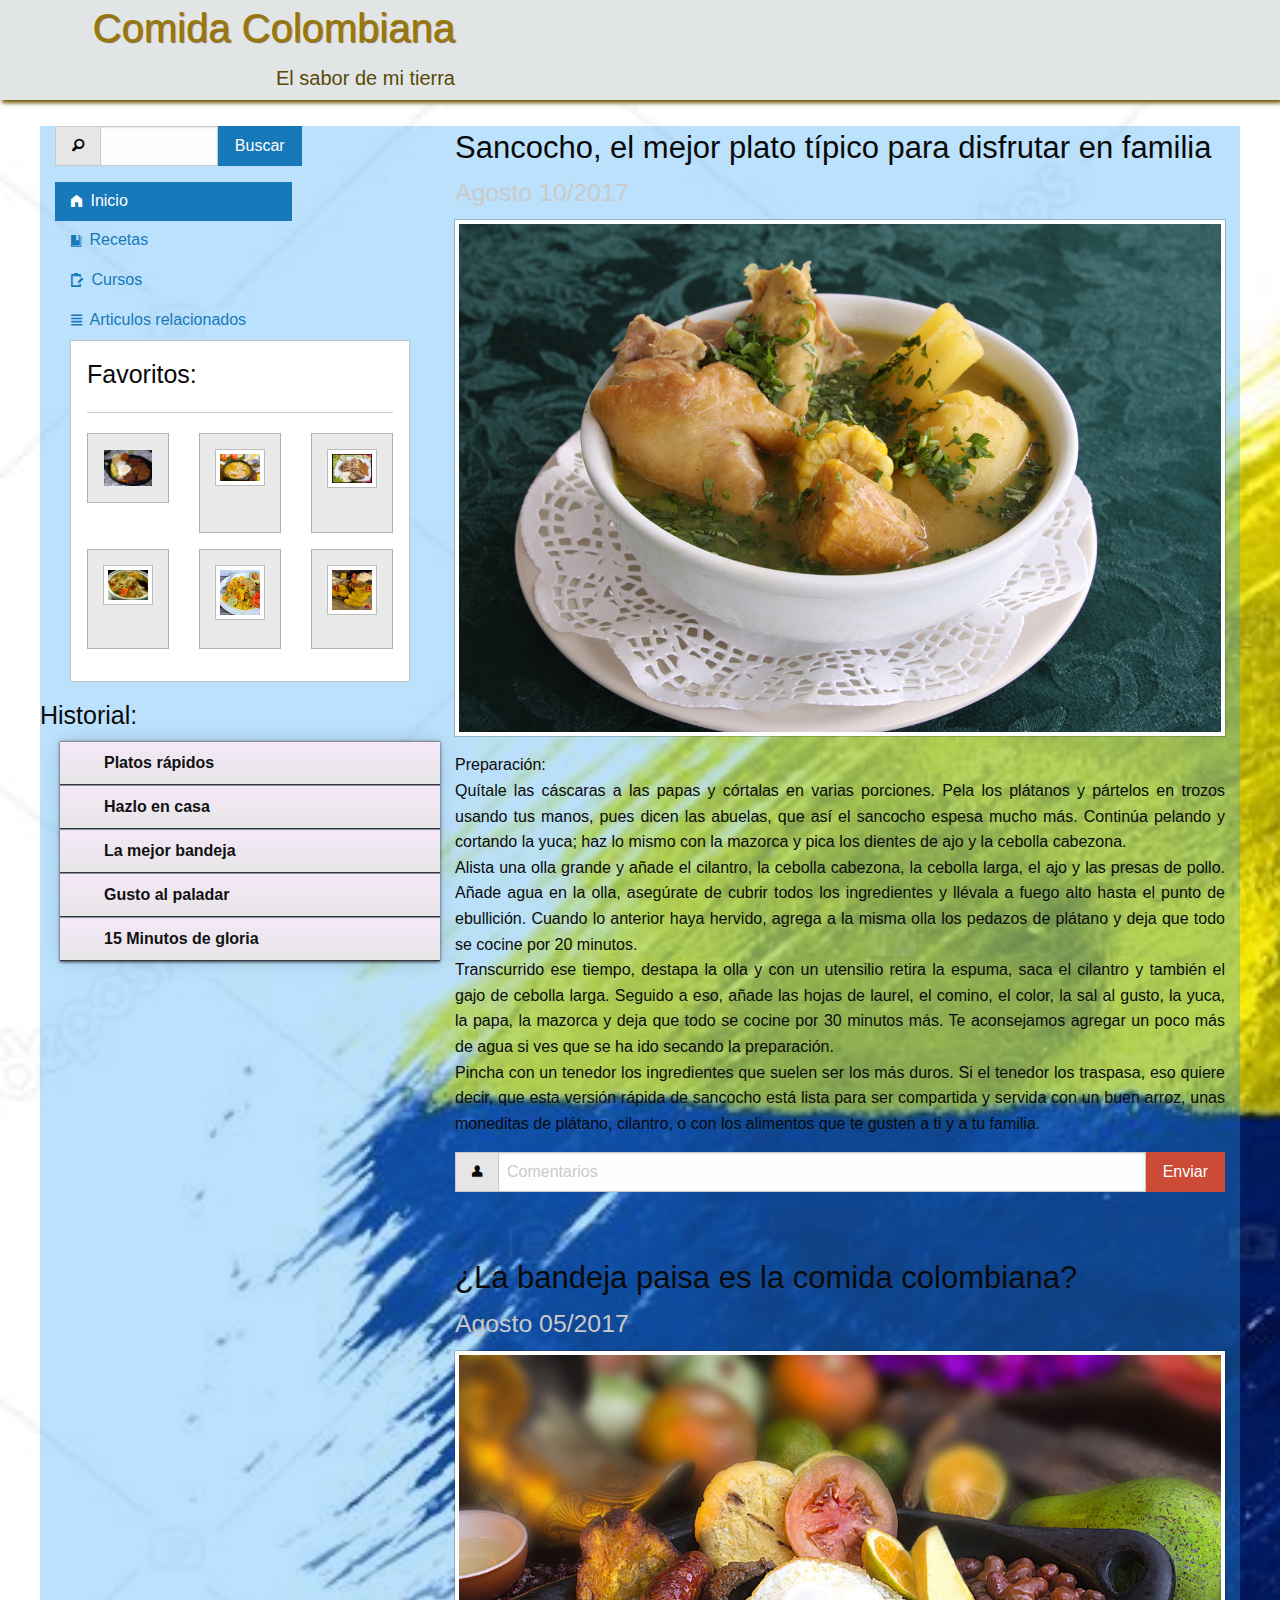
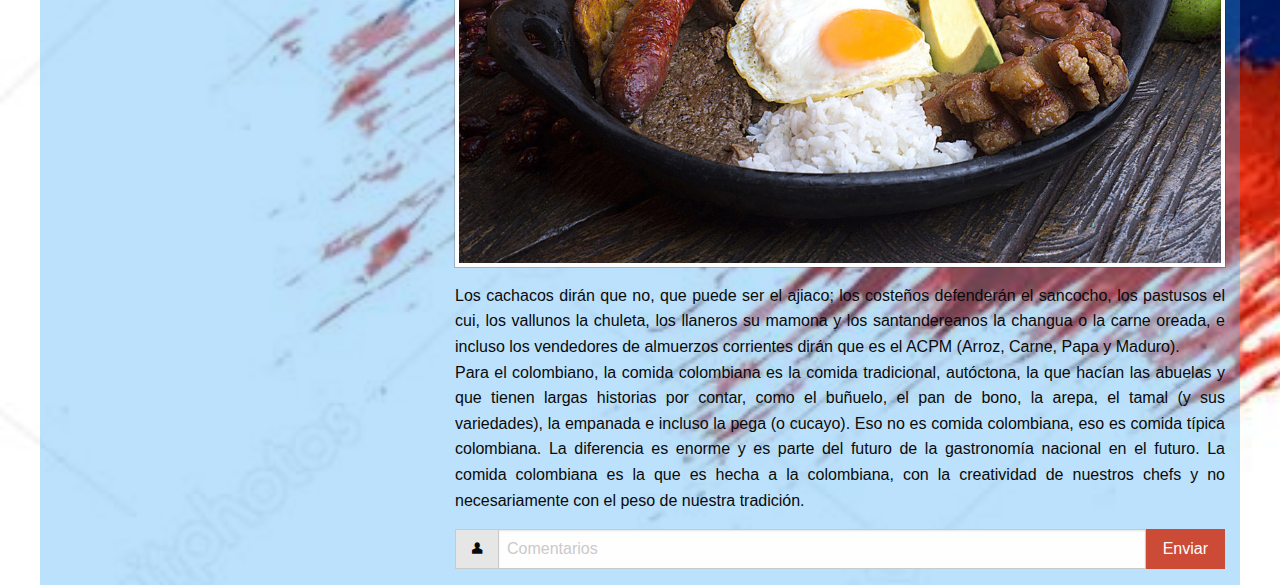
<file: Blog de gastronomía/index.html>
<!doctype html>
<html class="no-js" lang="en" dir="ltr">
  <head>
    <meta charset="utf-8">
    <meta http-equiv="x-ua-compatible" content="ie=edge">
    <meta name="viewport" content="width=device-width, initial-scale=1.0">
    <title>Comida Colombiana</title>
    <link rel="stylesheet" href="css/foundation.css">
    <link rel="stylesheet" href="foundation-icons/foundation-icons.css" media="screen" charset="utf-8">
    <link rel="stylesheet" href="css/app.css">
  </head>
  <body>


    <header>
      <div class="row">
        <div class="small-12 medium-6 large-4">
          <div class="row titulo text-right">
            <h2>Comida Colombiana</h2>
          </div>
        </div>
        <div class="col-small-12 medium-6 large-4">
          <div class="row subtitulo text-right">
            <h5>El sabor de mi tierra</h5>
          </div>
        </div>
      </div>
    </header>

     <!-- Sección principal -->
    <div class="row total">
    <section class="principal">
      <div class="small-12 medium-6 large-4 columns">

     <!-- Barra de búsqueda -->
        <div class="medium-10 large-8 hide-for-small-only">
          <div class="input-group">
              <span class="input-group-label"><i class="fi-magnifying-glass"></i></span>
              <input class="input-group-field" type="text">
            <div class="input-group-button">
              <input type="submit" class="button" value="Buscar">
            </div>
          </div>
        </div>

        <!-- Menú verticalr -->
        <div class="row navbar hide-for-small-only">
          <div class="medium-10 large-8 columns">
            <ul class="menu vertical">
              <li class="active"><a href="#"><i class="fi-home"></i> Inicio</a></li>
              <li><a href="#"><i class="fi-book-bookmark"></i> Recetas</a></li>
              <li><a href="#"><i class="fi-clipboard-pencil"></i> Cursos</a></li>
              <li><a href="#"><i class="fi-align-justify"></i> Articulos relacionados</a></li>
            </ul>
          </div>
        </div>

       <!-- Bandeja de imñagenes -->
        <div class="large-12 columns hide-for-small-only">
          <div class="callout">
            <h4>Favoritos:</h4>
            <hr>
            <div class="row large-uncollapse">
              <div class="large-4 small-12 medium-6 columns">
                <div class="secondary callout text center">
                  <img class="img-responsive" src="img/paisa.jpg" alt="Decoracion 1" class="thumbnail"/>
                </div>
              </div>
              <div class="large-4 small-12 medium-6 columns">
                <div class="secondary callout text-center">
                  <img src="img/sanco.jpg" alt="Decoracion 1" class="thumbnail"/>
                </div>
              </div>
              <div class="large-4 small-12 medium-12 columns">
                <div class="secondary callout text-center">
                  <img src="img/pig.jpg" alt="Decoracion 1" class="thumbnail"/>
                </div>
              </div>
            </div>
            <div class="row large-uncollapse">
              <div class="large-4 small-12 medium-6 columns">
                <div class="secondary callout text-center">
                  <img src="img/sopa.jpg" alt="Decoracion 1" class="thumbnail"/>
                </div>
              </div>
              <div class="large-4 small-12 medium-6 columns">
                <div class="secondary callout text-center">
                  <img src="img/pez.jpg" alt="Decoracion 1" class="thumbnail"/>
                </div>
              </div>
              <div class="large-4 small-12  medium-12 columns">
                <div class="secondary callout text-center">
                  <img src="img/enpa.jpg" alt="Decoracion 1" class="thumbnail"/>
                </div>
              </div>
            </div>
          </div>
        </div>

        <!-- Lista de visitas -->
        <div class="row hide-for-small-only">
          <div id="listas">
            <h4>Historial:</h4>
              <ul class="lista">
                  <li class="item1"><a href="#">Platos rápidos</span></a></li>
                  <li class="item2"><a href="#">Hazlo en casa</a></li>
                  <li class="item3"><a href="#">La mejor bandeja</a></li>
                  <li class="item4"><a href="#">Gusto al paladar</a></li>
                  <li class="item5"><a href="#">15 Minutos de gloria</a></li>
              </ul>
          </div>
        </div>

    </div>

    <!-- Articulos y comentarios-->
    <div class="coll-small-12 medium-6 large-8 columns">

      <div class="blog-post">
        <h3>Sancocho, el mejor plato típico para disfrutar en familia <br>
        <small>Agosto 10/2017</small></h3>
        <img class="thumbnail" src="img/sancocho.jpg">
          <p class="text-justify">Preparación:<br>
            Quítale las cáscaras a las papas y córtalas en varias porciones. Pela los plátanos y pártelos en trozos usando tus manos, pues dicen las abuelas, que así el sancocho espesa mucho más.
            Continúa pelando y cortando la yuca; haz lo mismo con la mazorca y pica los dientes de ajo y la cebolla cabezona.<br>
            Alista una olla grande y añade el cilantro, la cebolla cabezona, la cebolla larga, el ajo y las presas de pollo. Añade agua en la olla, asegúrate de cubrir todos los ingredientes y llévala a fuego alto hasta el punto de ebullición.
            Cuando lo anterior haya hervido, agrega a la misma olla los pedazos de plátano y deja que todo se cocine por 20 minutos.<br>
            Transcurrido ese tiempo, destapa la olla y con un utensilio retira la espuma, saca el cilantro y también el gajo de cebolla larga. Seguido a eso, añade las hojas de laurel, el comino, el color, la sal al gusto, la yuca, la papa, la mazorca y deja que todo se cocine por 30 minutos más. Te aconsejamos agregar un poco más de agua si ves que se ha ido secando la preparación.<br>
            Pincha con un tenedor los ingredientes que suelen ser los más duros. Si el tenedor los traspasa, eso quiere decir, que esta versión rápida de sancocho está lista para ser compartida y servida con un buen arroz, unas moneditas de plátano, cilantro, o con los alimentos que te gusten a ti y a tu familia.
          </p>

              <!-- Barra de búsqueda -->
                 <div class="small-12 medium-12">
                   <div class="input-group">
                       <span class="input-group-label"><i class="fi-torso"></i></span>
                       <input class="input-group-field" type="text" placeholder="Comentarios">
                     <div class="input-group-button">
                       <input type="submit" class="alert button" value="Enviar">
                     </div>
                   </div>
                 </div>

                 <div class="row show-for-small-only">
                   <div class="small-12 medium-12">
                      <img class="small-3 columns" src="img/chat1.png">
                      <form class="small-9 columns">
                          <textarea>Hola muchas gracias por esta información ha sido de gran utilidad para mi en la elaboración de este plato tan delicioso</textarea>
                      </form>
                   </div>
                 </div>

              <div class="row show-for-small-only">
                 <div class="small-12 medium-12">
                      <img class="small-3 columns" src="img/chat2.png">
                      <form class="small-9 columns">
                          <textarea>Muy bueno el paso a paso, serìa genial que tuvirra un video </textarea>
                      </form>
                 </div>
              </div>
      </div>

      <br><br>

      <div class="blog-post">
        <h3>¿La bandeja paisa es la comida colombiana? <br>
        <small>Agosto 05/2017</small></h3>
        <img class="thumbnail" src="img/bp.jpg">
          <p class="text-justify">Los cachacos dirán que no, que puede ser el ajiaco; los costeños defenderán  el sancocho, los pastusos el cui, los vallunos la chuleta, los llaneros su mamona y los santandereanos la changua o la carne oreada, e incluso los vendedores de almuerzos corrientes dirán que es el ACPM (Arroz, Carne, Papa y Maduro).
          <br>
          Para el colombiano, la comida colombiana es la comida tradicional, autóctona, la que hacían las abuelas y que tienen largas historias por contar, como el buñuelo, el pan de bono, la arepa, el tamal (y sus variedades), la empanada e incluso la pega (o cucayo).

          Eso no es comida colombiana, eso es comida típica colombiana. La diferencia es enorme y es parte del futuro de la gastronomía nacional en el futuro. La comida colombiana es la que es hecha a la colombiana, con la creatividad de nuestros chefs y no necesariamente con el peso de nuestra tradición.
          </p>

              <!-- Barra de búsqueda -->
                 <div class="small-12 medium-12">
                   <div class="input-group">
                       <span class="input-group-label"><i class="fi-torso"></i></span>
                       <input class="input-group-field" type="text" placeholder="Comentarios">
                     <div class="input-group-button">
                       <input type="submit" class="alert button" value="Enviar">
                     </div>
                   </div>
                 </div>

                 <div class="row show-for-small-only">
                    <div class="small-12 medium-12">
                         <img class="small-3 columns" src="img/chat3.png">
                         <form class="small-9 columns">
                             <textarea>Es un icono de nuestra comida y parte de la cultura que representa u estilo de vida muy nuestro</textarea>
                         </form>
                    </div>
                 </div>
      </div>






    </div>

  </section>
</div>


    <script src="js/vendor/jquery.js"></script>
    <script src="js/vendor/what-input.js"></script>
    <script src="js/vendor/foundation.js"></script>
    <script src="js/app.js"></script>
  </body>
</html>
</file>
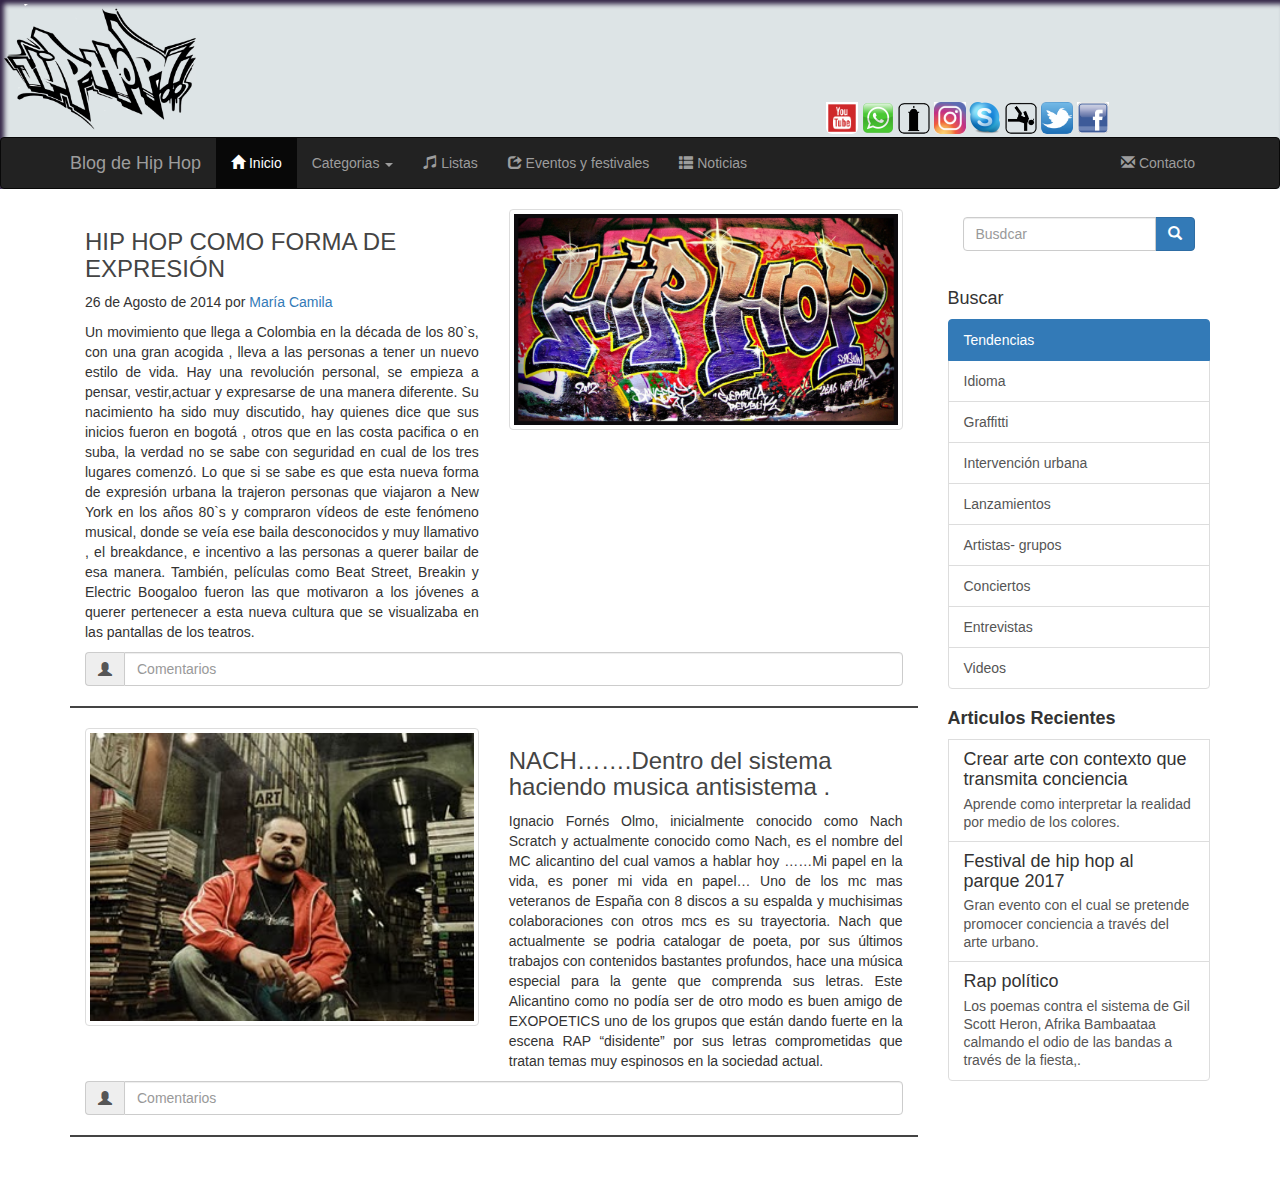
<file: Blog de música/index.html>
<!DOCTYPE html>
<html lang="es">
<head>
	<meta charset="UTF-8">
	<meta name="viewport" content="width=device-width, user-scalable=no, initial-scale=1.0, maximum-scale=1.0, minimum-scale=1.0">
	<title>Blog de música</title>
	<link rel="stylesheet" href="css/bootstrap.min.css">
	<link rel="stylesheet" href="css/estilos.css">
</head>
<body>

<header>

	<div class="row">
    <div class="col-sm-12 col-md-6 col-lg-4">
     <img class="img-responsive img-logo" src="img/hh.png" alt="hip hop">
    </div>

    <div class="col-sm-12 col-md-3 col-md-offset-3 col-lg-4 col-offset-4 redesimg text-center">
       <img class="img-redes img-rounded" src="img/yt.png" alt="you tube">
       <img class="img-redes img-rounded" src="img/wa.png" alt="whatsapp">
       <img class="img-redes img-rounded" src="img/aero.png" alt="aerosol">
       <img class="img-redes img-rounded" src="img/ins.png" alt="instagram">
       <img class="img-redes img-rounded" src="img/sky.png" alt="skype">
       <img class="img-redes img-rounded" src="img/toma.png" alt="freeze">
       <img class="img-redes img-rounded" src="img/twi.png" alt="twiter">
       <img class="img-redes img-rounded" src="img/fb.jpg" alt="facebook">
    </div>
  </div>

	<nav class="navbar navbar-inverse" role="navigation" >
			<div class="container">
				<div class="navbar-header">
					<button type="button" class="navbar-toggle collapsed" data-toggle="collapse"  data-target="#navegacion-hh">
						<span class="sr-only">Desplegar / Ocultar Menu</span>
						<span class="icon-bar"></span>
						<span class="icon-bar"></span>
						<span class="icon-bar"></span>
					</button>
					<a href="#" class="navbar-brand">Blog de Hip Hop</a>
				</div>
				<!-- Inicia del menú de navegación -->
				<div class="collapse navbar-collapse" id="navegacion-hh">
					<ul class="nav navbar-nav">
						<li class="active"><a href="#"><span class="glyphicon glyphicon-home"></span> Inicio</a></li>
						<li class="dropdown">
							<a href="#" class="dropdown-toggle" data-toggle="dropdown" role="button">
								Categorias <span class="caret"></span>
							</a>
							<ul class="dropdown-menu" role="menu">
								<li><a href="#"><span class="glyphicon glyphicon-globe"></span> Español</a></li>
								<li class="divider"></li>
								<li><a href="#"><span class="glyphicon glyphicon-globe"></span> Inglés</a></li>
								<li class="divider"></li>
								<li><a href="#"><span class="glyphicon glyphicon-globe"></span> Francés</a></li>
								<li class="divider"></li>
								<li><a href="#"><span class="glyphicon glyphicon-star"></span> Breake Dance</a></li>
							</ul>
						</li>
						<li><a href="#"><span class="glyphicon glyphicon-music"></span> Listas</a></li>
						<li><a href="#"><span class="glyphicon glyphicon-share"></span> Eventos y festivales</a></li>
						<li><a href="#"><span class="glyphicon glyphicon-th-list"></span> Noticias</a></li>
					</ul>
					<ul class="nav navbar-nav navbar-right">
						<li><a href="#"><span class="glyphicon glyphicon-envelope"></span> Contacto</a></li>
					</ul>
				</div>
			</div>
		</nav>
	</header>

	<section class="main container">
		<div class="row">
			<section class="articulos col-sm-12 col-md-9">

				<article class="articulo clearfix">
					<div class="roow">
						<div class="col-sm-12 col-md-6">
							 <h3 class="titulo-articulo">
							   <a href="#">HIP HOP COMO FORMA DE EXPRESIÓN</a>
							 </h3>
							 <p><span class="fecha-articulo">26 de Agosto de 2014</span> por <span class="autor"><a href="#">María Camila</a></span></p>
							 <p class="contenido text-justify">
									 Un movimiento que llega a Colombia en la década de los 80`s, con una gran acogida , lleva a las personas a tener un nuevo estilo de vida. Hay una revolución personal, se empieza a pensar, vestir,actuar y expresarse de una manera diferente.
									 Su nacimiento ha sido muy discutido, hay quienes dice que sus inicios fueron en bogotá , otros que en las costa pacifica o en suba, la verdad no se sabe con seguridad en cual de los tres lugares comenzó. Lo que si se sabe es que esta nueva forma de expresión urbana la trajeron personas que viajaron a New York en los años 80`s y compraron vídeos de este fenómeno musical, donde se veía ese baila desconocidos y muy llamativo , el breakdance, e incentivo a las personas a querer bailar de esa manera. También, películas como Beat Street, Breakin  y Electric Boogaloo fueron las que motivaron a los jóvenes a querer pertenecer a esta nueva cultura que se visualizaba en las pantallas de los teatros.
							 </p>
            </div>
						<div class="col-sm-12 col-md-6">
					 		  <img class="img-responsive img-thumbnail" src="img/hh1.jpg" alt="hip hop">
					 	</div>
						<div class="col-sm-12 col-md-9 contenedor-botones">
								<div class="input-group">
			             <span class="input-group-addon" id="comentario"><span class="glyphicon glyphicon-user"></span></span>
			             <input type="text" class="form-control" placeholder="Comentarios" aria-describedby="basic-addon1">
			          </div>
						</div>
					</div>
			  </article>


				<article class="articulo clearfix">
					<div class="roow">
						<div class="col-sm-12 col-md-6">
					 		  <img class="img-responsive img-thumbnail" src="img/ns.jpg" alt="hip hop">
					 	</div>
						<div class="col-sm-12 col-md-6">
							 <h3 class="titulo-articulo">
							   <a href="#">NACH…….Dentro del sistema haciendo musica antisistema .</a>
							 </h3>
							 <p class="contenido text-justify">
								 Ignacio Fornés Olmo, inicialmente conocido como Nach Scratch y actualmente conocido como Nach, es el nombre del  MC  alicantino del cual vamos a hablar  hoy ……Mi papel en la vida, es poner mi vida en papel…
								 Uno de los mc mas veteranos de España con 8 discos a su espalda y muchisimas colaboraciones con otros mcs es su trayectoria.  Nach que actualmente  se podria  catalogar de poeta, por  sus últimos trabajos con contenidos  bastantes profundos, hace una música especial para la gente que comprenda sus letras. Este Alicantino como no podía ser de otro modo es buen amigo de EXOPOETICS uno de los grupos que están dando fuerte en la escena RAP “disidente” por sus letras comprometidas que tratan temas muy espinosos en la sociedad actual.
							 </p>
            </div>
						<div class="col-sm-12 col-md-9 contenedor-botones">
								<div class="input-group">
			             <span class="input-group-addon" id="comentario"><span class="glyphicon glyphicon-user"></span></span>
			             <input type="text" class="form-control" placeholder="Comentarios" aria-describedby="basic-addon1">
			          </div>
						</div>
					</div>
			  </article>

			</section>


			<aside class="col-md-3 hidden-xs hidden-sm">
				<form class="navbar-form">
          <div class="input-group">
            <input type="text" class="form-control" placeholder="Busdcar">
              <div class="input-group-btn">
                <button class="btn btn-primary" type="submit">
                  <i class="glyphicon glyphicon-search"></i>
                </button>
              </div>
          </div>
        </form>
				<br>
				<h4>Buscar</h4>
				<div class="list-group">
					<a href="#" class="list-group-item active">Tendencias</a>
					<a href="#" class="list-group-item">Idioma</a>
					<a href="#" class="list-group-item">Graffitti</a>
					<a href="#" class="list-group-item">Intervención urbana</a>
					<a href="#" class="list-group-item">Lanzamientos</a>
					<a href="#" class="list-group-item">Artistas- grupos</a>
					<a href="#" class="list-group-item">Conciertos</a>
					<a href="#" class="list-group-item">Entrevistas</a>
					<a href="#" class="list-group-item">Videos</a>

				</div>

				<h4><b>Articulos Recientes</b></h4>
				<a href="#" class="list-group-item">
					<h4 class="list-group-item-heading">Crear arte con contexto que transmita conciencia</h4>
					<p class="list-group-item-text">Aprende como interpretar la realidad por medio de los colores.</p>
				</a>

				<a href="#" class="list-group-item">
					<h4 class="list-group-item-heading">Festival de hip hop al parque 2017</h4>
					<p class="list-group-item-text">Gran evento con el cual se pretende promocer conciencia a través del arte urbano.</p>
				</a>

				<a href="#" class="list-group-item">
					<h4 class="list-group-item-heading">Rap político</h4>
					<p class="list-group-item-text">Los poemas contra el sistema de Gil Scott Heron,  Afrika Bambaataa  calmando el odio de las bandas a través de la fiesta,.</p>
				</a>
			</aside>

		</div>
	</section>

	<footer>

	</footer>

	<script src="js/jquery.js"></script>
	<script src="js/bootstrap.min.js"></script>
</body>
</html>
</file>
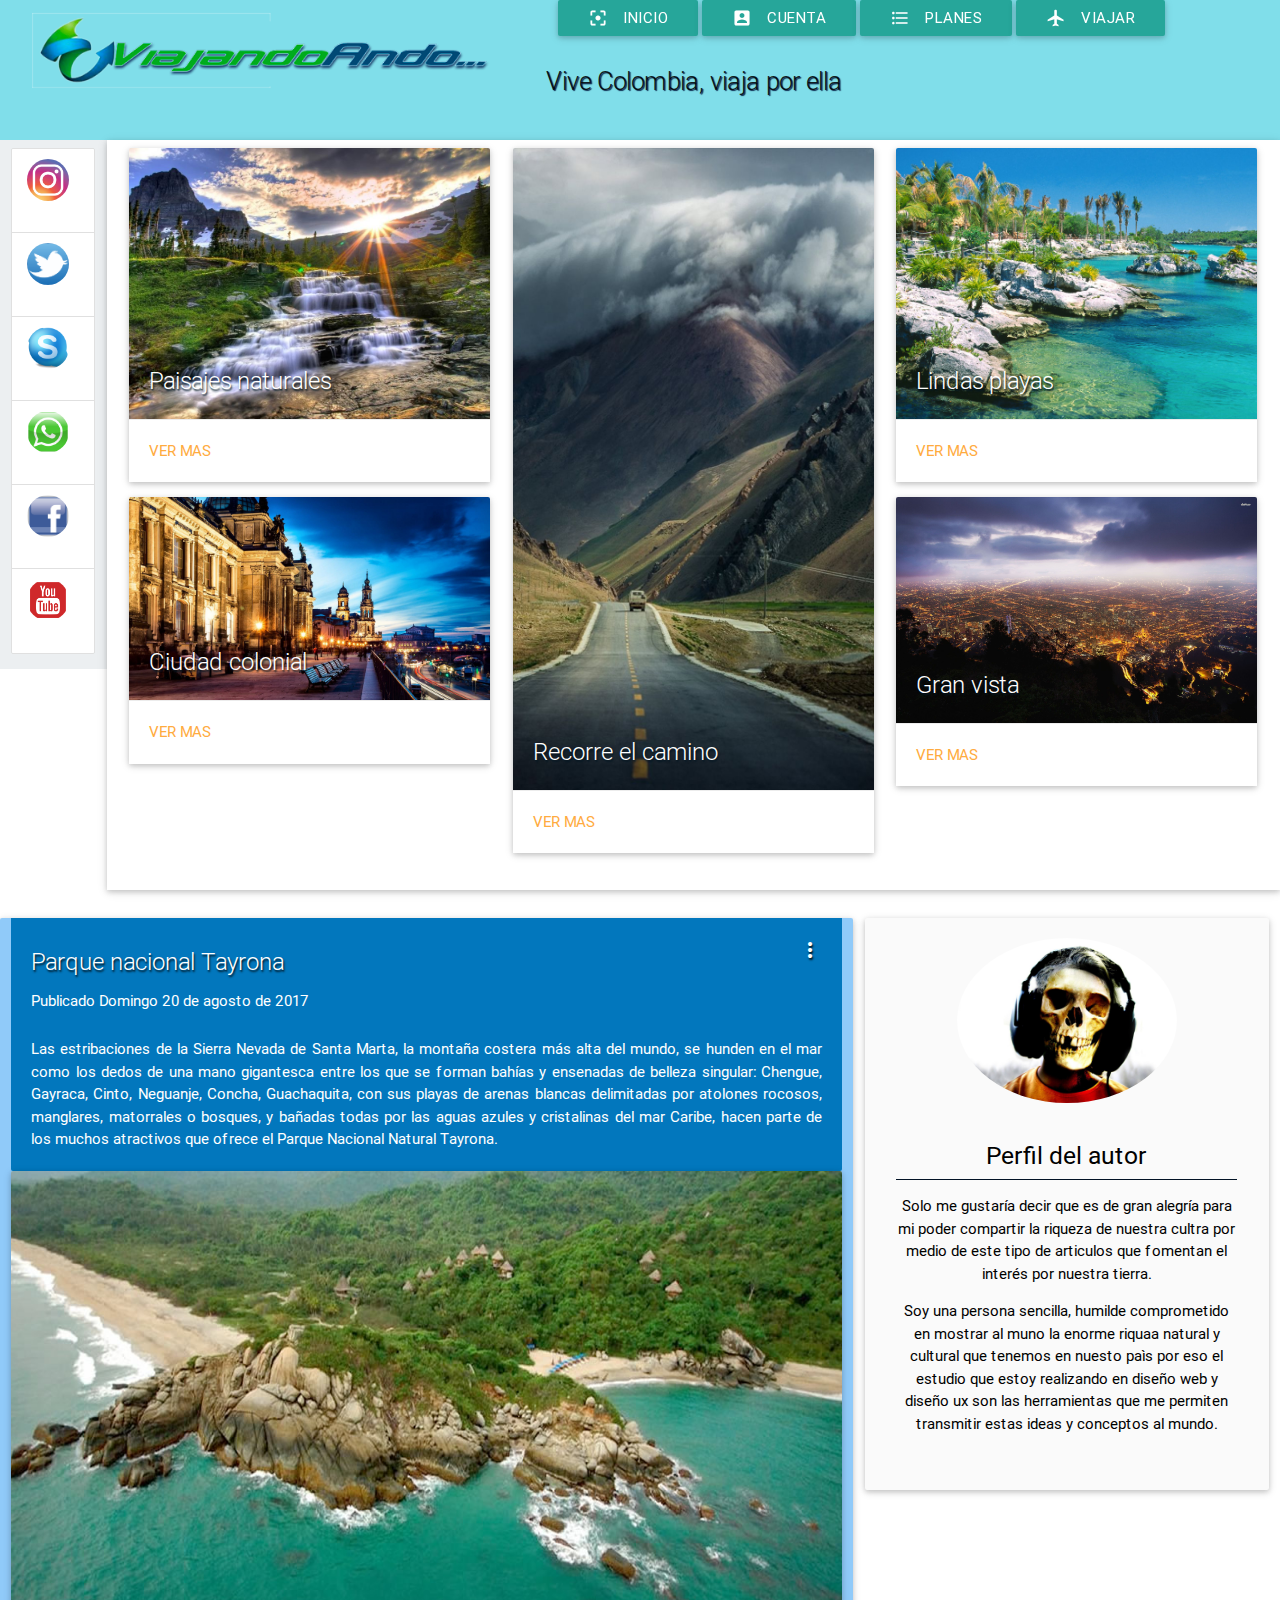
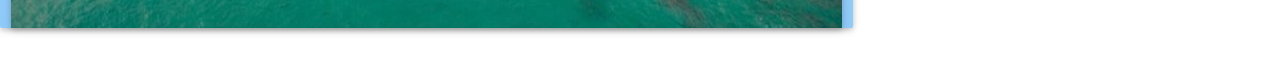
<file: Blog de turismo/index.html>
<!DOCTYPE html>
<html>
<head>
  <meta charset="utf-8">
  <meta name="viewport" content="width=device-width, initial-scale=1, maximum-scale=1.0"/>
  <!--Importar la fuente de los íconos de Google-->
  <link href="https://fonts.googleapis.com/icon?family=Material+Icons" rel="stylesheet">
  <!--Importar la hojas de estilos de materialize css-->
  <link href="css/materialize.css" type="text/css" rel="stylesheet" media="screen,projection"/>
  <link href="css/customColors.css" type="text/css" rel="stylesheet" media="screen,projection"/>
  <link href="css/index.css" type="text/css" rel="stylesheet" media="screen,projection"/>
  <title>Blog de Turismo</title>
</head>
<body>

    <!--Fila contenedor de la página-->
  <div class="row">
    <div class="s12 col cyan lighten-3 barra-superior">
      <div class="row">
        <!--logo-->
        <div class="s4 m5 l5 col contenedor-logo">
          <img src="img/logo.png" class="logo"/>
        </div>
        <!--Menu de navegación-->
        <div class="s8 m7 l7 col contenedor-menu">
            <div class="m12 l12 col hide-on-small-only">
              <a class="waves-effect waves-light btn"><i class="material-icons left">filter_center_focus</i>Inicio</a>
              <a class="waves-effect waves-light btn"><i class="material-icons left">account_box</i>Cuenta</a>
              <a class="waves-effect waves-light btn"><i class="material-icons left">format_list_bulleted</i>Planes</a>
              <a class="waves-effect waves-light btn"><i class="material-icons left">airplanemode_active</i>Viajar</a>
            </div>
        </div>
        <!--Slogan-->
        <div class="m7 l7 col slogan hide-on-small-only">
          <div class="s12 m12 l12 ">
             <h1 class="flow-text">Vive Colombia, viaja por ella</h1>
          </div>
        </div>
        <!--Menu de navegación para móviles-->
        <div class="s8 col contenedor-menu">
            <div class="s12 col hide-on-med-and-up">
              <form>
                <a href="#" class="waves-effect btn-floating blue-grey white-text"><i class="small   material-icons">filter_center_focus</i></a>
                <a href="#" class="waves-effect btn-floating blue-grey white-text"><i class="small material-icons">account_box</i></a>
                <a href="#" class="waves-effect btn-floating blue-grey white-text"><i class="small material-icons">format_list_bulleted</i></a>
                <a href="#" class="waves-effect btn-floating blue-grey white-text"><i class="small material-icons">airplanemode_actived</i></a>
              </form>
            </div>
          </div>
          <!--Slogan para móbiles-->
          <div class="s12 m12 l12 col slogan hide-on-med-and-up">
            <div class="s12 m12 l12 ">
               <h1 class="flow-text">Vive Colombia, viaja por ella</h1>
            </div>
          </div>
       </div>
    </div>

    <div class="row">
      <!--Redes sociales-->
      <div class="m2 l1 col blue-grey lighten-5 redes hide-on-small-only">
          <div class="collection">
              <a class="collection-item avatar">
                <img src="img/ins.png" alt="" class="circle">
              </a>
              <a class="collection-item avatar">
                <img src="img/twi.png" alt="" class="circle">
              </a>
              <a class="collection-item avatar">
                <img src="img/sky.png" alt="" class="circle">
              </a>
              <a class="collection-item avatar">
                <img src="img/wa.png" alt="" class="circle">
              </a>
              <a class="collection-item avatar">
                <img src="img/fb.jpg" alt="" class="circle">
              </a>
              <a class="collection-item avatar">
                <img src="img/yt.png" alt="" class="circle">
              </a>
          </div>
      </div>
      <!--Imagenes-->
      <div class="s12 m10 l11 col white columna-principal z-depth-1">
        <div class="col s12 m4">
              <div class="card">
                <div class="card-image">
                  <img src="img/col1.jpg">
                  <span class="card-title">Paisajes naturales</span>
                </div>
                <div class="card-action">
                  <a href="#">Ver mas</a>
                </div>
              </div>

              <div class="card">
                <div class="card-image">
                  <img src="img/col2.jpg">
                  <span class="card-title">Ciudad colonial</span>
                </div>
                <div class="card-action">
                  <a href="#">Ver mas</a>
                </div>
              </div>
        </div>

        <div class="col s12 m4">
              <div class="card">
                <div class="card-image">
                  <img src="img/col5.jpg">
                  <span class="card-title">Recorre el camino</span>
                </div>
                <div class="card-action">
                  <a href="#">Ver mas</a>
                </div>
              </div>
        </div>

        <div class="col s12 m4">
              <div class="card">
                <div class="card-image">
                  <img src="img/col3.jpg">
                  <span class="card-title">Lindas playas</span>
                </div>
                <div class="card-action">
                  <a href="#">Ver mas</a>
                </div>
              </div>

              <div class="card">
                <div class="card-image">
                  <img src="img/col4.jpg">
                  <span class="card-title">Gran vista</span>
                </div>
                <div class="card-action">
                  <a href="#">Ver mas</a>
                </div>
              </div>
          </div>
        </div>
      </div>

      <div class="row">
         <!--Entrada de blog-->
        <div class="s12 m8 l8 col blog card blue lighten-3">
          <div class="card-content light-blue darken-3 white-text">
            <span class="card-title activator">Parque nacional Tayrona<i class="material-icons right">more_vert</i></span>
            <h6>Publicado Domingo 20 de agosto de 2017</h6>
            <br>
            <p class="tayrona">
              Las estribaciones de la Sierra Nevada de Santa Marta, la montaña costera más alta del mundo, se hunden en el mar como los dedos de una mano gigantesca entre los que se forman bahías y ensenadas de belleza singular: Chengue, Gayraca, Cinto, Neguanje, Concha, Guachaquita, con sus playas de arenas blancas delimitadas por atolones rocosos, manglares, matorrales o bosques, y bañadas todas por las aguas azules y cristalinas del mar Caribe, hacen parte de los muchos atractivos que ofrece el Parque Nacional Natural Tayrona.
            </p>
          </div>
          <div class="card-image">
            <span class="card-title">Parque nacional tayrona</span>
            <img src="img/col6.jpg" class="responsive-img z-depth-1">
          </div>

          <div class="card-reveal blue darken-4 white-text">
            <span class="card-title"<h2>Parque nacional Tayrona</h2><i class="material-icons right">close</i></span>
            <p class="tayrona">
              Para quienes buscan la contemplación y el descanso, el Tayrona ofrece magníficas playas y el relajante panorama de un mar intensamente azul. Quienes se sienten atraídos por actividades más emocionantes y variadas podrán disfrutar de caminatas, recorridos a caballo, natación, careteo y buceo autónomo. El parque Tayrona posee también vestigios arqueológicos de una antigua ciudad del pueblo Tayrona.
              <br><br>
              Un santuario de naturaleza y de restos arqueológicos que invitan al encuentro con uno mismo. Formando una mano gigantesca entre los que se forman bahías y ensenadas de belleza singular: Concha, Chengue, Gairaca, Neguange, Cinto, Guachaquita, Palmarito, con sus playas de arenas blancas delimitadas por arrecifes rocosos, manglares, los corales, praderas de algas, matorrales espinosos y bosques secos, húmedos y nublados proliferan y albergan una sorprendente variedad de especies vegetales y animales que son testimonio de vida.
            </p>
            <br>
            <form class="col s12">
              <fieldset>
                 <legend>Deja tu comentario</legend>
                    <div class="row">
                       <div class="input-field col s12 m6">
                          <i class="material-icons prefix">account_circle</i>
                          <input id="nombre" type="text" class="validate">
                          <label for="nombre">Nombre</label>
                       </div>
                       <div class="input-field col s12 m6">
                          <i class="material-icons prefix">email</i>
                          <input id="mail" type="tel" class="validate">
                          <label for="mail">Correo</label>
                       </div>
                       <div class="input-field col s12">
                          <i class="material-icons prefix">mode_edit</i>
                          <textarea id="texta" class="materialize-textarea"></textarea>
                          <label for="texta">Comentarios</label>
                       </div>
                       <center>
                         <button class="btn waves-effect waves-light" type="submit">Enviar
                           <i class="material-icons right">send</i>
                         </button>
                       </center>
                    </div>
              </fieldset>
            </form>
          </div>
        </div>
        <!--Perfil del creador-->
        <div class="col s12 m4 l4">
          <div class="card-panel grey lighten-5 z-depth-1">
            <div class="row valign-wrapper">
              <div class="col s8 pull-s2">
                <img src="img/man.jpg" class="circle responsive-img"> <!-- notice the "circle" class -->
              </div>
            </div>
            <div class="row valign-wrapper">
              <div class="col s12">
                <span class="black-text">
                  <h5 class="center">Perfil del autor</h5>
                  <p class="center">
                    Solo me gustaría decir que es de gran alegría para mi poder compartir la riqueza de nuestra cultra por medio de este tipo de articulos que fomentan el interés por nuestra tierra.
                  </p>
                  <p class="center">
                    Soy una persona sencilla, humilde comprometido en mostrar al muno la enorme riquaa natural y cultural que tenemos en nuesto paìs por eso el estudio que estoy realizando en diseño web y diseño ux son las herramientas que me permiten transmitir estas ideas y conceptos al mundo.
                  </p>
                </span>
              </div>
            </div>
          </div>
        </div>

    </div>

  </div>

</div>


  <script type="text/javascript" src="https://code.jquery.com/jquery-2.1.1.min.js"></script>
  <script type="text/javascript" src="js/materialize.min.js"></script>
</body>
</html>
</file>
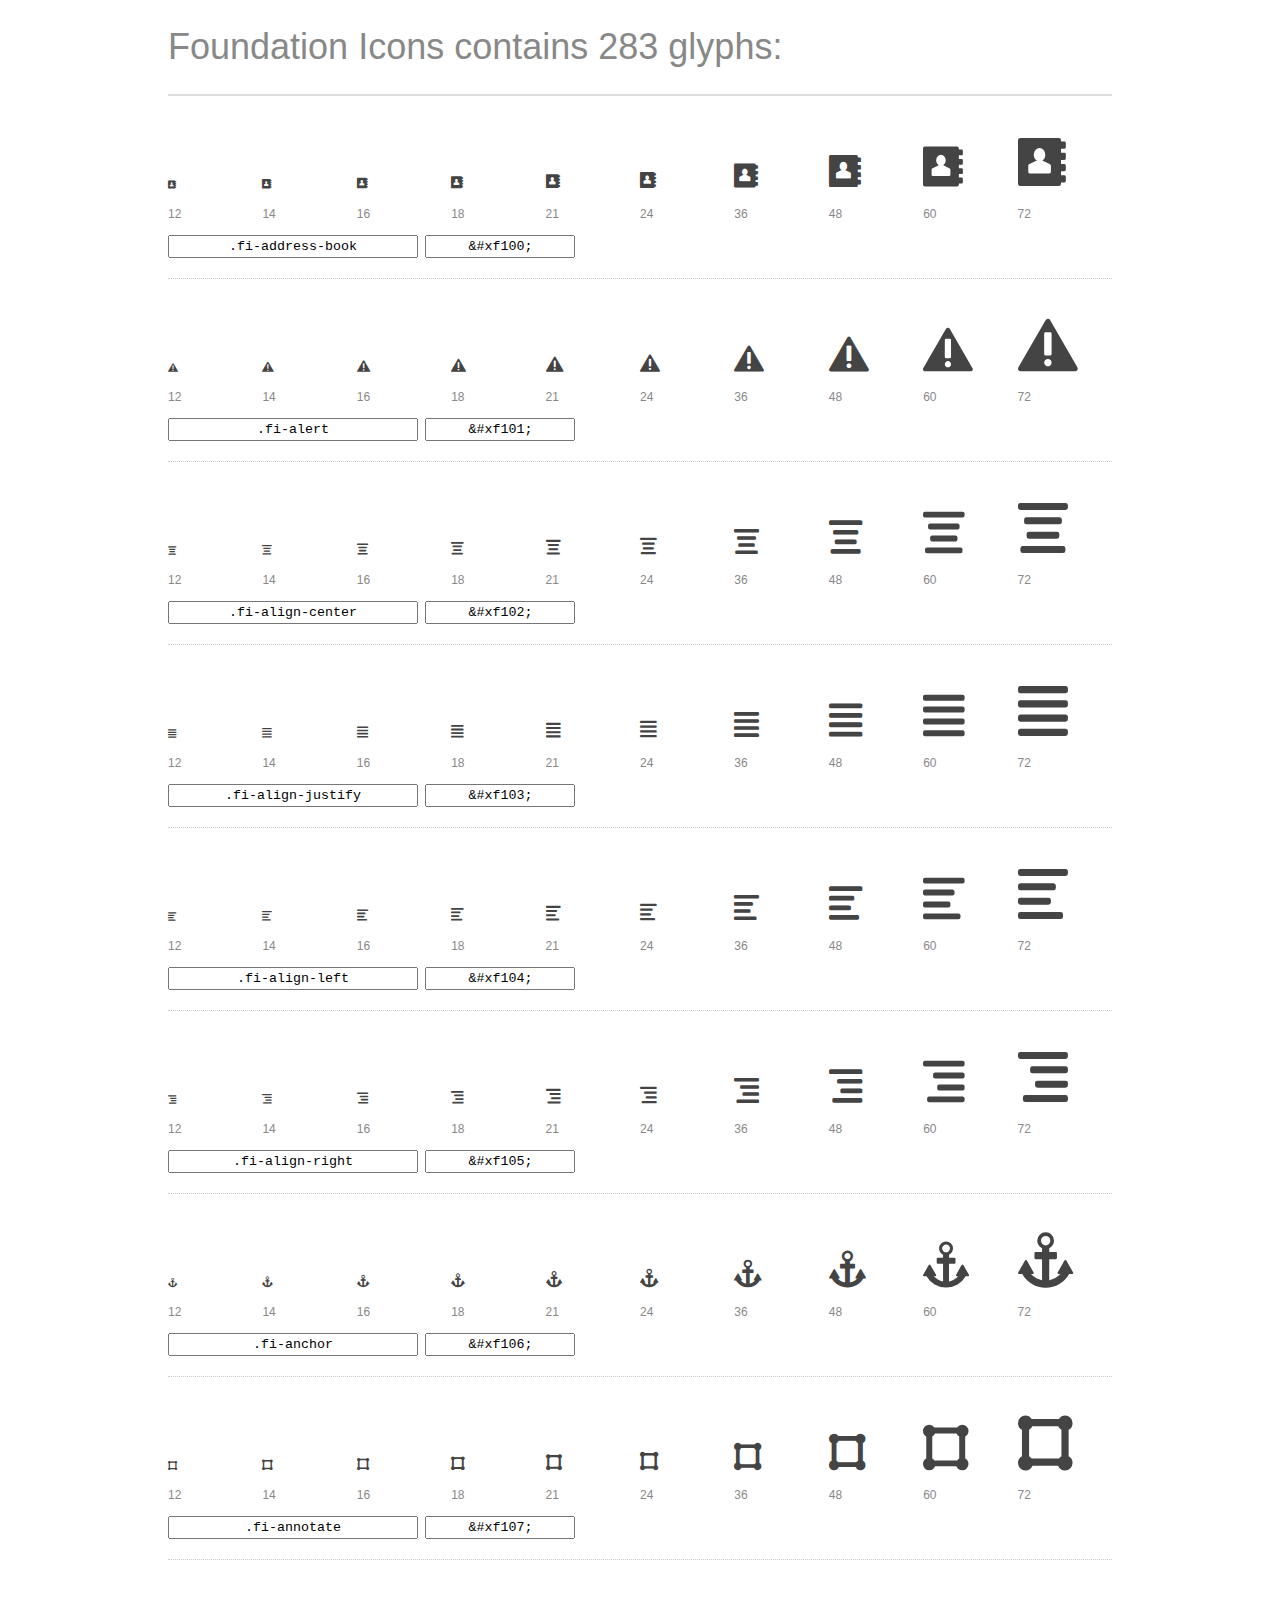
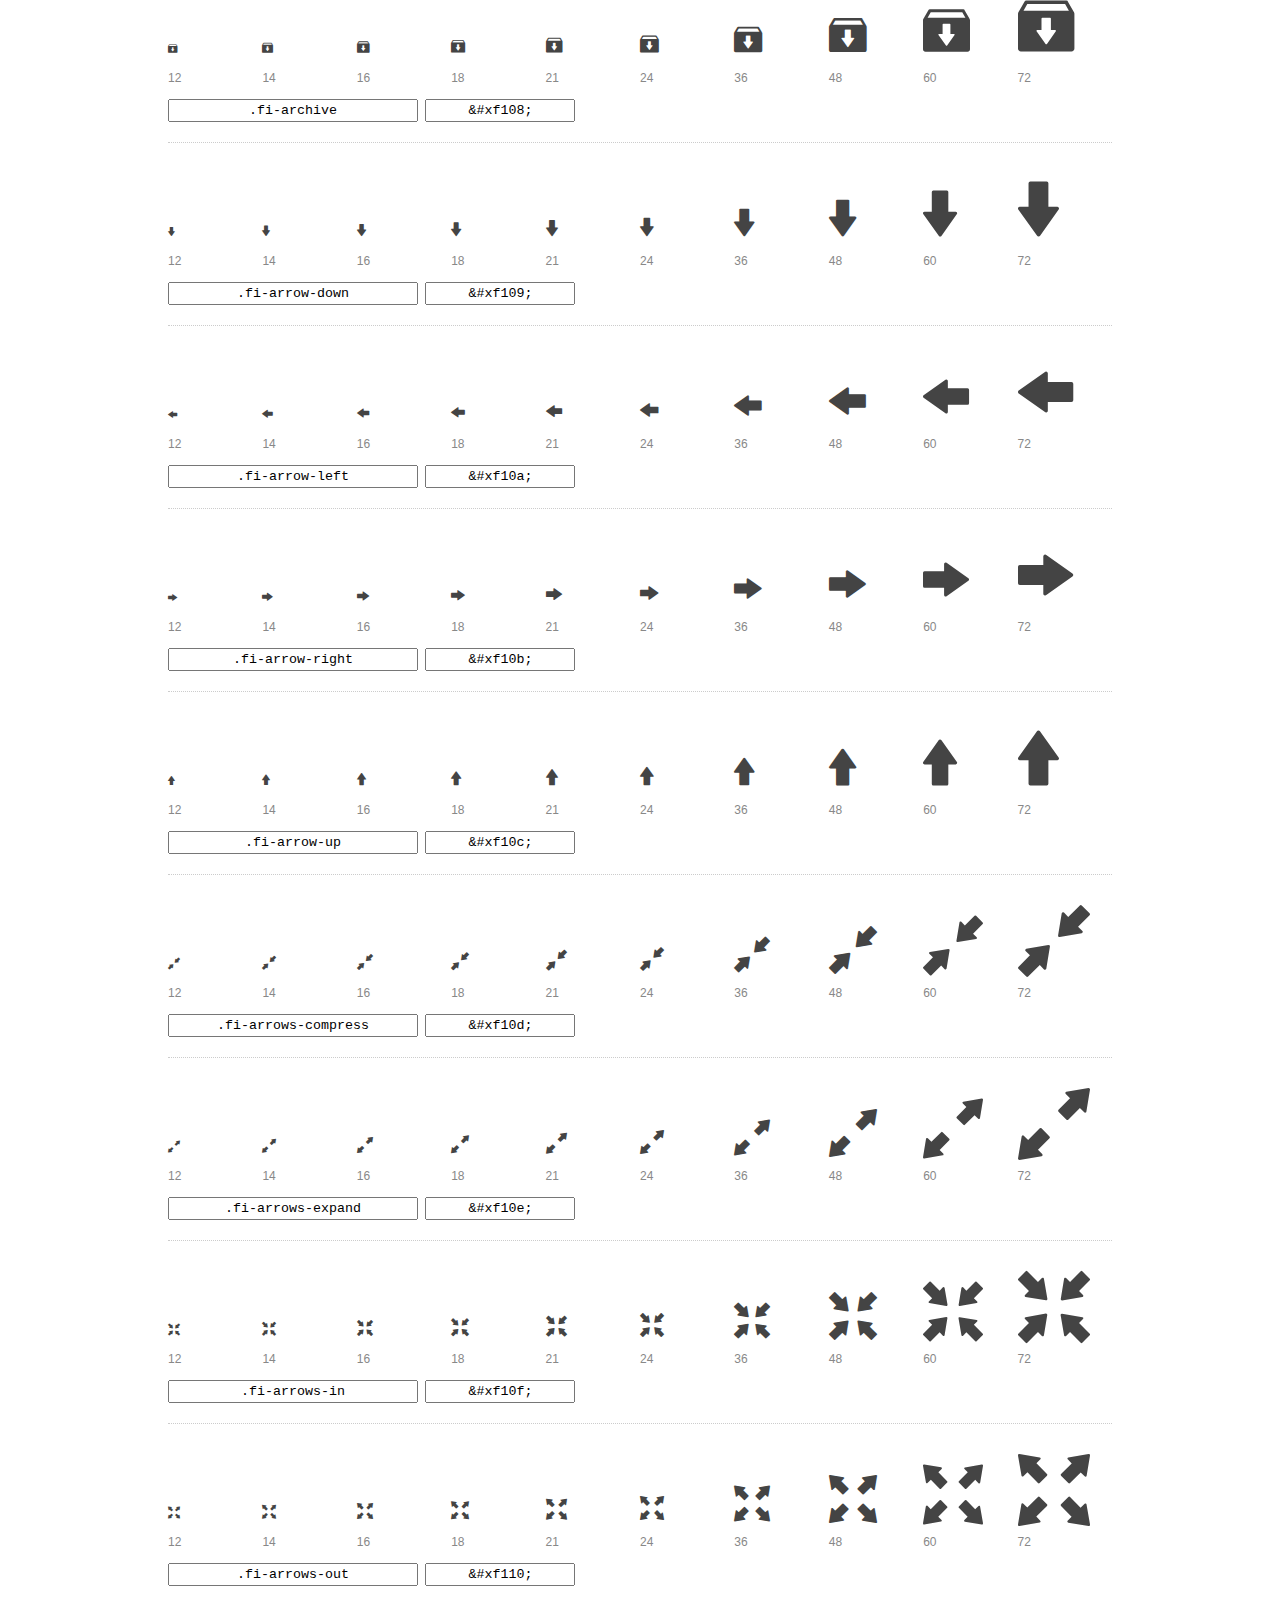
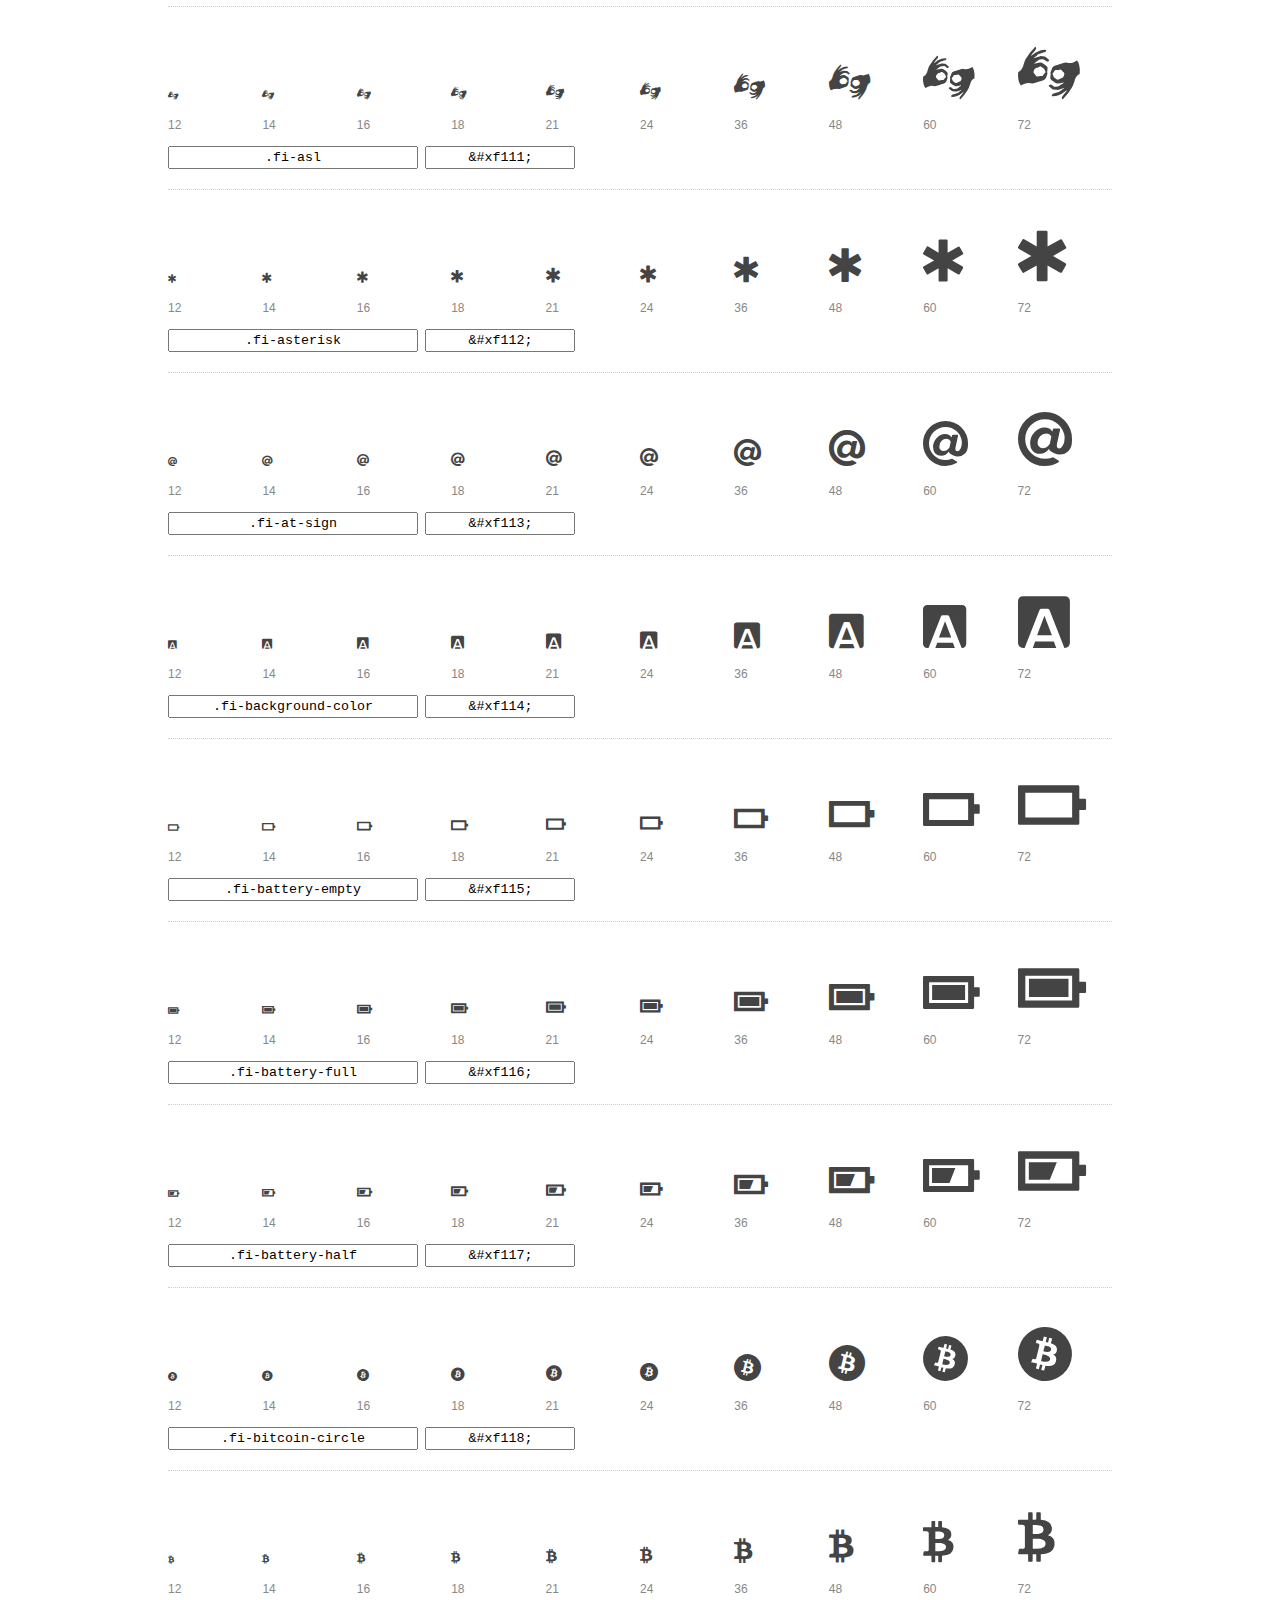
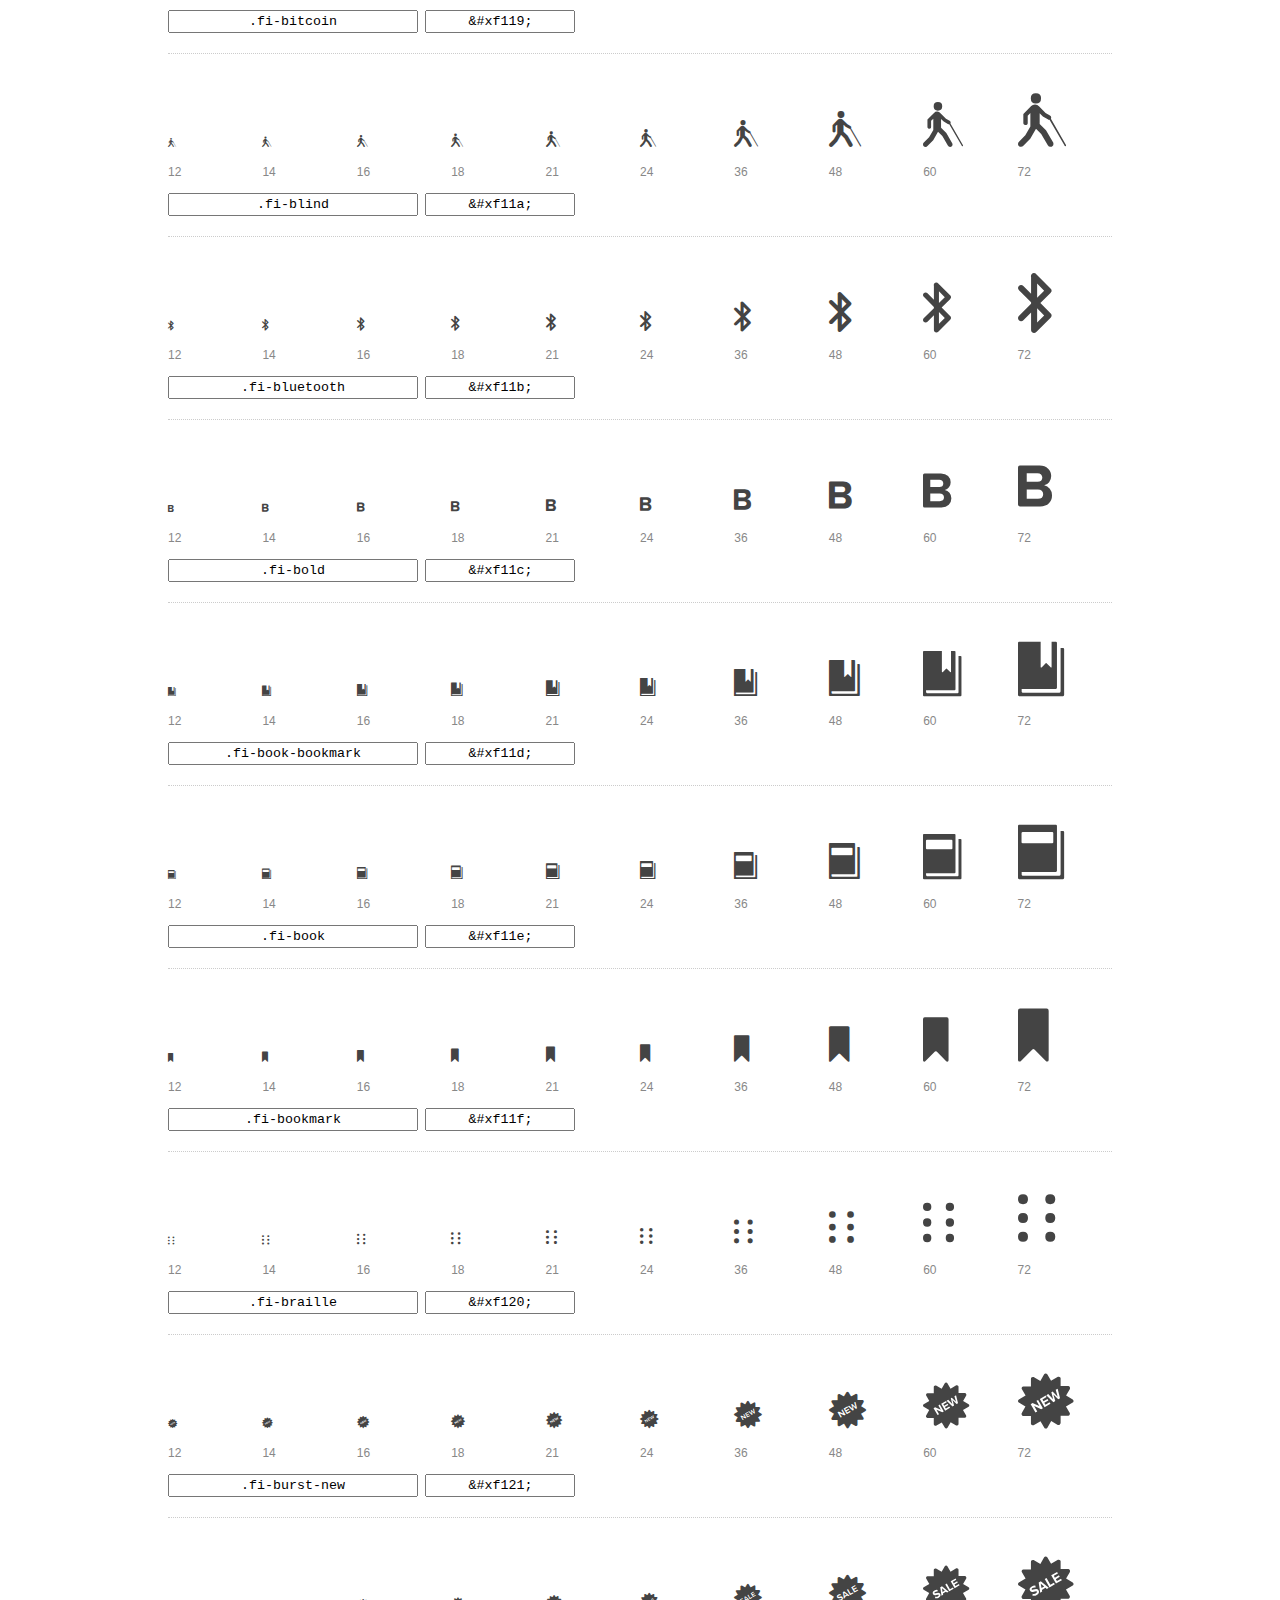
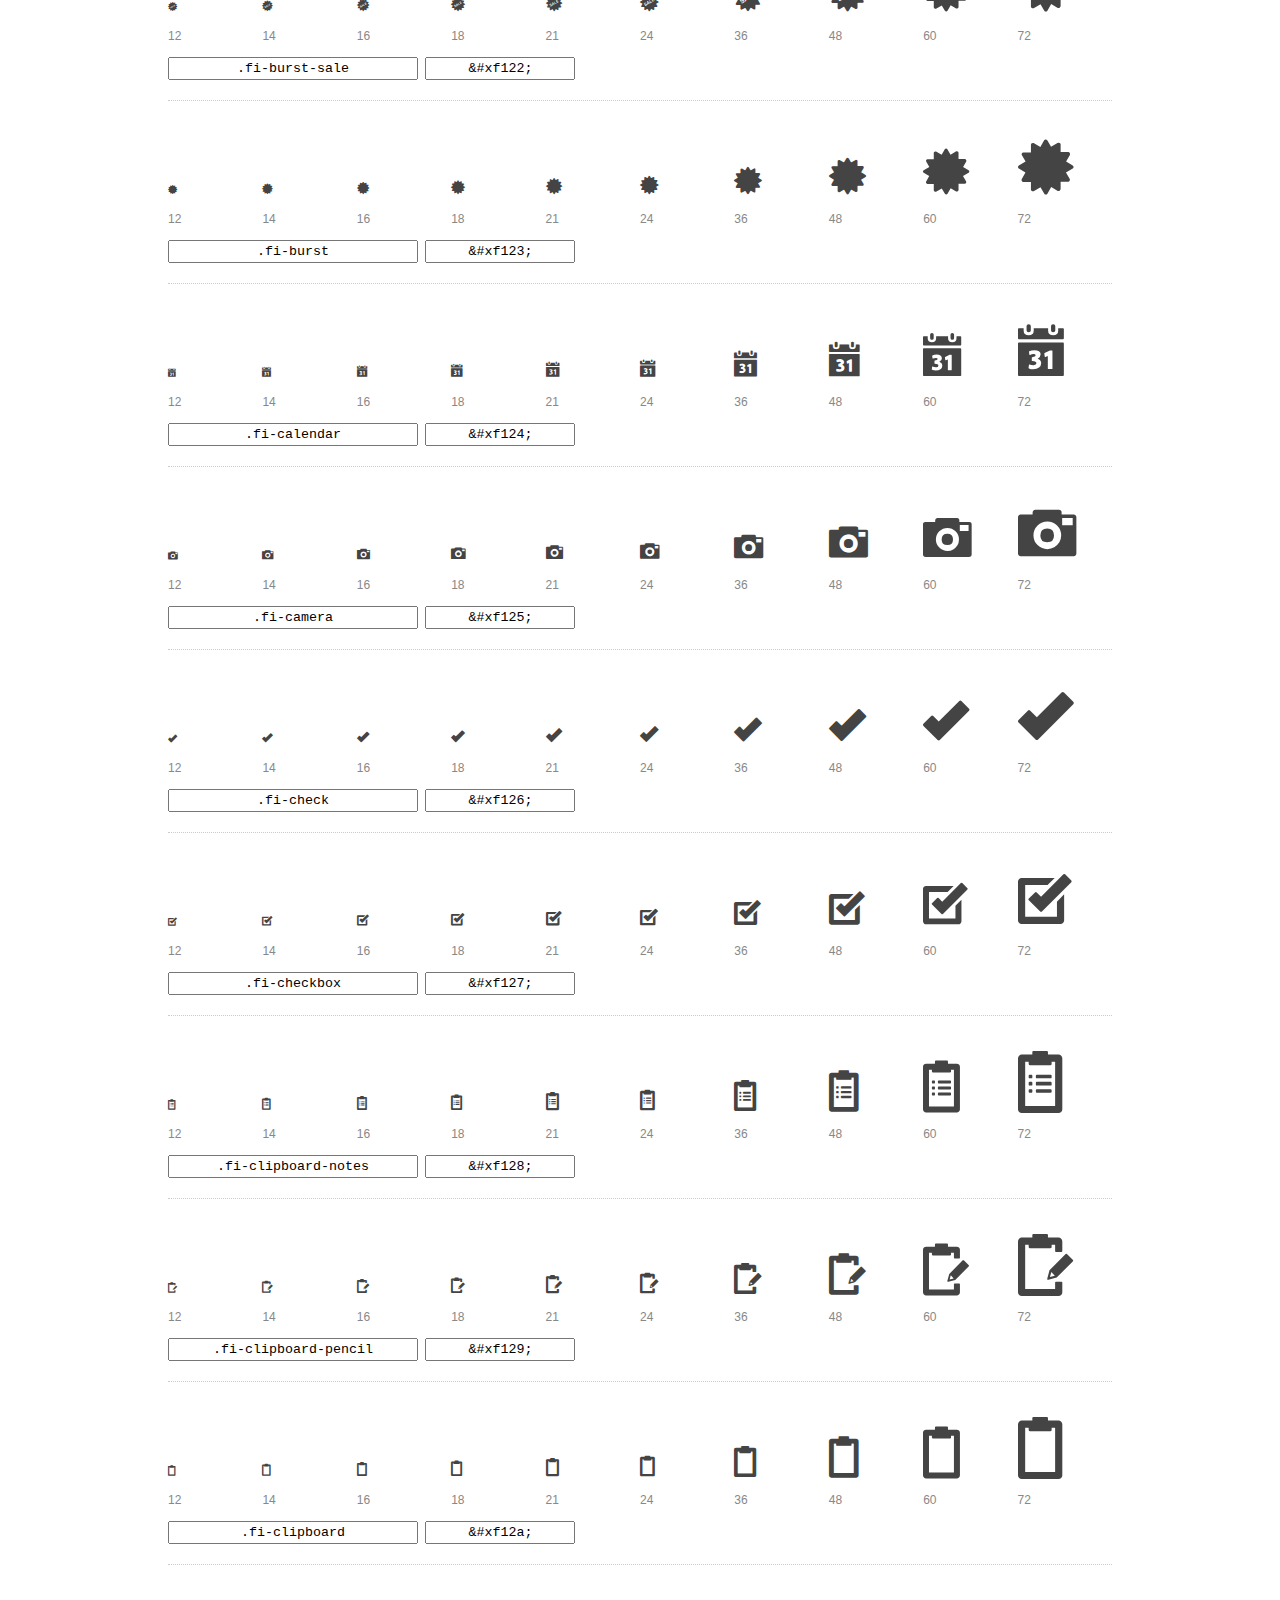
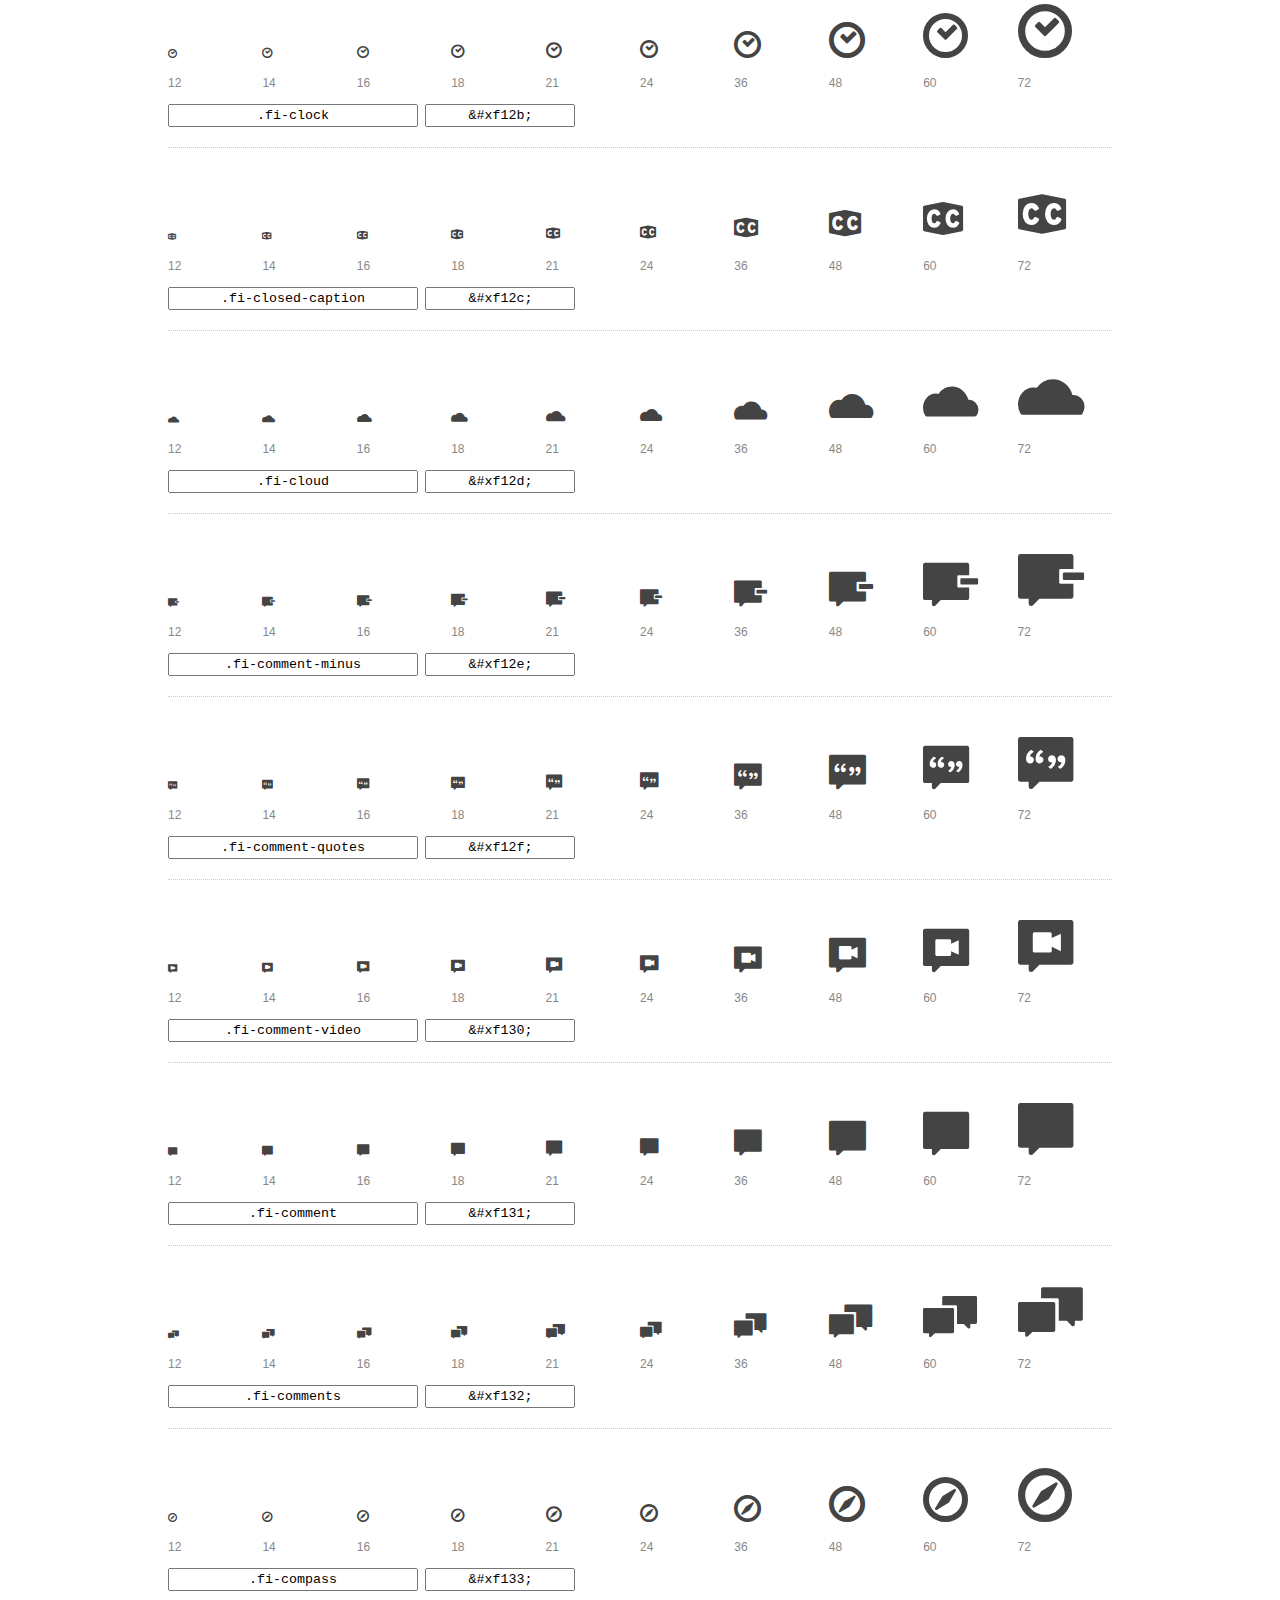
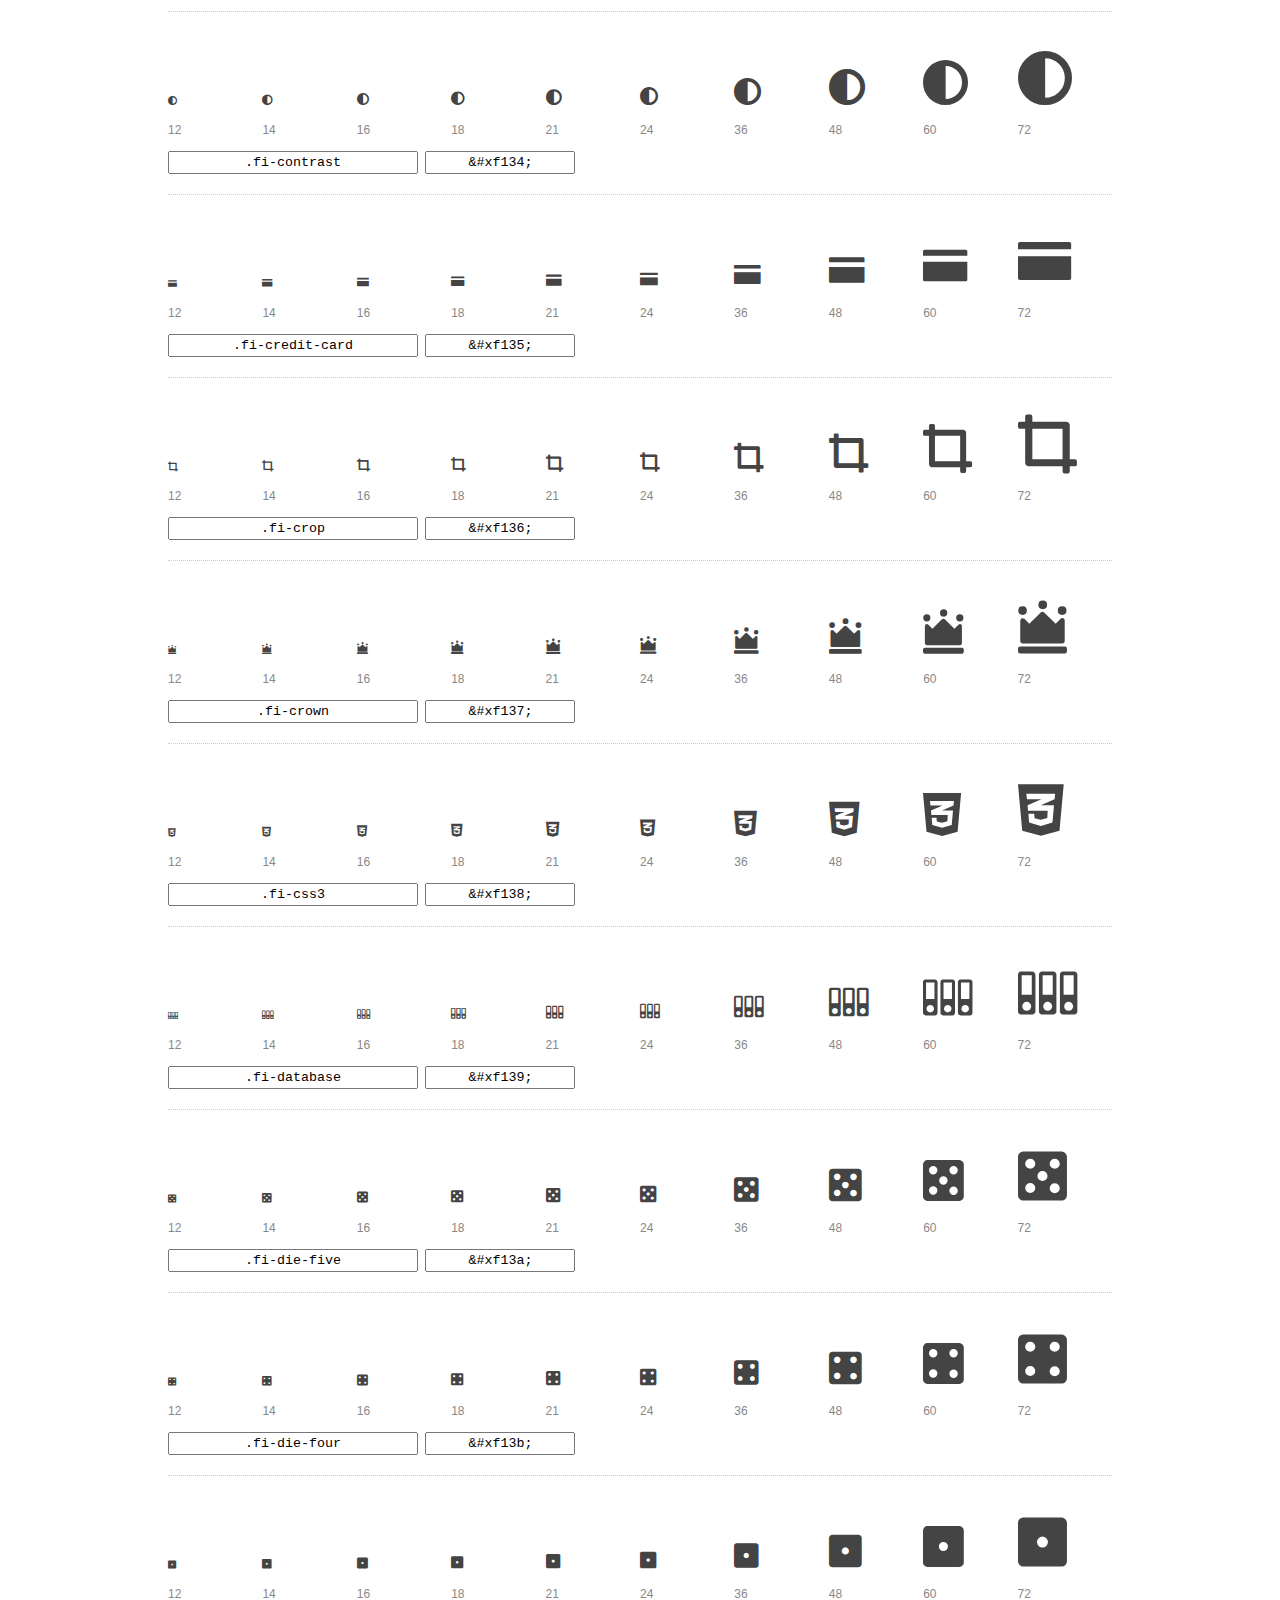
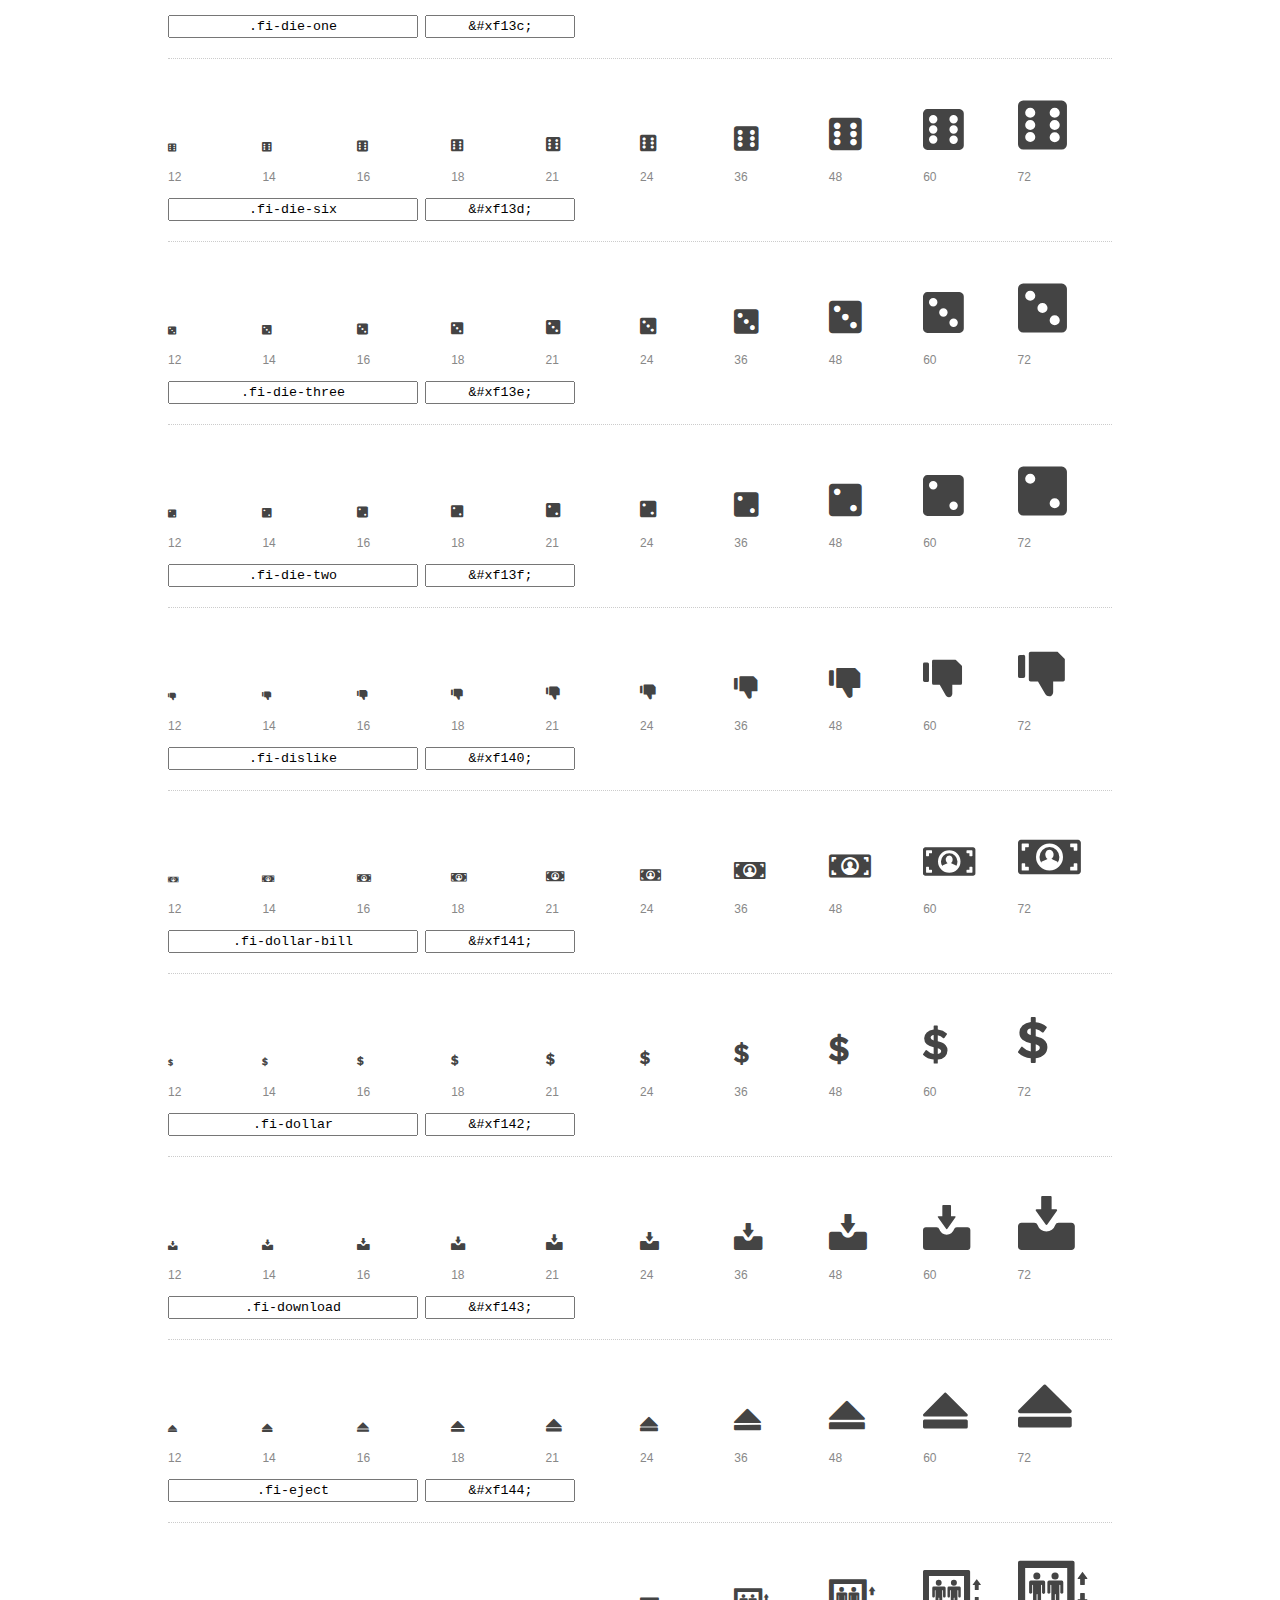
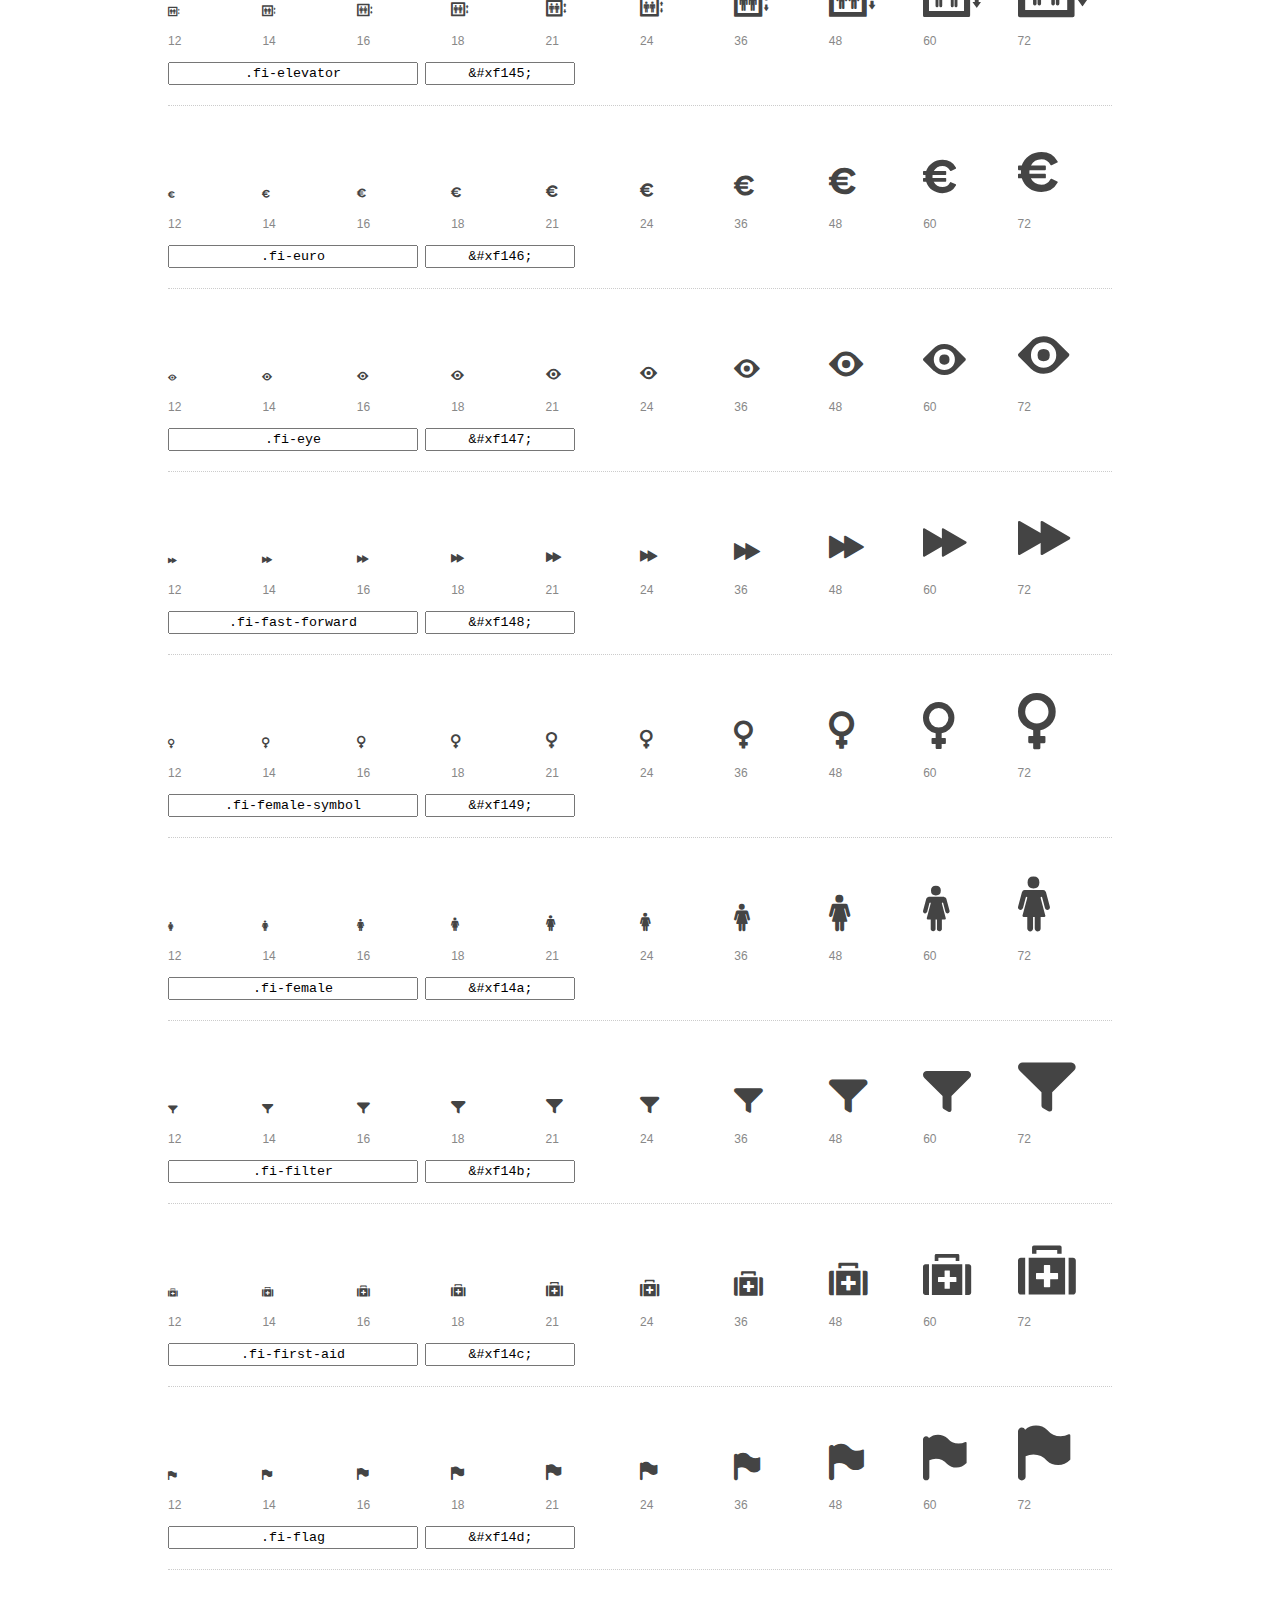
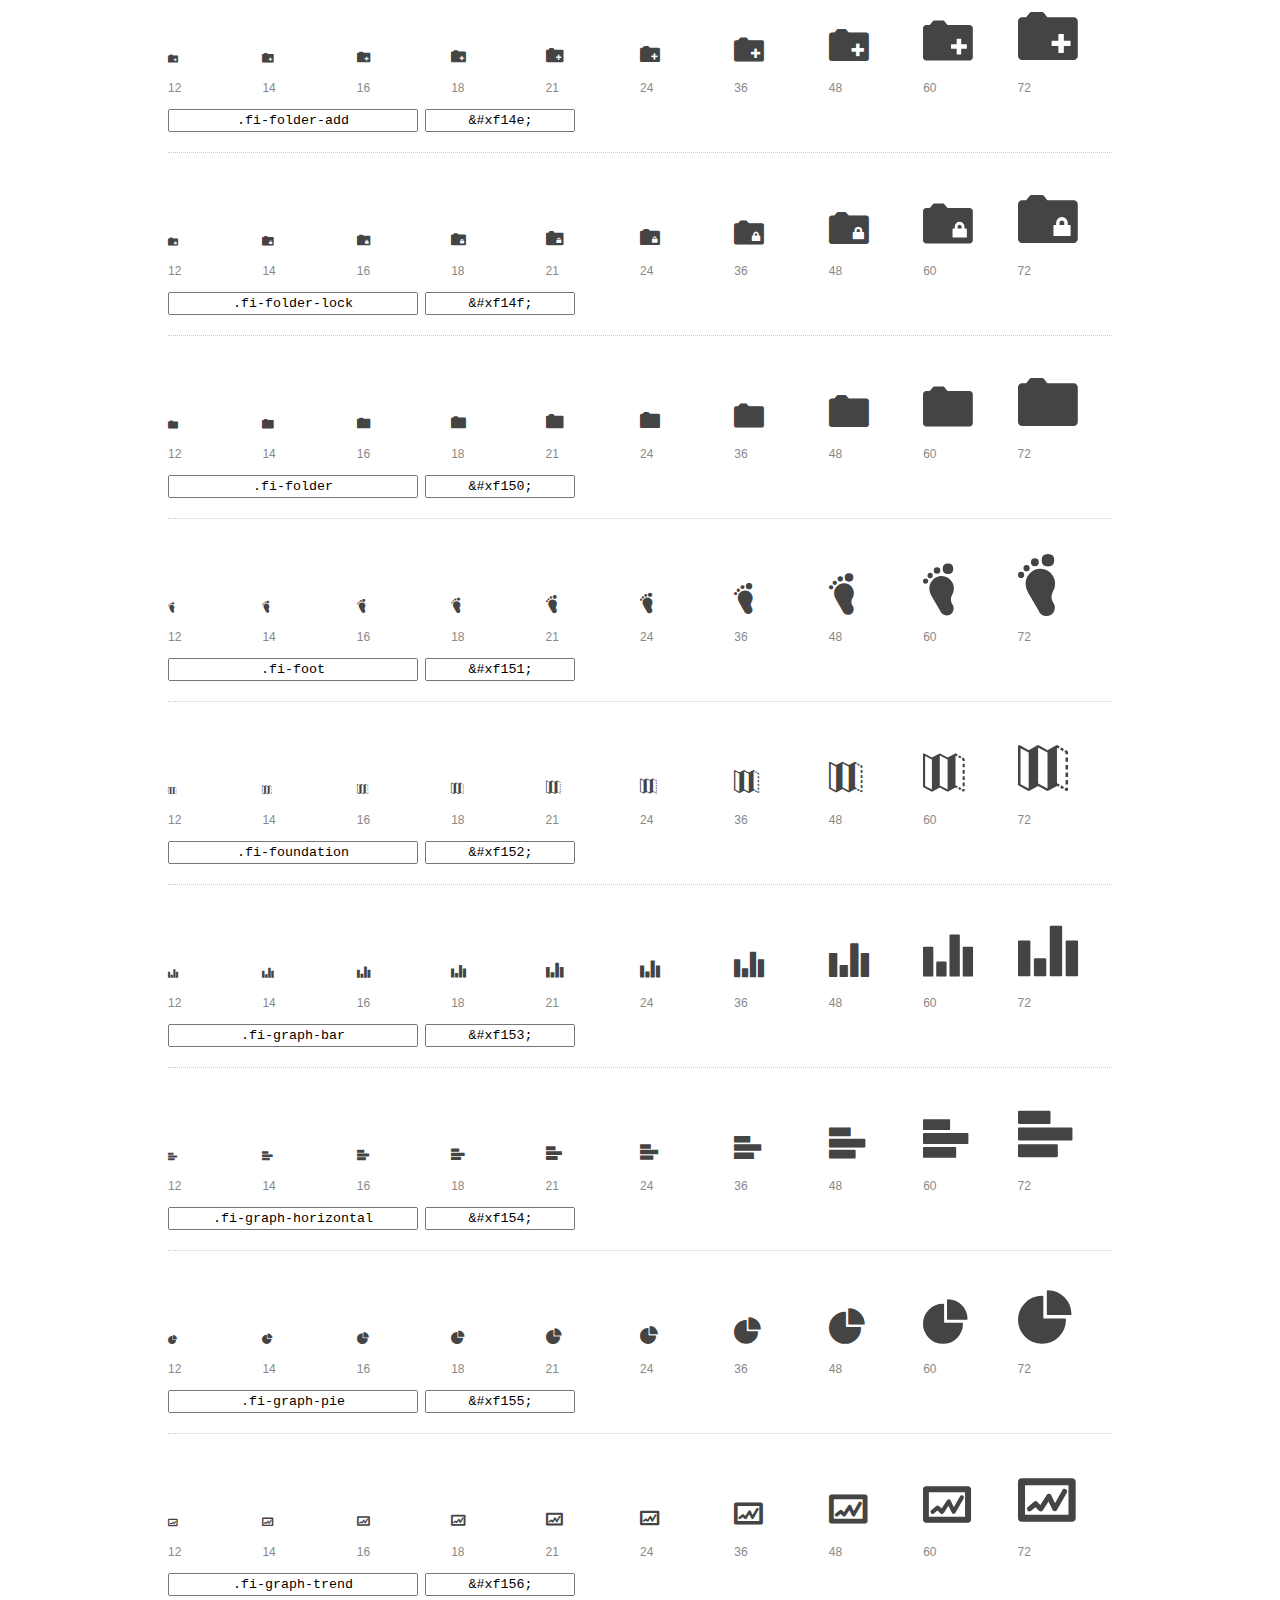
<file: Blog de gastronomía/foundation-icons/preview.html>
<!DOCTYPE html>
<html>
  <head>
    <title>Foundation Icons glyphs preview</title>
    <link rel="stylesheet" href="foundation-icons.css" />

    <style>
      * {
        -moz-box-sizing: border-box;
        -webkit-box-sizing: border-box;
        box-sizing: border-box;
        margin: 0;
        padding: 0;
      }

      body {
        background: #fff;
        color: #444;
        font: 16px/1.5 "Helvetica Neue", Helvetica, Arial, sans-serif;
      }

      a, 
      a:visited {
        color: #888;
        text-decoration: underline;
      }
      a:hover, 
      a:focus { color: #000; }

      h1 {
        border-bottom: 2px solid #ddd;
        color: #888;
        font-size: 36px;
        font-weight: 300;
        margin-bottom: 20px;
        padding: 20px 0;
      }

      .container {
        margin: 0 auto;
        min-width: 880px;
        padding: 0 40px;
        width: 80%;
      }

      .glyph {
        border-bottom: 1px dotted #ccc;
        padding: 10px 0 20px;
        margin-bottom: 20px;
      }

      .preview-glyphs { vertical-align: bottom; } 

      .preview-scale { 
        color: #888;
        font-size: 12px; 
        margin-top: 5px;
      }

      .step {
        display: inline-block;
        line-height: 1;
        width: 10%;
      }

      
      .size-12 { font-size: 12px; }
      
      .size-14 { font-size: 14px; }
      
      .size-16 { font-size: 16px; }
      
      .size-18 { font-size: 18px; }
      
      .size-21 { font-size: 21px; }
      
      .size-24 { font-size: 24px; }
      
      .size-36 { font-size: 36px; }
      
      .size-48 { font-size: 48px; }
      
      .size-60 { font-size: 60px; }
      
      .size-72 { font-size: 72px; }
      

      .usage { margin-top: 10px; }

      .usage input {
        font-family: monospace;
        margin-right: 3px;
        padding: 2px 5px;
        text-align: center;
      }

      .usage .point { width: 150px; }

      .usage .class { width: 250px; }

      .footer {
        color: #888;
        font-size: 12px;
        padding: 20px 0;
      }
    </style>

    <!--[if lte IE 8]><script src="http://html5shiv.googlecode.com/svn/trunk/html5.js"></script><![endif]-->
  </head>

  <body>
    <div class="container">
      <h1>Foundation Icons contains 283 glyphs:</h1> 

      
      <div class="glyph">
        <div class="preview-glyphs">
          <i class="step fi-address-book size-12"></i><i class="step fi-address-book size-14"></i><i class="step fi-address-book size-16"></i><i class="step fi-address-book size-18"></i><i class="step fi-address-book size-21"></i><i class="step fi-address-book size-24"></i><i class="step fi-address-book size-36"></i><i class="step fi-address-book size-48"></i><i class="step fi-address-book size-60"></i><i class="step fi-address-book size-72"></i>
        </div>
        <div class="preview-scale">
          <span class="step">12</span><span class="step">14</span><span class="step">16</span><span class="step">18</span><span class="step">21</span><span class="step">24</span><span class="step">36</span><span class="step">48</span><span class="step">60</span><span class="step">72</span> 
        </div>
        <div class="usage">
          <input class="class" type="text" readonly="readonly" onClick="this.select();" value=".fi-address-book" />
          <input class="point" type="text" readonly="readonly" onClick="this.select();" value="&amp;#xf100;" />
        </div>
      </div>
      
      <div class="glyph">
        <div class="preview-glyphs">
          <i class="step fi-alert size-12"></i><i class="step fi-alert size-14"></i><i class="step fi-alert size-16"></i><i class="step fi-alert size-18"></i><i class="step fi-alert size-21"></i><i class="step fi-alert size-24"></i><i class="step fi-alert size-36"></i><i class="step fi-alert size-48"></i><i class="step fi-alert size-60"></i><i class="step fi-alert size-72"></i>
        </div>
        <div class="preview-scale">
          <span class="step">12</span><span class="step">14</span><span class="step">16</span><span class="step">18</span><span class="step">21</span><span class="step">24</span><span class="step">36</span><span class="step">48</span><span class="step">60</span><span class="step">72</span> 
        </div>
        <div class="usage">
          <input class="class" type="text" readonly="readonly" onClick="this.select();" value=".fi-alert" />
          <input class="point" type="text" readonly="readonly" onClick="this.select();" value="&amp;#xf101;" />
        </div>
      </div>
      
      <div class="glyph">
        <div class="preview-glyphs">
          <i class="step fi-align-center size-12"></i><i class="step fi-align-center size-14"></i><i class="step fi-align-center size-16"></i><i class="step fi-align-center size-18"></i><i class="step fi-align-center size-21"></i><i class="step fi-align-center size-24"></i><i class="step fi-align-center size-36"></i><i class="step fi-align-center size-48"></i><i class="step fi-align-center size-60"></i><i class="step fi-align-center size-72"></i>
        </div>
        <div class="preview-scale">
          <span class="step">12</span><span class="step">14</span><span class="step">16</span><span class="step">18</span><span class="step">21</span><span class="step">24</span><span class="step">36</span><span class="step">48</span><span class="step">60</span><span class="step">72</span> 
        </div>
        <div class="usage">
          <input class="class" type="text" readonly="readonly" onClick="this.select();" value=".fi-align-center" />
          <input class="point" type="text" readonly="readonly" onClick="this.select();" value="&amp;#xf102;" />
        </div>
      </div>
      
      <div class="glyph">
        <div class="preview-glyphs">
          <i class="step fi-align-justify size-12"></i><i class="step fi-align-justify size-14"></i><i class="step fi-align-justify size-16"></i><i class="step fi-align-justify size-18"></i><i class="step fi-align-justify size-21"></i><i class="step fi-align-justify size-24"></i><i class="step fi-align-justify size-36"></i><i class="step fi-align-justify size-48"></i><i class="step fi-align-justify size-60"></i><i class="step fi-align-justify size-72"></i>
        </div>
        <div class="preview-scale">
          <span class="step">12</span><span class="step">14</span><span class="step">16</span><span class="step">18</span><span class="step">21</span><span class="step">24</span><span class="step">36</span><span class="step">48</span><span class="step">60</span><span class="step">72</span> 
        </div>
        <div class="usage">
          <input class="class" type="text" readonly="readonly" onClick="this.select();" value=".fi-align-justify" />
          <input class="point" type="text" readonly="readonly" onClick="this.select();" value="&amp;#xf103;" />
        </div>
      </div>
      
      <div class="glyph">
        <div class="preview-glyphs">
          <i class="step fi-align-left size-12"></i><i class="step fi-align-left size-14"></i><i class="step fi-align-left size-16"></i><i class="step fi-align-left size-18"></i><i class="step fi-align-left size-21"></i><i class="step fi-align-left size-24"></i><i class="step fi-align-left size-36"></i><i class="step fi-align-left size-48"></i><i class="step fi-align-left size-60"></i><i class="step fi-align-left size-72"></i>
        </div>
        <div class="preview-scale">
          <span class="step">12</span><span class="step">14</span><span class="step">16</span><span class="step">18</span><span class="step">21</span><span class="step">24</span><span class="step">36</span><span class="step">48</span><span class="step">60</span><span class="step">72</span> 
        </div>
        <div class="usage">
          <input class="class" type="text" readonly="readonly" onClick="this.select();" value=".fi-align-left" />
          <input class="point" type="text" readonly="readonly" onClick="this.select();" value="&amp;#xf104;" />
        </div>
      </div>
      
      <div class="glyph">
        <div class="preview-glyphs">
          <i class="step fi-align-right size-12"></i><i class="step fi-align-right size-14"></i><i class="step fi-align-right size-16"></i><i class="step fi-align-right size-18"></i><i class="step fi-align-right size-21"></i><i class="step fi-align-right size-24"></i><i class="step fi-align-right size-36"></i><i class="step fi-align-right size-48"></i><i class="step fi-align-right size-60"></i><i class="step fi-align-right size-72"></i>
        </div>
        <div class="preview-scale">
          <span class="step">12</span><span class="step">14</span><span class="step">16</span><span class="step">18</span><span class="step">21</span><span class="step">24</span><span class="step">36</span><span class="step">48</span><span class="step">60</span><span class="step">72</span> 
        </div>
        <div class="usage">
          <input class="class" type="text" readonly="readonly" onClick="this.select();" value=".fi-align-right" />
          <input class="point" type="text" readonly="readonly" onClick="this.select();" value="&amp;#xf105;" />
        </div>
      </div>
      
      <div class="glyph">
        <div class="preview-glyphs">
          <i class="step fi-anchor size-12"></i><i class="step fi-anchor size-14"></i><i class="step fi-anchor size-16"></i><i class="step fi-anchor size-18"></i><i class="step fi-anchor size-21"></i><i class="step fi-anchor size-24"></i><i class="step fi-anchor size-36"></i><i class="step fi-anchor size-48"></i><i class="step fi-anchor size-60"></i><i class="step fi-anchor size-72"></i>
        </div>
        <div class="preview-scale">
          <span class="step">12</span><span class="step">14</span><span class="step">16</span><span class="step">18</span><span class="step">21</span><span class="step">24</span><span class="step">36</span><span class="step">48</span><span class="step">60</span><span class="step">72</span> 
        </div>
        <div class="usage">
          <input class="class" type="text" readonly="readonly" onClick="this.select();" value=".fi-anchor" />
          <input class="point" type="text" readonly="readonly" onClick="this.select();" value="&amp;#xf106;" />
        </div>
      </div>
      
      <div class="glyph">
        <div class="preview-glyphs">
          <i class="step fi-annotate size-12"></i><i class="step fi-annotate size-14"></i><i class="step fi-annotate size-16"></i><i class="step fi-annotate size-18"></i><i class="step fi-annotate size-21"></i><i class="step fi-annotate size-24"></i><i class="step fi-annotate size-36"></i><i class="step fi-annotate size-48"></i><i class="step fi-annotate size-60"></i><i class="step fi-annotate size-72"></i>
        </div>
        <div class="preview-scale">
          <span class="step">12</span><span class="step">14</span><span class="step">16</span><span class="step">18</span><span class="step">21</span><span class="step">24</span><span class="step">36</span><span class="step">48</span><span class="step">60</span><span class="step">72</span> 
        </div>
        <div class="usage">
          <input class="class" type="text" readonly="readonly" onClick="this.select();" value=".fi-annotate" />
          <input class="point" type="text" readonly="readonly" onClick="this.select();" value="&amp;#xf107;" />
        </div>
      </div>
      
      <div class="glyph">
        <div class="preview-glyphs">
          <i class="step fi-archive size-12"></i><i class="step fi-archive size-14"></i><i class="step fi-archive size-16"></i><i class="step fi-archive size-18"></i><i class="step fi-archive size-21"></i><i class="step fi-archive size-24"></i><i class="step fi-archive size-36"></i><i class="step fi-archive size-48"></i><i class="step fi-archive size-60"></i><i class="step fi-archive size-72"></i>
        </div>
        <div class="preview-scale">
          <span class="step">12</span><span class="step">14</span><span class="step">16</span><span class="step">18</span><span class="step">21</span><span class="step">24</span><span class="step">36</span><span class="step">48</span><span class="step">60</span><span class="step">72</span> 
        </div>
        <div class="usage">
          <input class="class" type="text" readonly="readonly" onClick="this.select();" value=".fi-archive" />
          <input class="point" type="text" readonly="readonly" onClick="this.select();" value="&amp;#xf108;" />
        </div>
      </div>
      
      <div class="glyph">
        <div class="preview-glyphs">
          <i class="step fi-arrow-down size-12"></i><i class="step fi-arrow-down size-14"></i><i class="step fi-arrow-down size-16"></i><i class="step fi-arrow-down size-18"></i><i class="step fi-arrow-down size-21"></i><i class="step fi-arrow-down size-24"></i><i class="step fi-arrow-down size-36"></i><i class="step fi-arrow-down size-48"></i><i class="step fi-arrow-down size-60"></i><i class="step fi-arrow-down size-72"></i>
        </div>
        <div class="preview-scale">
          <span class="step">12</span><span class="step">14</span><span class="step">16</span><span class="step">18</span><span class="step">21</span><span class="step">24</span><span class="step">36</span><span class="step">48</span><span class="step">60</span><span class="step">72</span> 
        </div>
        <div class="usage">
          <input class="class" type="text" readonly="readonly" onClick="this.select();" value=".fi-arrow-down" />
          <input class="point" type="text" readonly="readonly" onClick="this.select();" value="&amp;#xf109;" />
        </div>
      </div>
      
      <div class="glyph">
        <div class="preview-glyphs">
          <i class="step fi-arrow-left size-12"></i><i class="step fi-arrow-left size-14"></i><i class="step fi-arrow-left size-16"></i><i class="step fi-arrow-left size-18"></i><i class="step fi-arrow-left size-21"></i><i class="step fi-arrow-left size-24"></i><i class="step fi-arrow-left size-36"></i><i class="step fi-arrow-left size-48"></i><i class="step fi-arrow-left size-60"></i><i class="step fi-arrow-left size-72"></i>
        </div>
        <div class="preview-scale">
          <span class="step">12</span><span class="step">14</span><span class="step">16</span><span class="step">18</span><span class="step">21</span><span class="step">24</span><span class="step">36</span><span class="step">48</span><span class="step">60</span><span class="step">72</span> 
        </div>
        <div class="usage">
          <input class="class" type="text" readonly="readonly" onClick="this.select();" value=".fi-arrow-left" />
          <input class="point" type="text" readonly="readonly" onClick="this.select();" value="&amp;#xf10a;" />
        </div>
      </div>
      
      <div class="glyph">
        <div class="preview-glyphs">
          <i class="step fi-arrow-right size-12"></i><i class="step fi-arrow-right size-14"></i><i class="step fi-arrow-right size-16"></i><i class="step fi-arrow-right size-18"></i><i class="step fi-arrow-right size-21"></i><i class="step fi-arrow-right size-24"></i><i class="step fi-arrow-right size-36"></i><i class="step fi-arrow-right size-48"></i><i class="step fi-arrow-right size-60"></i><i class="step fi-arrow-right size-72"></i>
        </div>
        <div class="preview-scale">
          <span class="step">12</span><span class="step">14</span><span class="step">16</span><span class="step">18</span><span class="step">21</span><span class="step">24</span><span class="step">36</span><span class="step">48</span><span class="step">60</span><span class="step">72</span> 
        </div>
        <div class="usage">
          <input class="class" type="text" readonly="readonly" onClick="this.select();" value=".fi-arrow-right" />
          <input class="point" type="text" readonly="readonly" onClick="this.select();" value="&amp;#xf10b;" />
        </div>
      </div>
      
      <div class="glyph">
        <div class="preview-glyphs">
          <i class="step fi-arrow-up size-12"></i><i class="step fi-arrow-up size-14"></i><i class="step fi-arrow-up size-16"></i><i class="step fi-arrow-up size-18"></i><i class="step fi-arrow-up size-21"></i><i class="step fi-arrow-up size-24"></i><i class="step fi-arrow-up size-36"></i><i class="step fi-arrow-up size-48"></i><i class="step fi-arrow-up size-60"></i><i class="step fi-arrow-up size-72"></i>
        </div>
        <div class="preview-scale">
          <span class="step">12</span><span class="step">14</span><span class="step">16</span><span class="step">18</span><span class="step">21</span><span class="step">24</span><span class="step">36</span><span class="step">48</span><span class="step">60</span><span class="step">72</span> 
        </div>
        <div class="usage">
          <input class="class" type="text" readonly="readonly" onClick="this.select();" value=".fi-arrow-up" />
          <input class="point" type="text" readonly="readonly" onClick="this.select();" value="&amp;#xf10c;" />
        </div>
      </div>
      
      <div class="glyph">
        <div class="preview-glyphs">
          <i class="step fi-arrows-compress size-12"></i><i class="step fi-arrows-compress size-14"></i><i class="step fi-arrows-compress size-16"></i><i class="step fi-arrows-compress size-18"></i><i class="step fi-arrows-compress size-21"></i><i class="step fi-arrows-compress size-24"></i><i class="step fi-arrows-compress size-36"></i><i class="step fi-arrows-compress size-48"></i><i class="step fi-arrows-compress size-60"></i><i class="step fi-arrows-compress size-72"></i>
        </div>
        <div class="preview-scale">
          <span class="step">12</span><span class="step">14</span><span class="step">16</span><span class="step">18</span><span class="step">21</span><span class="step">24</span><span class="step">36</span><span class="step">48</span><span class="step">60</span><span class="step">72</span> 
        </div>
        <div class="usage">
          <input class="class" type="text" readonly="readonly" onClick="this.select();" value=".fi-arrows-compress" />
          <input class="point" type="text" readonly="readonly" onClick="this.select();" value="&amp;#xf10d;" />
        </div>
      </div>
      
      <div class="glyph">
        <div class="preview-glyphs">
          <i class="step fi-arrows-expand size-12"></i><i class="step fi-arrows-expand size-14"></i><i class="step fi-arrows-expand size-16"></i><i class="step fi-arrows-expand size-18"></i><i class="step fi-arrows-expand size-21"></i><i class="step fi-arrows-expand size-24"></i><i class="step fi-arrows-expand size-36"></i><i class="step fi-arrows-expand size-48"></i><i class="step fi-arrows-expand size-60"></i><i class="step fi-arrows-expand size-72"></i>
        </div>
        <div class="preview-scale">
          <span class="step">12</span><span class="step">14</span><span class="step">16</span><span class="step">18</span><span class="step">21</span><span class="step">24</span><span class="step">36</span><span class="step">48</span><span class="step">60</span><span class="step">72</span> 
        </div>
        <div class="usage">
          <input class="class" type="text" readonly="readonly" onClick="this.select();" value=".fi-arrows-expand" />
          <input class="point" type="text" readonly="readonly" onClick="this.select();" value="&amp;#xf10e;" />
        </div>
      </div>
      
      <div class="glyph">
        <div class="preview-glyphs">
          <i class="step fi-arrows-in size-12"></i><i class="step fi-arrows-in size-14"></i><i class="step fi-arrows-in size-16"></i><i class="step fi-arrows-in size-18"></i><i class="step fi-arrows-in size-21"></i><i class="step fi-arrows-in size-24"></i><i class="step fi-arrows-in size-36"></i><i class="step fi-arrows-in size-48"></i><i class="step fi-arrows-in size-60"></i><i class="step fi-arrows-in size-72"></i>
        </div>
        <div class="preview-scale">
          <span class="step">12</span><span class="step">14</span><span class="step">16</span><span class="step">18</span><span class="step">21</span><span class="step">24</span><span class="step">36</span><span class="step">48</span><span class="step">60</span><span class="step">72</span> 
        </div>
        <div class="usage">
          <input class="class" type="text" readonly="readonly" onClick="this.select();" value=".fi-arrows-in" />
          <input class="point" type="text" readonly="readonly" onClick="this.select();" value="&amp;#xf10f;" />
        </div>
      </div>
      
      <div class="glyph">
        <div class="preview-glyphs">
          <i class="step fi-arrows-out size-12"></i><i class="step fi-arrows-out size-14"></i><i class="step fi-arrows-out size-16"></i><i class="step fi-arrows-out size-18"></i><i class="step fi-arrows-out size-21"></i><i class="step fi-arrows-out size-24"></i><i class="step fi-arrows-out size-36"></i><i class="step fi-arrows-out size-48"></i><i class="step fi-arrows-out size-60"></i><i class="step fi-arrows-out size-72"></i>
        </div>
        <div class="preview-scale">
          <span class="step">12</span><span class="step">14</span><span class="step">16</span><span class="step">18</span><span class="step">21</span><span class="step">24</span><span class="step">36</span><span class="step">48</span><span class="step">60</span><span class="step">72</span> 
        </div>
        <div class="usage">
          <input class="class" type="text" readonly="readonly" onClick="this.select();" value=".fi-arrows-out" />
          <input class="point" type="text" readonly="readonly" onClick="this.select();" value="&amp;#xf110;" />
        </div>
      </div>
      
      <div class="glyph">
        <div class="preview-glyphs">
          <i class="step fi-asl size-12"></i><i class="step fi-asl size-14"></i><i class="step fi-asl size-16"></i><i class="step fi-asl size-18"></i><i class="step fi-asl size-21"></i><i class="step fi-asl size-24"></i><i class="step fi-asl size-36"></i><i class="step fi-asl size-48"></i><i class="step fi-asl size-60"></i><i class="step fi-asl size-72"></i>
        </div>
        <div class="preview-scale">
          <span class="step">12</span><span class="step">14</span><span class="step">16</span><span class="step">18</span><span class="step">21</span><span class="step">24</span><span class="step">36</span><span class="step">48</span><span class="step">60</span><span class="step">72</span> 
        </div>
        <div class="usage">
          <input class="class" type="text" readonly="readonly" onClick="this.select();" value=".fi-asl" />
          <input class="point" type="text" readonly="readonly" onClick="this.select();" value="&amp;#xf111;" />
        </div>
      </div>
      
      <div class="glyph">
        <div class="preview-glyphs">
          <i class="step fi-asterisk size-12"></i><i class="step fi-asterisk size-14"></i><i class="step fi-asterisk size-16"></i><i class="step fi-asterisk size-18"></i><i class="step fi-asterisk size-21"></i><i class="step fi-asterisk size-24"></i><i class="step fi-asterisk size-36"></i><i class="step fi-asterisk size-48"></i><i class="step fi-asterisk size-60"></i><i class="step fi-asterisk size-72"></i>
        </div>
        <div class="preview-scale">
          <span class="step">12</span><span class="step">14</span><span class="step">16</span><span class="step">18</span><span class="step">21</span><span class="step">24</span><span class="step">36</span><span class="step">48</span><span class="step">60</span><span class="step">72</span> 
        </div>
        <div class="usage">
          <input class="class" type="text" readonly="readonly" onClick="this.select();" value=".fi-asterisk" />
          <input class="point" type="text" readonly="readonly" onClick="this.select();" value="&amp;#xf112;" />
        </div>
      </div>
      
      <div class="glyph">
        <div class="preview-glyphs">
          <i class="step fi-at-sign size-12"></i><i class="step fi-at-sign size-14"></i><i class="step fi-at-sign size-16"></i><i class="step fi-at-sign size-18"></i><i class="step fi-at-sign size-21"></i><i class="step fi-at-sign size-24"></i><i class="step fi-at-sign size-36"></i><i class="step fi-at-sign size-48"></i><i class="step fi-at-sign size-60"></i><i class="step fi-at-sign size-72"></i>
        </div>
        <div class="preview-scale">
          <span class="step">12</span><span class="step">14</span><span class="step">16</span><span class="step">18</span><span class="step">21</span><span class="step">24</span><span class="step">36</span><span class="step">48</span><span class="step">60</span><span class="step">72</span> 
        </div>
        <div class="usage">
          <input class="class" type="text" readonly="readonly" onClick="this.select();" value=".fi-at-sign" />
          <input class="point" type="text" readonly="readonly" onClick="this.select();" value="&amp;#xf113;" />
        </div>
      </div>
      
      <div class="glyph">
        <div class="preview-glyphs">
          <i class="step fi-background-color size-12"></i><i class="step fi-background-color size-14"></i><i class="step fi-background-color size-16"></i><i class="step fi-background-color size-18"></i><i class="step fi-background-color size-21"></i><i class="step fi-background-color size-24"></i><i class="step fi-background-color size-36"></i><i class="step fi-background-color size-48"></i><i class="step fi-background-color size-60"></i><i class="step fi-background-color size-72"></i>
        </div>
        <div class="preview-scale">
          <span class="step">12</span><span class="step">14</span><span class="step">16</span><span class="step">18</span><span class="step">21</span><span class="step">24</span><span class="step">36</span><span class="step">48</span><span class="step">60</span><span class="step">72</span> 
        </div>
        <div class="usage">
          <input class="class" type="text" readonly="readonly" onClick="this.select();" value=".fi-background-color" />
          <input class="point" type="text" readonly="readonly" onClick="this.select();" value="&amp;#xf114;" />
        </div>
      </div>
      
      <div class="glyph">
        <div class="preview-glyphs">
          <i class="step fi-battery-empty size-12"></i><i class="step fi-battery-empty size-14"></i><i class="step fi-battery-empty size-16"></i><i class="step fi-battery-empty size-18"></i><i class="step fi-battery-empty size-21"></i><i class="step fi-battery-empty size-24"></i><i class="step fi-battery-empty size-36"></i><i class="step fi-battery-empty size-48"></i><i class="step fi-battery-empty size-60"></i><i class="step fi-battery-empty size-72"></i>
        </div>
        <div class="preview-scale">
          <span class="step">12</span><span class="step">14</span><span class="step">16</span><span class="step">18</span><span class="step">21</span><span class="step">24</span><span class="step">36</span><span class="step">48</span><span class="step">60</span><span class="step">72</span> 
        </div>
        <div class="usage">
          <input class="class" type="text" readonly="readonly" onClick="this.select();" value=".fi-battery-empty" />
          <input class="point" type="text" readonly="readonly" onClick="this.select();" value="&amp;#xf115;" />
        </div>
      </div>
      
      <div class="glyph">
        <div class="preview-glyphs">
          <i class="step fi-battery-full size-12"></i><i class="step fi-battery-full size-14"></i><i class="step fi-battery-full size-16"></i><i class="step fi-battery-full size-18"></i><i class="step fi-battery-full size-21"></i><i class="step fi-battery-full size-24"></i><i class="step fi-battery-full size-36"></i><i class="step fi-battery-full size-48"></i><i class="step fi-battery-full size-60"></i><i class="step fi-battery-full size-72"></i>
        </div>
        <div class="preview-scale">
          <span class="step">12</span><span class="step">14</span><span class="step">16</span><span class="step">18</span><span class="step">21</span><span class="step">24</span><span class="step">36</span><span class="step">48</span><span class="step">60</span><span class="step">72</span> 
        </div>
        <div class="usage">
          <input class="class" type="text" readonly="readonly" onClick="this.select();" value=".fi-battery-full" />
          <input class="point" type="text" readonly="readonly" onClick="this.select();" value="&amp;#xf116;" />
        </div>
      </div>
      
      <div class="glyph">
        <div class="preview-glyphs">
          <i class="step fi-battery-half size-12"></i><i class="step fi-battery-half size-14"></i><i class="step fi-battery-half size-16"></i><i class="step fi-battery-half size-18"></i><i class="step fi-battery-half size-21"></i><i class="step fi-battery-half size-24"></i><i class="step fi-battery-half size-36"></i><i class="step fi-battery-half size-48"></i><i class="step fi-battery-half size-60"></i><i class="step fi-battery-half size-72"></i>
        </div>
        <div class="preview-scale">
          <span class="step">12</span><span class="step">14</span><span class="step">16</span><span class="step">18</span><span class="step">21</span><span class="step">24</span><span class="step">36</span><span class="step">48</span><span class="step">60</span><span class="step">72</span> 
        </div>
        <div class="usage">
          <input class="class" type="text" readonly="readonly" onClick="this.select();" value=".fi-battery-half" />
          <input class="point" type="text" readonly="readonly" onClick="this.select();" value="&amp;#xf117;" />
        </div>
      </div>
      
      <div class="glyph">
        <div class="preview-glyphs">
          <i class="step fi-bitcoin-circle size-12"></i><i class="step fi-bitcoin-circle size-14"></i><i class="step fi-bitcoin-circle size-16"></i><i class="step fi-bitcoin-circle size-18"></i><i class="step fi-bitcoin-circle size-21"></i><i class="step fi-bitcoin-circle size-24"></i><i class="step fi-bitcoin-circle size-36"></i><i class="step fi-bitcoin-circle size-48"></i><i class="step fi-bitcoin-circle size-60"></i><i class="step fi-bitcoin-circle size-72"></i>
        </div>
        <div class="preview-scale">
          <span class="step">12</span><span class="step">14</span><span class="step">16</span><span class="step">18</span><span class="step">21</span><span class="step">24</span><span class="step">36</span><span class="step">48</span><span class="step">60</span><span class="step">72</span> 
        </div>
        <div class="usage">
          <input class="class" type="text" readonly="readonly" onClick="this.select();" value=".fi-bitcoin-circle" />
          <input class="point" type="text" readonly="readonly" onClick="this.select();" value="&amp;#xf118;" />
        </div>
      </div>
      
      <div class="glyph">
        <div class="preview-glyphs">
          <i class="step fi-bitcoin size-12"></i><i class="step fi-bitcoin size-14"></i><i class="step fi-bitcoin size-16"></i><i class="step fi-bitcoin size-18"></i><i class="step fi-bitcoin size-21"></i><i class="step fi-bitcoin size-24"></i><i class="step fi-bitcoin size-36"></i><i class="step fi-bitcoin size-48"></i><i class="step fi-bitcoin size-60"></i><i class="step fi-bitcoin size-72"></i>
        </div>
        <div class="preview-scale">
          <span class="step">12</span><span class="step">14</span><span class="step">16</span><span class="step">18</span><span class="step">21</span><span class="step">24</span><span class="step">36</span><span class="step">48</span><span class="step">60</span><span class="step">72</span> 
        </div>
        <div class="usage">
          <input class="class" type="text" readonly="readonly" onClick="this.select();" value=".fi-bitcoin" />
          <input class="point" type="text" readonly="readonly" onClick="this.select();" value="&amp;#xf119;" />
        </div>
      </div>
      
      <div class="glyph">
        <div class="preview-glyphs">
          <i class="step fi-blind size-12"></i><i class="step fi-blind size-14"></i><i class="step fi-blind size-16"></i><i class="step fi-blind size-18"></i><i class="step fi-blind size-21"></i><i class="step fi-blind size-24"></i><i class="step fi-blind size-36"></i><i class="step fi-blind size-48"></i><i class="step fi-blind size-60"></i><i class="step fi-blind size-72"></i>
        </div>
        <div class="preview-scale">
          <span class="step">12</span><span class="step">14</span><span class="step">16</span><span class="step">18</span><span class="step">21</span><span class="step">24</span><span class="step">36</span><span class="step">48</span><span class="step">60</span><span class="step">72</span> 
        </div>
        <div class="usage">
          <input class="class" type="text" readonly="readonly" onClick="this.select();" value=".fi-blind" />
          <input class="point" type="text" readonly="readonly" onClick="this.select();" value="&amp;#xf11a;" />
        </div>
      </div>
      
      <div class="glyph">
        <div class="preview-glyphs">
          <i class="step fi-bluetooth size-12"></i><i class="step fi-bluetooth size-14"></i><i class="step fi-bluetooth size-16"></i><i class="step fi-bluetooth size-18"></i><i class="step fi-bluetooth size-21"></i><i class="step fi-bluetooth size-24"></i><i class="step fi-bluetooth size-36"></i><i class="step fi-bluetooth size-48"></i><i class="step fi-bluetooth size-60"></i><i class="step fi-bluetooth size-72"></i>
        </div>
        <div class="preview-scale">
          <span class="step">12</span><span class="step">14</span><span class="step">16</span><span class="step">18</span><span class="step">21</span><span class="step">24</span><span class="step">36</span><span class="step">48</span><span class="step">60</span><span class="step">72</span> 
        </div>
        <div class="usage">
          <input class="class" type="text" readonly="readonly" onClick="this.select();" value=".fi-bluetooth" />
          <input class="point" type="text" readonly="readonly" onClick="this.select();" value="&amp;#xf11b;" />
        </div>
      </div>
      
      <div class="glyph">
        <div class="preview-glyphs">
          <i class="step fi-bold size-12"></i><i class="step fi-bold size-14"></i><i class="step fi-bold size-16"></i><i class="step fi-bold size-18"></i><i class="step fi-bold size-21"></i><i class="step fi-bold size-24"></i><i class="step fi-bold size-36"></i><i class="step fi-bold size-48"></i><i class="step fi-bold size-60"></i><i class="step fi-bold size-72"></i>
        </div>
        <div class="preview-scale">
          <span class="step">12</span><span class="step">14</span><span class="step">16</span><span class="step">18</span><span class="step">21</span><span class="step">24</span><span class="step">36</span><span class="step">48</span><span class="step">60</span><span class="step">72</span> 
        </div>
        <div class="usage">
          <input class="class" type="text" readonly="readonly" onClick="this.select();" value=".fi-bold" />
          <input class="point" type="text" readonly="readonly" onClick="this.select();" value="&amp;#xf11c;" />
        </div>
      </div>
      
      <div class="glyph">
        <div class="preview-glyphs">
          <i class="step fi-book-bookmark size-12"></i><i class="step fi-book-bookmark size-14"></i><i class="step fi-book-bookmark size-16"></i><i class="step fi-book-bookmark size-18"></i><i class="step fi-book-bookmark size-21"></i><i class="step fi-book-bookmark size-24"></i><i class="step fi-book-bookmark size-36"></i><i class="step fi-book-bookmark size-48"></i><i class="step fi-book-bookmark size-60"></i><i class="step fi-book-bookmark size-72"></i>
        </div>
        <div class="preview-scale">
          <span class="step">12</span><span class="step">14</span><span class="step">16</span><span class="step">18</span><span class="step">21</span><span class="step">24</span><span class="step">36</span><span class="step">48</span><span class="step">60</span><span class="step">72</span> 
        </div>
        <div class="usage">
          <input class="class" type="text" readonly="readonly" onClick="this.select();" value=".fi-book-bookmark" />
          <input class="point" type="text" readonly="readonly" onClick="this.select();" value="&amp;#xf11d;" />
        </div>
      </div>
      
      <div class="glyph">
        <div class="preview-glyphs">
          <i class="step fi-book size-12"></i><i class="step fi-book size-14"></i><i class="step fi-book size-16"></i><i class="step fi-book size-18"></i><i class="step fi-book size-21"></i><i class="step fi-book size-24"></i><i class="step fi-book size-36"></i><i class="step fi-book size-48"></i><i class="step fi-book size-60"></i><i class="step fi-book size-72"></i>
        </div>
        <div class="preview-scale">
          <span class="step">12</span><span class="step">14</span><span class="step">16</span><span class="step">18</span><span class="step">21</span><span class="step">24</span><span class="step">36</span><span class="step">48</span><span class="step">60</span><span class="step">72</span> 
        </div>
        <div class="usage">
          <input class="class" type="text" readonly="readonly" onClick="this.select();" value=".fi-book" />
          <input class="point" type="text" readonly="readonly" onClick="this.select();" value="&amp;#xf11e;" />
        </div>
      </div>
      
      <div class="glyph">
        <div class="preview-glyphs">
          <i class="step fi-bookmark size-12"></i><i class="step fi-bookmark size-14"></i><i class="step fi-bookmark size-16"></i><i class="step fi-bookmark size-18"></i><i class="step fi-bookmark size-21"></i><i class="step fi-bookmark size-24"></i><i class="step fi-bookmark size-36"></i><i class="step fi-bookmark size-48"></i><i class="step fi-bookmark size-60"></i><i class="step fi-bookmark size-72"></i>
        </div>
        <div class="preview-scale">
          <span class="step">12</span><span class="step">14</span><span class="step">16</span><span class="step">18</span><span class="step">21</span><span class="step">24</span><span class="step">36</span><span class="step">48</span><span class="step">60</span><span class="step">72</span> 
        </div>
        <div class="usage">
          <input class="class" type="text" readonly="readonly" onClick="this.select();" value=".fi-bookmark" />
          <input class="point" type="text" readonly="readonly" onClick="this.select();" value="&amp;#xf11f;" />
        </div>
      </div>
      
      <div class="glyph">
        <div class="preview-glyphs">
          <i class="step fi-braille size-12"></i><i class="step fi-braille size-14"></i><i class="step fi-braille size-16"></i><i class="step fi-braille size-18"></i><i class="step fi-braille size-21"></i><i class="step fi-braille size-24"></i><i class="step fi-braille size-36"></i><i class="step fi-braille size-48"></i><i class="step fi-braille size-60"></i><i class="step fi-braille size-72"></i>
        </div>
        <div class="preview-scale">
          <span class="step">12</span><span class="step">14</span><span class="step">16</span><span class="step">18</span><span class="step">21</span><span class="step">24</span><span class="step">36</span><span class="step">48</span><span class="step">60</span><span class="step">72</span> 
        </div>
        <div class="usage">
          <input class="class" type="text" readonly="readonly" onClick="this.select();" value=".fi-braille" />
          <input class="point" type="text" readonly="readonly" onClick="this.select();" value="&amp;#xf120;" />
        </div>
      </div>
      
      <div class="glyph">
        <div class="preview-glyphs">
          <i class="step fi-burst-new size-12"></i><i class="step fi-burst-new size-14"></i><i class="step fi-burst-new size-16"></i><i class="step fi-burst-new size-18"></i><i class="step fi-burst-new size-21"></i><i class="step fi-burst-new size-24"></i><i class="step fi-burst-new size-36"></i><i class="step fi-burst-new size-48"></i><i class="step fi-burst-new size-60"></i><i class="step fi-burst-new size-72"></i>
        </div>
        <div class="preview-scale">
          <span class="step">12</span><span class="step">14</span><span class="step">16</span><span class="step">18</span><span class="step">21</span><span class="step">24</span><span class="step">36</span><span class="step">48</span><span class="step">60</span><span class="step">72</span> 
        </div>
        <div class="usage">
          <input class="class" type="text" readonly="readonly" onClick="this.select();" value=".fi-burst-new" />
          <input class="point" type="text" readonly="readonly" onClick="this.select();" value="&amp;#xf121;" />
        </div>
      </div>
      
      <div class="glyph">
        <div class="preview-glyphs">
          <i class="step fi-burst-sale size-12"></i><i class="step fi-burst-sale size-14"></i><i class="step fi-burst-sale size-16"></i><i class="step fi-burst-sale size-18"></i><i class="step fi-burst-sale size-21"></i><i class="step fi-burst-sale size-24"></i><i class="step fi-burst-sale size-36"></i><i class="step fi-burst-sale size-48"></i><i class="step fi-burst-sale size-60"></i><i class="step fi-burst-sale size-72"></i>
        </div>
        <div class="preview-scale">
          <span class="step">12</span><span class="step">14</span><span class="step">16</span><span class="step">18</span><span class="step">21</span><span class="step">24</span><span class="step">36</span><span class="step">48</span><span class="step">60</span><span class="step">72</span> 
        </div>
        <div class="usage">
          <input class="class" type="text" readonly="readonly" onClick="this.select();" value=".fi-burst-sale" />
          <input class="point" type="text" readonly="readonly" onClick="this.select();" value="&amp;#xf122;" />
        </div>
      </div>
      
      <div class="glyph">
        <div class="preview-glyphs">
          <i class="step fi-burst size-12"></i><i class="step fi-burst size-14"></i><i class="step fi-burst size-16"></i><i class="step fi-burst size-18"></i><i class="step fi-burst size-21"></i><i class="step fi-burst size-24"></i><i class="step fi-burst size-36"></i><i class="step fi-burst size-48"></i><i class="step fi-burst size-60"></i><i class="step fi-burst size-72"></i>
        </div>
        <div class="preview-scale">
          <span class="step">12</span><span class="step">14</span><span class="step">16</span><span class="step">18</span><span class="step">21</span><span class="step">24</span><span class="step">36</span><span class="step">48</span><span class="step">60</span><span class="step">72</span> 
        </div>
        <div class="usage">
          <input class="class" type="text" readonly="readonly" onClick="this.select();" value=".fi-burst" />
          <input class="point" type="text" readonly="readonly" onClick="this.select();" value="&amp;#xf123;" />
        </div>
      </div>
      
      <div class="glyph">
        <div class="preview-glyphs">
          <i class="step fi-calendar size-12"></i><i class="step fi-calendar size-14"></i><i class="step fi-calendar size-16"></i><i class="step fi-calendar size-18"></i><i class="step fi-calendar size-21"></i><i class="step fi-calendar size-24"></i><i class="step fi-calendar size-36"></i><i class="step fi-calendar size-48"></i><i class="step fi-calendar size-60"></i><i class="step fi-calendar size-72"></i>
        </div>
        <div class="preview-scale">
          <span class="step">12</span><span class="step">14</span><span class="step">16</span><span class="step">18</span><span class="step">21</span><span class="step">24</span><span class="step">36</span><span class="step">48</span><span class="step">60</span><span class="step">72</span> 
        </div>
        <div class="usage">
          <input class="class" type="text" readonly="readonly" onClick="this.select();" value=".fi-calendar" />
          <input class="point" type="text" readonly="readonly" onClick="this.select();" value="&amp;#xf124;" />
        </div>
      </div>
      
      <div class="glyph">
        <div class="preview-glyphs">
          <i class="step fi-camera size-12"></i><i class="step fi-camera size-14"></i><i class="step fi-camera size-16"></i><i class="step fi-camera size-18"></i><i class="step fi-camera size-21"></i><i class="step fi-camera size-24"></i><i class="step fi-camera size-36"></i><i class="step fi-camera size-48"></i><i class="step fi-camera size-60"></i><i class="step fi-camera size-72"></i>
        </div>
        <div class="preview-scale">
          <span class="step">12</span><span class="step">14</span><span class="step">16</span><span class="step">18</span><span class="step">21</span><span class="step">24</span><span class="step">36</span><span class="step">48</span><span class="step">60</span><span class="step">72</span> 
        </div>
        <div class="usage">
          <input class="class" type="text" readonly="readonly" onClick="this.select();" value=".fi-camera" />
          <input class="point" type="text" readonly="readonly" onClick="this.select();" value="&amp;#xf125;" />
        </div>
      </div>
      
      <div class="glyph">
        <div class="preview-glyphs">
          <i class="step fi-check size-12"></i><i class="step fi-check size-14"></i><i class="step fi-check size-16"></i><i class="step fi-check size-18"></i><i class="step fi-check size-21"></i><i class="step fi-check size-24"></i><i class="step fi-check size-36"></i><i class="step fi-check size-48"></i><i class="step fi-check size-60"></i><i class="step fi-check size-72"></i>
        </div>
        <div class="preview-scale">
          <span class="step">12</span><span class="step">14</span><span class="step">16</span><span class="step">18</span><span class="step">21</span><span class="step">24</span><span class="step">36</span><span class="step">48</span><span class="step">60</span><span class="step">72</span> 
        </div>
        <div class="usage">
          <input class="class" type="text" readonly="readonly" onClick="this.select();" value=".fi-check" />
          <input class="point" type="text" readonly="readonly" onClick="this.select();" value="&amp;#xf126;" />
        </div>
      </div>
      
      <div class="glyph">
        <div class="preview-glyphs">
          <i class="step fi-checkbox size-12"></i><i class="step fi-checkbox size-14"></i><i class="step fi-checkbox size-16"></i><i class="step fi-checkbox size-18"></i><i class="step fi-checkbox size-21"></i><i class="step fi-checkbox size-24"></i><i class="step fi-checkbox size-36"></i><i class="step fi-checkbox size-48"></i><i class="step fi-checkbox size-60"></i><i class="step fi-checkbox size-72"></i>
        </div>
        <div class="preview-scale">
          <span class="step">12</span><span class="step">14</span><span class="step">16</span><span class="step">18</span><span class="step">21</span><span class="step">24</span><span class="step">36</span><span class="step">48</span><span class="step">60</span><span class="step">72</span> 
        </div>
        <div class="usage">
          <input class="class" type="text" readonly="readonly" onClick="this.select();" value=".fi-checkbox" />
          <input class="point" type="text" readonly="readonly" onClick="this.select();" value="&amp;#xf127;" />
        </div>
      </div>
      
      <div class="glyph">
        <div class="preview-glyphs">
          <i class="step fi-clipboard-notes size-12"></i><i class="step fi-clipboard-notes size-14"></i><i class="step fi-clipboard-notes size-16"></i><i class="step fi-clipboard-notes size-18"></i><i class="step fi-clipboard-notes size-21"></i><i class="step fi-clipboard-notes size-24"></i><i class="step fi-clipboard-notes size-36"></i><i class="step fi-clipboard-notes size-48"></i><i class="step fi-clipboard-notes size-60"></i><i class="step fi-clipboard-notes size-72"></i>
        </div>
        <div class="preview-scale">
          <span class="step">12</span><span class="step">14</span><span class="step">16</span><span class="step">18</span><span class="step">21</span><span class="step">24</span><span class="step">36</span><span class="step">48</span><span class="step">60</span><span class="step">72</span> 
        </div>
        <div class="usage">
          <input class="class" type="text" readonly="readonly" onClick="this.select();" value=".fi-clipboard-notes" />
          <input class="point" type="text" readonly="readonly" onClick="this.select();" value="&amp;#xf128;" />
        </div>
      </div>
      
      <div class="glyph">
        <div class="preview-glyphs">
          <i class="step fi-clipboard-pencil size-12"></i><i class="step fi-clipboard-pencil size-14"></i><i class="step fi-clipboard-pencil size-16"></i><i class="step fi-clipboard-pencil size-18"></i><i class="step fi-clipboard-pencil size-21"></i><i class="step fi-clipboard-pencil size-24"></i><i class="step fi-clipboard-pencil size-36"></i><i class="step fi-clipboard-pencil size-48"></i><i class="step fi-clipboard-pencil size-60"></i><i class="step fi-clipboard-pencil size-72"></i>
        </div>
        <div class="preview-scale">
          <span class="step">12</span><span class="step">14</span><span class="step">16</span><span class="step">18</span><span class="step">21</span><span class="step">24</span><span class="step">36</span><span class="step">48</span><span class="step">60</span><span class="step">72</span> 
        </div>
        <div class="usage">
          <input class="class" type="text" readonly="readonly" onClick="this.select();" value=".fi-clipboard-pencil" />
          <input class="point" type="text" readonly="readonly" onClick="this.select();" value="&amp;#xf129;" />
        </div>
      </div>
      
      <div class="glyph">
        <div class="preview-glyphs">
          <i class="step fi-clipboard size-12"></i><i class="step fi-clipboard size-14"></i><i class="step fi-clipboard size-16"></i><i class="step fi-clipboard size-18"></i><i class="step fi-clipboard size-21"></i><i class="step fi-clipboard size-24"></i><i class="step fi-clipboard size-36"></i><i class="step fi-clipboard size-48"></i><i class="step fi-clipboard size-60"></i><i class="step fi-clipboard size-72"></i>
        </div>
        <div class="preview-scale">
          <span class="step">12</span><span class="step">14</span><span class="step">16</span><span class="step">18</span><span class="step">21</span><span class="step">24</span><span class="step">36</span><span class="step">48</span><span class="step">60</span><span class="step">72</span> 
        </div>
        <div class="usage">
          <input class="class" type="text" readonly="readonly" onClick="this.select();" value=".fi-clipboard" />
          <input class="point" type="text" readonly="readonly" onClick="this.select();" value="&amp;#xf12a;" />
        </div>
      </div>
      
      <div class="glyph">
        <div class="preview-glyphs">
          <i class="step fi-clock size-12"></i><i class="step fi-clock size-14"></i><i class="step fi-clock size-16"></i><i class="step fi-clock size-18"></i><i class="step fi-clock size-21"></i><i class="step fi-clock size-24"></i><i class="step fi-clock size-36"></i><i class="step fi-clock size-48"></i><i class="step fi-clock size-60"></i><i class="step fi-clock size-72"></i>
        </div>
        <div class="preview-scale">
          <span class="step">12</span><span class="step">14</span><span class="step">16</span><span class="step">18</span><span class="step">21</span><span class="step">24</span><span class="step">36</span><span class="step">48</span><span class="step">60</span><span class="step">72</span> 
        </div>
        <div class="usage">
          <input class="class" type="text" readonly="readonly" onClick="this.select();" value=".fi-clock" />
          <input class="point" type="text" readonly="readonly" onClick="this.select();" value="&amp;#xf12b;" />
        </div>
      </div>
      
      <div class="glyph">
        <div class="preview-glyphs">
          <i class="step fi-closed-caption size-12"></i><i class="step fi-closed-caption size-14"></i><i class="step fi-closed-caption size-16"></i><i class="step fi-closed-caption size-18"></i><i class="step fi-closed-caption size-21"></i><i class="step fi-closed-caption size-24"></i><i class="step fi-closed-caption size-36"></i><i class="step fi-closed-caption size-48"></i><i class="step fi-closed-caption size-60"></i><i class="step fi-closed-caption size-72"></i>
        </div>
        <div class="preview-scale">
          <span class="step">12</span><span class="step">14</span><span class="step">16</span><span class="step">18</span><span class="step">21</span><span class="step">24</span><span class="step">36</span><span class="step">48</span><span class="step">60</span><span class="step">72</span> 
        </div>
        <div class="usage">
          <input class="class" type="text" readonly="readonly" onClick="this.select();" value=".fi-closed-caption" />
          <input class="point" type="text" readonly="readonly" onClick="this.select();" value="&amp;#xf12c;" />
        </div>
      </div>
      
      <div class="glyph">
        <div class="preview-glyphs">
          <i class="step fi-cloud size-12"></i><i class="step fi-cloud size-14"></i><i class="step fi-cloud size-16"></i><i class="step fi-cloud size-18"></i><i class="step fi-cloud size-21"></i><i class="step fi-cloud size-24"></i><i class="step fi-cloud size-36"></i><i class="step fi-cloud size-48"></i><i class="step fi-cloud size-60"></i><i class="step fi-cloud size-72"></i>
        </div>
        <div class="preview-scale">
          <span class="step">12</span><span class="step">14</span><span class="step">16</span><span class="step">18</span><span class="step">21</span><span class="step">24</span><span class="step">36</span><span class="step">48</span><span class="step">60</span><span class="step">72</span> 
        </div>
        <div class="usage">
          <input class="class" type="text" readonly="readonly" onClick="this.select();" value=".fi-cloud" />
          <input class="point" type="text" readonly="readonly" onClick="this.select();" value="&amp;#xf12d;" />
        </div>
      </div>
      
      <div class="glyph">
        <div class="preview-glyphs">
          <i class="step fi-comment-minus size-12"></i><i class="step fi-comment-minus size-14"></i><i class="step fi-comment-minus size-16"></i><i class="step fi-comment-minus size-18"></i><i class="step fi-comment-minus size-21"></i><i class="step fi-comment-minus size-24"></i><i class="step fi-comment-minus size-36"></i><i class="step fi-comment-minus size-48"></i><i class="step fi-comment-minus size-60"></i><i class="step fi-comment-minus size-72"></i>
        </div>
        <div class="preview-scale">
          <span class="step">12</span><span class="step">14</span><span class="step">16</span><span class="step">18</span><span class="step">21</span><span class="step">24</span><span class="step">36</span><span class="step">48</span><span class="step">60</span><span class="step">72</span> 
        </div>
        <div class="usage">
          <input class="class" type="text" readonly="readonly" onClick="this.select();" value=".fi-comment-minus" />
          <input class="point" type="text" readonly="readonly" onClick="this.select();" value="&amp;#xf12e;" />
        </div>
      </div>
      
      <div class="glyph">
        <div class="preview-glyphs">
          <i class="step fi-comment-quotes size-12"></i><i class="step fi-comment-quotes size-14"></i><i class="step fi-comment-quotes size-16"></i><i class="step fi-comment-quotes size-18"></i><i class="step fi-comment-quotes size-21"></i><i class="step fi-comment-quotes size-24"></i><i class="step fi-comment-quotes size-36"></i><i class="step fi-comment-quotes size-48"></i><i class="step fi-comment-quotes size-60"></i><i class="step fi-comment-quotes size-72"></i>
        </div>
        <div class="preview-scale">
          <span class="step">12</span><span class="step">14</span><span class="step">16</span><span class="step">18</span><span class="step">21</span><span class="step">24</span><span class="step">36</span><span class="step">48</span><span class="step">60</span><span class="step">72</span> 
        </div>
        <div class="usage">
          <input class="class" type="text" readonly="readonly" onClick="this.select();" value=".fi-comment-quotes" />
          <input class="point" type="text" readonly="readonly" onClick="this.select();" value="&amp;#xf12f;" />
        </div>
      </div>
      
      <div class="glyph">
        <div class="preview-glyphs">
          <i class="step fi-comment-video size-12"></i><i class="step fi-comment-video size-14"></i><i class="step fi-comment-video size-16"></i><i class="step fi-comment-video size-18"></i><i class="step fi-comment-video size-21"></i><i class="step fi-comment-video size-24"></i><i class="step fi-comment-video size-36"></i><i class="step fi-comment-video size-48"></i><i class="step fi-comment-video size-60"></i><i class="step fi-comment-video size-72"></i>
        </div>
        <div class="preview-scale">
          <span class="step">12</span><span class="step">14</span><span class="step">16</span><span class="step">18</span><span class="step">21</span><span class="step">24</span><span class="step">36</span><span class="step">48</span><span class="step">60</span><span class="step">72</span> 
        </div>
        <div class="usage">
          <input class="class" type="text" readonly="readonly" onClick="this.select();" value=".fi-comment-video" />
          <input class="point" type="text" readonly="readonly" onClick="this.select();" value="&amp;#xf130;" />
        </div>
      </div>
      
      <div class="glyph">
        <div class="preview-glyphs">
          <i class="step fi-comment size-12"></i><i class="step fi-comment size-14"></i><i class="step fi-comment size-16"></i><i class="step fi-comment size-18"></i><i class="step fi-comment size-21"></i><i class="step fi-comment size-24"></i><i class="step fi-comment size-36"></i><i class="step fi-comment size-48"></i><i class="step fi-comment size-60"></i><i class="step fi-comment size-72"></i>
        </div>
        <div class="preview-scale">
          <span class="step">12</span><span class="step">14</span><span class="step">16</span><span class="step">18</span><span class="step">21</span><span class="step">24</span><span class="step">36</span><span class="step">48</span><span class="step">60</span><span class="step">72</span> 
        </div>
        <div class="usage">
          <input class="class" type="text" readonly="readonly" onClick="this.select();" value=".fi-comment" />
          <input class="point" type="text" readonly="readonly" onClick="this.select();" value="&amp;#xf131;" />
        </div>
      </div>
      
      <div class="glyph">
        <div class="preview-glyphs">
          <i class="step fi-comments size-12"></i><i class="step fi-comments size-14"></i><i class="step fi-comments size-16"></i><i class="step fi-comments size-18"></i><i class="step fi-comments size-21"></i><i class="step fi-comments size-24"></i><i class="step fi-comments size-36"></i><i class="step fi-comments size-48"></i><i class="step fi-comments size-60"></i><i class="step fi-comments size-72"></i>
        </div>
        <div class="preview-scale">
          <span class="step">12</span><span class="step">14</span><span class="step">16</span><span class="step">18</span><span class="step">21</span><span class="step">24</span><span class="step">36</span><span class="step">48</span><span class="step">60</span><span class="step">72</span> 
        </div>
        <div class="usage">
          <input class="class" type="text" readonly="readonly" onClick="this.select();" value=".fi-comments" />
          <input class="point" type="text" readonly="readonly" onClick="this.select();" value="&amp;#xf132;" />
        </div>
      </div>
      
      <div class="glyph">
        <div class="preview-glyphs">
          <i class="step fi-compass size-12"></i><i class="step fi-compass size-14"></i><i class="step fi-compass size-16"></i><i class="step fi-compass size-18"></i><i class="step fi-compass size-21"></i><i class="step fi-compass size-24"></i><i class="step fi-compass size-36"></i><i class="step fi-compass size-48"></i><i class="step fi-compass size-60"></i><i class="step fi-compass size-72"></i>
        </div>
        <div class="preview-scale">
          <span class="step">12</span><span class="step">14</span><span class="step">16</span><span class="step">18</span><span class="step">21</span><span class="step">24</span><span class="step">36</span><span class="step">48</span><span class="step">60</span><span class="step">72</span> 
        </div>
        <div class="usage">
          <input class="class" type="text" readonly="readonly" onClick="this.select();" value=".fi-compass" />
          <input class="point" type="text" readonly="readonly" onClick="this.select();" value="&amp;#xf133;" />
        </div>
      </div>
      
      <div class="glyph">
        <div class="preview-glyphs">
          <i class="step fi-contrast size-12"></i><i class="step fi-contrast size-14"></i><i class="step fi-contrast size-16"></i><i class="step fi-contrast size-18"></i><i class="step fi-contrast size-21"></i><i class="step fi-contrast size-24"></i><i class="step fi-contrast size-36"></i><i class="step fi-contrast size-48"></i><i class="step fi-contrast size-60"></i><i class="step fi-contrast size-72"></i>
        </div>
        <div class="preview-scale">
          <span class="step">12</span><span class="step">14</span><span class="step">16</span><span class="step">18</span><span class="step">21</span><span class="step">24</span><span class="step">36</span><span class="step">48</span><span class="step">60</span><span class="step">72</span> 
        </div>
        <div class="usage">
          <input class="class" type="text" readonly="readonly" onClick="this.select();" value=".fi-contrast" />
          <input class="point" type="text" readonly="readonly" onClick="this.select();" value="&amp;#xf134;" />
        </div>
      </div>
      
      <div class="glyph">
        <div class="preview-glyphs">
          <i class="step fi-credit-card size-12"></i><i class="step fi-credit-card size-14"></i><i class="step fi-credit-card size-16"></i><i class="step fi-credit-card size-18"></i><i class="step fi-credit-card size-21"></i><i class="step fi-credit-card size-24"></i><i class="step fi-credit-card size-36"></i><i class="step fi-credit-card size-48"></i><i class="step fi-credit-card size-60"></i><i class="step fi-credit-card size-72"></i>
        </div>
        <div class="preview-scale">
          <span class="step">12</span><span class="step">14</span><span class="step">16</span><span class="step">18</span><span class="step">21</span><span class="step">24</span><span class="step">36</span><span class="step">48</span><span class="step">60</span><span class="step">72</span> 
        </div>
        <div class="usage">
          <input class="class" type="text" readonly="readonly" onClick="this.select();" value=".fi-credit-card" />
          <input class="point" type="text" readonly="readonly" onClick="this.select();" value="&amp;#xf135;" />
        </div>
      </div>
      
      <div class="glyph">
        <div class="preview-glyphs">
          <i class="step fi-crop size-12"></i><i class="step fi-crop size-14"></i><i class="step fi-crop size-16"></i><i class="step fi-crop size-18"></i><i class="step fi-crop size-21"></i><i class="step fi-crop size-24"></i><i class="step fi-crop size-36"></i><i class="step fi-crop size-48"></i><i class="step fi-crop size-60"></i><i class="step fi-crop size-72"></i>
        </div>
        <div class="preview-scale">
          <span class="step">12</span><span class="step">14</span><span class="step">16</span><span class="step">18</span><span class="step">21</span><span class="step">24</span><span class="step">36</span><span class="step">48</span><span class="step">60</span><span class="step">72</span> 
        </div>
        <div class="usage">
          <input class="class" type="text" readonly="readonly" onClick="this.select();" value=".fi-crop" />
          <input class="point" type="text" readonly="readonly" onClick="this.select();" value="&amp;#xf136;" />
        </div>
      </div>
      
      <div class="glyph">
        <div class="preview-glyphs">
          <i class="step fi-crown size-12"></i><i class="step fi-crown size-14"></i><i class="step fi-crown size-16"></i><i class="step fi-crown size-18"></i><i class="step fi-crown size-21"></i><i class="step fi-crown size-24"></i><i class="step fi-crown size-36"></i><i class="step fi-crown size-48"></i><i class="step fi-crown size-60"></i><i class="step fi-crown size-72"></i>
        </div>
        <div class="preview-scale">
          <span class="step">12</span><span class="step">14</span><span class="step">16</span><span class="step">18</span><span class="step">21</span><span class="step">24</span><span class="step">36</span><span class="step">48</span><span class="step">60</span><span class="step">72</span> 
        </div>
        <div class="usage">
          <input class="class" type="text" readonly="readonly" onClick="this.select();" value=".fi-crown" />
          <input class="point" type="text" readonly="readonly" onClick="this.select();" value="&amp;#xf137;" />
        </div>
      </div>
      
      <div class="glyph">
        <div class="preview-glyphs">
          <i class="step fi-css3 size-12"></i><i class="step fi-css3 size-14"></i><i class="step fi-css3 size-16"></i><i class="step fi-css3 size-18"></i><i class="step fi-css3 size-21"></i><i class="step fi-css3 size-24"></i><i class="step fi-css3 size-36"></i><i class="step fi-css3 size-48"></i><i class="step fi-css3 size-60"></i><i class="step fi-css3 size-72"></i>
        </div>
        <div class="preview-scale">
          <span class="step">12</span><span class="step">14</span><span class="step">16</span><span class="step">18</span><span class="step">21</span><span class="step">24</span><span class="step">36</span><span class="step">48</span><span class="step">60</span><span class="step">72</span> 
        </div>
        <div class="usage">
          <input class="class" type="text" readonly="readonly" onClick="this.select();" value=".fi-css3" />
          <input class="point" type="text" readonly="readonly" onClick="this.select();" value="&amp;#xf138;" />
        </div>
      </div>
      
      <div class="glyph">
        <div class="preview-glyphs">
          <i class="step fi-database size-12"></i><i class="step fi-database size-14"></i><i class="step fi-database size-16"></i><i class="step fi-database size-18"></i><i class="step fi-database size-21"></i><i class="step fi-database size-24"></i><i class="step fi-database size-36"></i><i class="step fi-database size-48"></i><i class="step fi-database size-60"></i><i class="step fi-database size-72"></i>
        </div>
        <div class="preview-scale">
          <span class="step">12</span><span class="step">14</span><span class="step">16</span><span class="step">18</span><span class="step">21</span><span class="step">24</span><span class="step">36</span><span class="step">48</span><span class="step">60</span><span class="step">72</span> 
        </div>
        <div class="usage">
          <input class="class" type="text" readonly="readonly" onClick="this.select();" value=".fi-database" />
          <input class="point" type="text" readonly="readonly" onClick="this.select();" value="&amp;#xf139;" />
        </div>
      </div>
      
      <div class="glyph">
        <div class="preview-glyphs">
          <i class="step fi-die-five size-12"></i><i class="step fi-die-five size-14"></i><i class="step fi-die-five size-16"></i><i class="step fi-die-five size-18"></i><i class="step fi-die-five size-21"></i><i class="step fi-die-five size-24"></i><i class="step fi-die-five size-36"></i><i class="step fi-die-five size-48"></i><i class="step fi-die-five size-60"></i><i class="step fi-die-five size-72"></i>
        </div>
        <div class="preview-scale">
          <span class="step">12</span><span class="step">14</span><span class="step">16</span><span class="step">18</span><span class="step">21</span><span class="step">24</span><span class="step">36</span><span class="step">48</span><span class="step">60</span><span class="step">72</span> 
        </div>
        <div class="usage">
          <input class="class" type="text" readonly="readonly" onClick="this.select();" value=".fi-die-five" />
          <input class="point" type="text" readonly="readonly" onClick="this.select();" value="&amp;#xf13a;" />
        </div>
      </div>
      
      <div class="glyph">
        <div class="preview-glyphs">
          <i class="step fi-die-four size-12"></i><i class="step fi-die-four size-14"></i><i class="step fi-die-four size-16"></i><i class="step fi-die-four size-18"></i><i class="step fi-die-four size-21"></i><i class="step fi-die-four size-24"></i><i class="step fi-die-four size-36"></i><i class="step fi-die-four size-48"></i><i class="step fi-die-four size-60"></i><i class="step fi-die-four size-72"></i>
        </div>
        <div class="preview-scale">
          <span class="step">12</span><span class="step">14</span><span class="step">16</span><span class="step">18</span><span class="step">21</span><span class="step">24</span><span class="step">36</span><span class="step">48</span><span class="step">60</span><span class="step">72</span> 
        </div>
        <div class="usage">
          <input class="class" type="text" readonly="readonly" onClick="this.select();" value=".fi-die-four" />
          <input class="point" type="text" readonly="readonly" onClick="this.select();" value="&amp;#xf13b;" />
        </div>
      </div>
      
      <div class="glyph">
        <div class="preview-glyphs">
          <i class="step fi-die-one size-12"></i><i class="step fi-die-one size-14"></i><i class="step fi-die-one size-16"></i><i class="step fi-die-one size-18"></i><i class="step fi-die-one size-21"></i><i class="step fi-die-one size-24"></i><i class="step fi-die-one size-36"></i><i class="step fi-die-one size-48"></i><i class="step fi-die-one size-60"></i><i class="step fi-die-one size-72"></i>
        </div>
        <div class="preview-scale">
          <span class="step">12</span><span class="step">14</span><span class="step">16</span><span class="step">18</span><span class="step">21</span><span class="step">24</span><span class="step">36</span><span class="step">48</span><span class="step">60</span><span class="step">72</span> 
        </div>
        <div class="usage">
          <input class="class" type="text" readonly="readonly" onClick="this.select();" value=".fi-die-one" />
          <input class="point" type="text" readonly="readonly" onClick="this.select();" value="&amp;#xf13c;" />
        </div>
      </div>
      
      <div class="glyph">
        <div class="preview-glyphs">
          <i class="step fi-die-six size-12"></i><i class="step fi-die-six size-14"></i><i class="step fi-die-six size-16"></i><i class="step fi-die-six size-18"></i><i class="step fi-die-six size-21"></i><i class="step fi-die-six size-24"></i><i class="step fi-die-six size-36"></i><i class="step fi-die-six size-48"></i><i class="step fi-die-six size-60"></i><i class="step fi-die-six size-72"></i>
        </div>
        <div class="preview-scale">
          <span class="step">12</span><span class="step">14</span><span class="step">16</span><span class="step">18</span><span class="step">21</span><span class="step">24</span><span class="step">36</span><span class="step">48</span><span class="step">60</span><span class="step">72</span> 
        </div>
        <div class="usage">
          <input class="class" type="text" readonly="readonly" onClick="this.select();" value=".fi-die-six" />
          <input class="point" type="text" readonly="readonly" onClick="this.select();" value="&amp;#xf13d;" />
        </div>
      </div>
      
      <div class="glyph">
        <div class="preview-glyphs">
          <i class="step fi-die-three size-12"></i><i class="step fi-die-three size-14"></i><i class="step fi-die-three size-16"></i><i class="step fi-die-three size-18"></i><i class="step fi-die-three size-21"></i><i class="step fi-die-three size-24"></i><i class="step fi-die-three size-36"></i><i class="step fi-die-three size-48"></i><i class="step fi-die-three size-60"></i><i class="step fi-die-three size-72"></i>
        </div>
        <div class="preview-scale">
          <span class="step">12</span><span class="step">14</span><span class="step">16</span><span class="step">18</span><span class="step">21</span><span class="step">24</span><span class="step">36</span><span class="step">48</span><span class="step">60</span><span class="step">72</span> 
        </div>
        <div class="usage">
          <input class="class" type="text" readonly="readonly" onClick="this.select();" value=".fi-die-three" />
          <input class="point" type="text" readonly="readonly" onClick="this.select();" value="&amp;#xf13e;" />
        </div>
      </div>
      
      <div class="glyph">
        <div class="preview-glyphs">
          <i class="step fi-die-two size-12"></i><i class="step fi-die-two size-14"></i><i class="step fi-die-two size-16"></i><i class="step fi-die-two size-18"></i><i class="step fi-die-two size-21"></i><i class="step fi-die-two size-24"></i><i class="step fi-die-two size-36"></i><i class="step fi-die-two size-48"></i><i class="step fi-die-two size-60"></i><i class="step fi-die-two size-72"></i>
        </div>
        <div class="preview-scale">
          <span class="step">12</span><span class="step">14</span><span class="step">16</span><span class="step">18</span><span class="step">21</span><span class="step">24</span><span class="step">36</span><span class="step">48</span><span class="step">60</span><span class="step">72</span> 
        </div>
        <div class="usage">
          <input class="class" type="text" readonly="readonly" onClick="this.select();" value=".fi-die-two" />
          <input class="point" type="text" readonly="readonly" onClick="this.select();" value="&amp;#xf13f;" />
        </div>
      </div>
      
      <div class="glyph">
        <div class="preview-glyphs">
          <i class="step fi-dislike size-12"></i><i class="step fi-dislike size-14"></i><i class="step fi-dislike size-16"></i><i class="step fi-dislike size-18"></i><i class="step fi-dislike size-21"></i><i class="step fi-dislike size-24"></i><i class="step fi-dislike size-36"></i><i class="step fi-dislike size-48"></i><i class="step fi-dislike size-60"></i><i class="step fi-dislike size-72"></i>
        </div>
        <div class="preview-scale">
          <span class="step">12</span><span class="step">14</span><span class="step">16</span><span class="step">18</span><span class="step">21</span><span class="step">24</span><span class="step">36</span><span class="step">48</span><span class="step">60</span><span class="step">72</span> 
        </div>
        <div class="usage">
          <input class="class" type="text" readonly="readonly" onClick="this.select();" value=".fi-dislike" />
          <input class="point" type="text" readonly="readonly" onClick="this.select();" value="&amp;#xf140;" />
        </div>
      </div>
      
      <div class="glyph">
        <div class="preview-glyphs">
          <i class="step fi-dollar-bill size-12"></i><i class="step fi-dollar-bill size-14"></i><i class="step fi-dollar-bill size-16"></i><i class="step fi-dollar-bill size-18"></i><i class="step fi-dollar-bill size-21"></i><i class="step fi-dollar-bill size-24"></i><i class="step fi-dollar-bill size-36"></i><i class="step fi-dollar-bill size-48"></i><i class="step fi-dollar-bill size-60"></i><i class="step fi-dollar-bill size-72"></i>
        </div>
        <div class="preview-scale">
          <span class="step">12</span><span class="step">14</span><span class="step">16</span><span class="step">18</span><span class="step">21</span><span class="step">24</span><span class="step">36</span><span class="step">48</span><span class="step">60</span><span class="step">72</span> 
        </div>
        <div class="usage">
          <input class="class" type="text" readonly="readonly" onClick="this.select();" value=".fi-dollar-bill" />
          <input class="point" type="text" readonly="readonly" onClick="this.select();" value="&amp;#xf141;" />
        </div>
      </div>
      
      <div class="glyph">
        <div class="preview-glyphs">
          <i class="step fi-dollar size-12"></i><i class="step fi-dollar size-14"></i><i class="step fi-dollar size-16"></i><i class="step fi-dollar size-18"></i><i class="step fi-dollar size-21"></i><i class="step fi-dollar size-24"></i><i class="step fi-dollar size-36"></i><i class="step fi-dollar size-48"></i><i class="step fi-dollar size-60"></i><i class="step fi-dollar size-72"></i>
        </div>
        <div class="preview-scale">
          <span class="step">12</span><span class="step">14</span><span class="step">16</span><span class="step">18</span><span class="step">21</span><span class="step">24</span><span class="step">36</span><span class="step">48</span><span class="step">60</span><span class="step">72</span> 
        </div>
        <div class="usage">
          <input class="class" type="text" readonly="readonly" onClick="this.select();" value=".fi-dollar" />
          <input class="point" type="text" readonly="readonly" onClick="this.select();" value="&amp;#xf142;" />
        </div>
      </div>
      
      <div class="glyph">
        <div class="preview-glyphs">
          <i class="step fi-download size-12"></i><i class="step fi-download size-14"></i><i class="step fi-download size-16"></i><i class="step fi-download size-18"></i><i class="step fi-download size-21"></i><i class="step fi-download size-24"></i><i class="step fi-download size-36"></i><i class="step fi-download size-48"></i><i class="step fi-download size-60"></i><i class="step fi-download size-72"></i>
        </div>
        <div class="preview-scale">
          <span class="step">12</span><span class="step">14</span><span class="step">16</span><span class="step">18</span><span class="step">21</span><span class="step">24</span><span class="step">36</span><span class="step">48</span><span class="step">60</span><span class="step">72</span> 
        </div>
        <div class="usage">
          <input class="class" type="text" readonly="readonly" onClick="this.select();" value=".fi-download" />
          <input class="point" type="text" readonly="readonly" onClick="this.select();" value="&amp;#xf143;" />
        </div>
      </div>
      
      <div class="glyph">
        <div class="preview-glyphs">
          <i class="step fi-eject size-12"></i><i class="step fi-eject size-14"></i><i class="step fi-eject size-16"></i><i class="step fi-eject size-18"></i><i class="step fi-eject size-21"></i><i class="step fi-eject size-24"></i><i class="step fi-eject size-36"></i><i class="step fi-eject size-48"></i><i class="step fi-eject size-60"></i><i class="step fi-eject size-72"></i>
        </div>
        <div class="preview-scale">
          <span class="step">12</span><span class="step">14</span><span class="step">16</span><span class="step">18</span><span class="step">21</span><span class="step">24</span><span class="step">36</span><span class="step">48</span><span class="step">60</span><span class="step">72</span> 
        </div>
        <div class="usage">
          <input class="class" type="text" readonly="readonly" onClick="this.select();" value=".fi-eject" />
          <input class="point" type="text" readonly="readonly" onClick="this.select();" value="&amp;#xf144;" />
        </div>
      </div>
      
      <div class="glyph">
        <div class="preview-glyphs">
          <i class="step fi-elevator size-12"></i><i class="step fi-elevator size-14"></i><i class="step fi-elevator size-16"></i><i class="step fi-elevator size-18"></i><i class="step fi-elevator size-21"></i><i class="step fi-elevator size-24"></i><i class="step fi-elevator size-36"></i><i class="step fi-elevator size-48"></i><i class="step fi-elevator size-60"></i><i class="step fi-elevator size-72"></i>
        </div>
        <div class="preview-scale">
          <span class="step">12</span><span class="step">14</span><span class="step">16</span><span class="step">18</span><span class="step">21</span><span class="step">24</span><span class="step">36</span><span class="step">48</span><span class="step">60</span><span class="step">72</span> 
        </div>
        <div class="usage">
          <input class="class" type="text" readonly="readonly" onClick="this.select();" value=".fi-elevator" />
          <input class="point" type="text" readonly="readonly" onClick="this.select();" value="&amp;#xf145;" />
        </div>
      </div>
      
      <div class="glyph">
        <div class="preview-glyphs">
          <i class="step fi-euro size-12"></i><i class="step fi-euro size-14"></i><i class="step fi-euro size-16"></i><i class="step fi-euro size-18"></i><i class="step fi-euro size-21"></i><i class="step fi-euro size-24"></i><i class="step fi-euro size-36"></i><i class="step fi-euro size-48"></i><i class="step fi-euro size-60"></i><i class="step fi-euro size-72"></i>
        </div>
        <div class="preview-scale">
          <span class="step">12</span><span class="step">14</span><span class="step">16</span><span class="step">18</span><span class="step">21</span><span class="step">24</span><span class="step">36</span><span class="step">48</span><span class="step">60</span><span class="step">72</span> 
        </div>
        <div class="usage">
          <input class="class" type="text" readonly="readonly" onClick="this.select();" value=".fi-euro" />
          <input class="point" type="text" readonly="readonly" onClick="this.select();" value="&amp;#xf146;" />
        </div>
      </div>
      
      <div class="glyph">
        <div class="preview-glyphs">
          <i class="step fi-eye size-12"></i><i class="step fi-eye size-14"></i><i class="step fi-eye size-16"></i><i class="step fi-eye size-18"></i><i class="step fi-eye size-21"></i><i class="step fi-eye size-24"></i><i class="step fi-eye size-36"></i><i class="step fi-eye size-48"></i><i class="step fi-eye size-60"></i><i class="step fi-eye size-72"></i>
        </div>
        <div class="preview-scale">
          <span class="step">12</span><span class="step">14</span><span class="step">16</span><span class="step">18</span><span class="step">21</span><span class="step">24</span><span class="step">36</span><span class="step">48</span><span class="step">60</span><span class="step">72</span> 
        </div>
        <div class="usage">
          <input class="class" type="text" readonly="readonly" onClick="this.select();" value=".fi-eye" />
          <input class="point" type="text" readonly="readonly" onClick="this.select();" value="&amp;#xf147;" />
        </div>
      </div>
      
      <div class="glyph">
        <div class="preview-glyphs">
          <i class="step fi-fast-forward size-12"></i><i class="step fi-fast-forward size-14"></i><i class="step fi-fast-forward size-16"></i><i class="step fi-fast-forward size-18"></i><i class="step fi-fast-forward size-21"></i><i class="step fi-fast-forward size-24"></i><i class="step fi-fast-forward size-36"></i><i class="step fi-fast-forward size-48"></i><i class="step fi-fast-forward size-60"></i><i class="step fi-fast-forward size-72"></i>
        </div>
        <div class="preview-scale">
          <span class="step">12</span><span class="step">14</span><span class="step">16</span><span class="step">18</span><span class="step">21</span><span class="step">24</span><span class="step">36</span><span class="step">48</span><span class="step">60</span><span class="step">72</span> 
        </div>
        <div class="usage">
          <input class="class" type="text" readonly="readonly" onClick="this.select();" value=".fi-fast-forward" />
          <input class="point" type="text" readonly="readonly" onClick="this.select();" value="&amp;#xf148;" />
        </div>
      </div>
      
      <div class="glyph">
        <div class="preview-glyphs">
          <i class="step fi-female-symbol size-12"></i><i class="step fi-female-symbol size-14"></i><i class="step fi-female-symbol size-16"></i><i class="step fi-female-symbol size-18"></i><i class="step fi-female-symbol size-21"></i><i class="step fi-female-symbol size-24"></i><i class="step fi-female-symbol size-36"></i><i class="step fi-female-symbol size-48"></i><i class="step fi-female-symbol size-60"></i><i class="step fi-female-symbol size-72"></i>
        </div>
        <div class="preview-scale">
          <span class="step">12</span><span class="step">14</span><span class="step">16</span><span class="step">18</span><span class="step">21</span><span class="step">24</span><span class="step">36</span><span class="step">48</span><span class="step">60</span><span class="step">72</span> 
        </div>
        <div class="usage">
          <input class="class" type="text" readonly="readonly" onClick="this.select();" value=".fi-female-symbol" />
          <input class="point" type="text" readonly="readonly" onClick="this.select();" value="&amp;#xf149;" />
        </div>
      </div>
      
      <div class="glyph">
        <div class="preview-glyphs">
          <i class="step fi-female size-12"></i><i class="step fi-female size-14"></i><i class="step fi-female size-16"></i><i class="step fi-female size-18"></i><i class="step fi-female size-21"></i><i class="step fi-female size-24"></i><i class="step fi-female size-36"></i><i class="step fi-female size-48"></i><i class="step fi-female size-60"></i><i class="step fi-female size-72"></i>
        </div>
        <div class="preview-scale">
          <span class="step">12</span><span class="step">14</span><span class="step">16</span><span class="step">18</span><span class="step">21</span><span class="step">24</span><span class="step">36</span><span class="step">48</span><span class="step">60</span><span class="step">72</span> 
        </div>
        <div class="usage">
          <input class="class" type="text" readonly="readonly" onClick="this.select();" value=".fi-female" />
          <input class="point" type="text" readonly="readonly" onClick="this.select();" value="&amp;#xf14a;" />
        </div>
      </div>
      
      <div class="glyph">
        <div class="preview-glyphs">
          <i class="step fi-filter size-12"></i><i class="step fi-filter size-14"></i><i class="step fi-filter size-16"></i><i class="step fi-filter size-18"></i><i class="step fi-filter size-21"></i><i class="step fi-filter size-24"></i><i class="step fi-filter size-36"></i><i class="step fi-filter size-48"></i><i class="step fi-filter size-60"></i><i class="step fi-filter size-72"></i>
        </div>
        <div class="preview-scale">
          <span class="step">12</span><span class="step">14</span><span class="step">16</span><span class="step">18</span><span class="step">21</span><span class="step">24</span><span class="step">36</span><span class="step">48</span><span class="step">60</span><span class="step">72</span> 
        </div>
        <div class="usage">
          <input class="class" type="text" readonly="readonly" onClick="this.select();" value=".fi-filter" />
          <input class="point" type="text" readonly="readonly" onClick="this.select();" value="&amp;#xf14b;" />
        </div>
      </div>
      
      <div class="glyph">
        <div class="preview-glyphs">
          <i class="step fi-first-aid size-12"></i><i class="step fi-first-aid size-14"></i><i class="step fi-first-aid size-16"></i><i class="step fi-first-aid size-18"></i><i class="step fi-first-aid size-21"></i><i class="step fi-first-aid size-24"></i><i class="step fi-first-aid size-36"></i><i class="step fi-first-aid size-48"></i><i class="step fi-first-aid size-60"></i><i class="step fi-first-aid size-72"></i>
        </div>
        <div class="preview-scale">
          <span class="step">12</span><span class="step">14</span><span class="step">16</span><span class="step">18</span><span class="step">21</span><span class="step">24</span><span class="step">36</span><span class="step">48</span><span class="step">60</span><span class="step">72</span> 
        </div>
        <div class="usage">
          <input class="class" type="text" readonly="readonly" onClick="this.select();" value=".fi-first-aid" />
          <input class="point" type="text" readonly="readonly" onClick="this.select();" value="&amp;#xf14c;" />
        </div>
      </div>
      
      <div class="glyph">
        <div class="preview-glyphs">
          <i class="step fi-flag size-12"></i><i class="step fi-flag size-14"></i><i class="step fi-flag size-16"></i><i class="step fi-flag size-18"></i><i class="step fi-flag size-21"></i><i class="step fi-flag size-24"></i><i class="step fi-flag size-36"></i><i class="step fi-flag size-48"></i><i class="step fi-flag size-60"></i><i class="step fi-flag size-72"></i>
        </div>
        <div class="preview-scale">
          <span class="step">12</span><span class="step">14</span><span class="step">16</span><span class="step">18</span><span class="step">21</span><span class="step">24</span><span class="step">36</span><span class="step">48</span><span class="step">60</span><span class="step">72</span> 
        </div>
        <div class="usage">
          <input class="class" type="text" readonly="readonly" onClick="this.select();" value=".fi-flag" />
          <input class="point" type="text" readonly="readonly" onClick="this.select();" value="&amp;#xf14d;" />
        </div>
      </div>
      
      <div class="glyph">
        <div class="preview-glyphs">
          <i class="step fi-folder-add size-12"></i><i class="step fi-folder-add size-14"></i><i class="step fi-folder-add size-16"></i><i class="step fi-folder-add size-18"></i><i class="step fi-folder-add size-21"></i><i class="step fi-folder-add size-24"></i><i class="step fi-folder-add size-36"></i><i class="step fi-folder-add size-48"></i><i class="step fi-folder-add size-60"></i><i class="step fi-folder-add size-72"></i>
        </div>
        <div class="preview-scale">
          <span class="step">12</span><span class="step">14</span><span class="step">16</span><span class="step">18</span><span class="step">21</span><span class="step">24</span><span class="step">36</span><span class="step">48</span><span class="step">60</span><span class="step">72</span> 
        </div>
        <div class="usage">
          <input class="class" type="text" readonly="readonly" onClick="this.select();" value=".fi-folder-add" />
          <input class="point" type="text" readonly="readonly" onClick="this.select();" value="&amp;#xf14e;" />
        </div>
      </div>
      
      <div class="glyph">
        <div class="preview-glyphs">
          <i class="step fi-folder-lock size-12"></i><i class="step fi-folder-lock size-14"></i><i class="step fi-folder-lock size-16"></i><i class="step fi-folder-lock size-18"></i><i class="step fi-folder-lock size-21"></i><i class="step fi-folder-lock size-24"></i><i class="step fi-folder-lock size-36"></i><i class="step fi-folder-lock size-48"></i><i class="step fi-folder-lock size-60"></i><i class="step fi-folder-lock size-72"></i>
        </div>
        <div class="preview-scale">
          <span class="step">12</span><span class="step">14</span><span class="step">16</span><span class="step">18</span><span class="step">21</span><span class="step">24</span><span class="step">36</span><span class="step">48</span><span class="step">60</span><span class="step">72</span> 
        </div>
        <div class="usage">
          <input class="class" type="text" readonly="readonly" onClick="this.select();" value=".fi-folder-lock" />
          <input class="point" type="text" readonly="readonly" onClick="this.select();" value="&amp;#xf14f;" />
        </div>
      </div>
      
      <div class="glyph">
        <div class="preview-glyphs">
          <i class="step fi-folder size-12"></i><i class="step fi-folder size-14"></i><i class="step fi-folder size-16"></i><i class="step fi-folder size-18"></i><i class="step fi-folder size-21"></i><i class="step fi-folder size-24"></i><i class="step fi-folder size-36"></i><i class="step fi-folder size-48"></i><i class="step fi-folder size-60"></i><i class="step fi-folder size-72"></i>
        </div>
        <div class="preview-scale">
          <span class="step">12</span><span class="step">14</span><span class="step">16</span><span class="step">18</span><span class="step">21</span><span class="step">24</span><span class="step">36</span><span class="step">48</span><span class="step">60</span><span class="step">72</span> 
        </div>
        <div class="usage">
          <input class="class" type="text" readonly="readonly" onClick="this.select();" value=".fi-folder" />
          <input class="point" type="text" readonly="readonly" onClick="this.select();" value="&amp;#xf150;" />
        </div>
      </div>
      
      <div class="glyph">
        <div class="preview-glyphs">
          <i class="step fi-foot size-12"></i><i class="step fi-foot size-14"></i><i class="step fi-foot size-16"></i><i class="step fi-foot size-18"></i><i class="step fi-foot size-21"></i><i class="step fi-foot size-24"></i><i class="step fi-foot size-36"></i><i class="step fi-foot size-48"></i><i class="step fi-foot size-60"></i><i class="step fi-foot size-72"></i>
        </div>
        <div class="preview-scale">
          <span class="step">12</span><span class="step">14</span><span class="step">16</span><span class="step">18</span><span class="step">21</span><span class="step">24</span><span class="step">36</span><span class="step">48</span><span class="step">60</span><span class="step">72</span> 
        </div>
        <div class="usage">
          <input class="class" type="text" readonly="readonly" onClick="this.select();" value=".fi-foot" />
          <input class="point" type="text" readonly="readonly" onClick="this.select();" value="&amp;#xf151;" />
        </div>
      </div>
      
      <div class="glyph">
        <div class="preview-glyphs">
          <i class="step fi-foundation size-12"></i><i class="step fi-foundation size-14"></i><i class="step fi-foundation size-16"></i><i class="step fi-foundation size-18"></i><i class="step fi-foundation size-21"></i><i class="step fi-foundation size-24"></i><i class="step fi-foundation size-36"></i><i class="step fi-foundation size-48"></i><i class="step fi-foundation size-60"></i><i class="step fi-foundation size-72"></i>
        </div>
        <div class="preview-scale">
          <span class="step">12</span><span class="step">14</span><span class="step">16</span><span class="step">18</span><span class="step">21</span><span class="step">24</span><span class="step">36</span><span class="step">48</span><span class="step">60</span><span class="step">72</span> 
        </div>
        <div class="usage">
          <input class="class" type="text" readonly="readonly" onClick="this.select();" value=".fi-foundation" />
          <input class="point" type="text" readonly="readonly" onClick="this.select();" value="&amp;#xf152;" />
        </div>
      </div>
      
      <div class="glyph">
        <div class="preview-glyphs">
          <i class="step fi-graph-bar size-12"></i><i class="step fi-graph-bar size-14"></i><i class="step fi-graph-bar size-16"></i><i class="step fi-graph-bar size-18"></i><i class="step fi-graph-bar size-21"></i><i class="step fi-graph-bar size-24"></i><i class="step fi-graph-bar size-36"></i><i class="step fi-graph-bar size-48"></i><i class="step fi-graph-bar size-60"></i><i class="step fi-graph-bar size-72"></i>
        </div>
        <div class="preview-scale">
          <span class="step">12</span><span class="step">14</span><span class="step">16</span><span class="step">18</span><span class="step">21</span><span class="step">24</span><span class="step">36</span><span class="step">48</span><span class="step">60</span><span class="step">72</span> 
        </div>
        <div class="usage">
          <input class="class" type="text" readonly="readonly" onClick="this.select();" value=".fi-graph-bar" />
          <input class="point" type="text" readonly="readonly" onClick="this.select();" value="&amp;#xf153;" />
        </div>
      </div>
      
      <div class="glyph">
        <div class="preview-glyphs">
          <i class="step fi-graph-horizontal size-12"></i><i class="step fi-graph-horizontal size-14"></i><i class="step fi-graph-horizontal size-16"></i><i class="step fi-graph-horizontal size-18"></i><i class="step fi-graph-horizontal size-21"></i><i class="step fi-graph-horizontal size-24"></i><i class="step fi-graph-horizontal size-36"></i><i class="step fi-graph-horizontal size-48"></i><i class="step fi-graph-horizontal size-60"></i><i class="step fi-graph-horizontal size-72"></i>
        </div>
        <div class="preview-scale">
          <span class="step">12</span><span class="step">14</span><span class="step">16</span><span class="step">18</span><span class="step">21</span><span class="step">24</span><span class="step">36</span><span class="step">48</span><span class="step">60</span><span class="step">72</span> 
        </div>
        <div class="usage">
          <input class="class" type="text" readonly="readonly" onClick="this.select();" value=".fi-graph-horizontal" />
          <input class="point" type="text" readonly="readonly" onClick="this.select();" value="&amp;#xf154;" />
        </div>
      </div>
      
      <div class="glyph">
        <div class="preview-glyphs">
          <i class="step fi-graph-pie size-12"></i><i class="step fi-graph-pie size-14"></i><i class="step fi-graph-pie size-16"></i><i class="step fi-graph-pie size-18"></i><i class="step fi-graph-pie size-21"></i><i class="step fi-graph-pie size-24"></i><i class="step fi-graph-pie size-36"></i><i class="step fi-graph-pie size-48"></i><i class="step fi-graph-pie size-60"></i><i class="step fi-graph-pie size-72"></i>
        </div>
        <div class="preview-scale">
          <span class="step">12</span><span class="step">14</span><span class="step">16</span><span class="step">18</span><span class="step">21</span><span class="step">24</span><span class="step">36</span><span class="step">48</span><span class="step">60</span><span class="step">72</span> 
        </div>
        <div class="usage">
          <input class="class" type="text" readonly="readonly" onClick="this.select();" value=".fi-graph-pie" />
          <input class="point" type="text" readonly="readonly" onClick="this.select();" value="&amp;#xf155;" />
        </div>
      </div>
      
      <div class="glyph">
        <div class="preview-glyphs">
          <i class="step fi-graph-trend size-12"></i><i class="step fi-graph-trend size-14"></i><i class="step fi-graph-trend size-16"></i><i class="step fi-graph-trend size-18"></i><i class="step fi-graph-trend size-21"></i><i class="step fi-graph-trend size-24"></i><i class="step fi-graph-trend size-36"></i><i class="step fi-graph-trend size-48"></i><i class="step fi-graph-trend size-60"></i><i class="step fi-graph-trend size-72"></i>
        </div>
        <div class="preview-scale">
          <span class="step">12</span><span class="step">14</span><span class="step">16</span><span class="step">18</span><span class="step">21</span><span class="step">24</span><span class="step">36</span><span class="step">48</span><span class="step">60</span><span class="step">72</span> 
        </div>
        <div class="usage">
          <input class="class" type="text" readonly="readonly" onClick="this.select();" value=".fi-graph-trend" />
          <input class="point" type="text" readonly="readonly" onClick="this.select();" value="&amp;#xf156;" />
        </div>
      </div>
      
      <div class="glyph">
        <div class="preview-glyphs">
          <i class="step fi-guide-dog size-12"></i><i class="step fi-guide-dog size-14"></i><i class="step fi-guide-dog size-16"></i><i class="step fi-guide-dog size-18"></i><i class="step fi-guide-dog size-21"></i><i class="step fi-guide-dog size-24"></i><i class="step fi-guide-dog size-36"></i><i class="step fi-guide-dog size-48"></i><i class="step fi-guide-dog size-60"></i><i class="step fi-guide-dog size-72"></i>
        </div>
        <div class="preview-scale">
          <span class="step">12</span><span class="step">14</span><span class="step">16</span><span class="step">18</span><span class="step">21</span><span class="step">24</span><span class="step">36</span><span class="step">48</span><span class="step">60</span><span class="step">72</span> 
        </div>
        <div class="usage">
          <input class="class" type="text" readonly="readonly" onClick="this.select();" value=".fi-guide-dog" />
          <input class="point" type="text" readonly="readonly" onClick="this.select();" value="&amp;#xf157;" />
        </div>
      </div>
      
      <div class="glyph">
        <div class="preview-glyphs">
          <i class="step fi-hearing-aid size-12"></i><i class="step fi-hearing-aid size-14"></i><i class="step fi-hearing-aid size-16"></i><i class="step fi-hearing-aid size-18"></i><i class="step fi-hearing-aid size-21"></i><i class="step fi-hearing-aid size-24"></i><i class="step fi-hearing-aid size-36"></i><i class="step fi-hearing-aid size-48"></i><i class="step fi-hearing-aid size-60"></i><i class="step fi-hearing-aid size-72"></i>
        </div>
        <div class="preview-scale">
          <span class="step">12</span><span class="step">14</span><span class="step">16</span><span class="step">18</span><span class="step">21</span><span class="step">24</span><span class="step">36</span><span class="step">48</span><span class="step">60</span><span class="step">72</span> 
        </div>
        <div class="usage">
          <input class="class" type="text" readonly="readonly" onClick="this.select();" value=".fi-hearing-aid" />
          <input class="point" type="text" readonly="readonly" onClick="this.select();" value="&amp;#xf158;" />
        </div>
      </div>
      
      <div class="glyph">
        <div class="preview-glyphs">
          <i class="step fi-heart size-12"></i><i class="step fi-heart size-14"></i><i class="step fi-heart size-16"></i><i class="step fi-heart size-18"></i><i class="step fi-heart size-21"></i><i class="step fi-heart size-24"></i><i class="step fi-heart size-36"></i><i class="step fi-heart size-48"></i><i class="step fi-heart size-60"></i><i class="step fi-heart size-72"></i>
        </div>
        <div class="preview-scale">
          <span class="step">12</span><span class="step">14</span><span class="step">16</span><span class="step">18</span><span class="step">21</span><span class="step">24</span><span class="step">36</span><span class="step">48</span><span class="step">60</span><span class="step">72</span> 
        </div>
        <div class="usage">
          <input class="class" type="text" readonly="readonly" onClick="this.select();" value=".fi-heart" />
          <input class="point" type="text" readonly="readonly" onClick="this.select();" value="&amp;#xf159;" />
        </div>
      </div>
      
      <div class="glyph">
        <div class="preview-glyphs">
          <i class="step fi-home size-12"></i><i class="step fi-home size-14"></i><i class="step fi-home size-16"></i><i class="step fi-home size-18"></i><i class="step fi-home size-21"></i><i class="step fi-home size-24"></i><i class="step fi-home size-36"></i><i class="step fi-home size-48"></i><i class="step fi-home size-60"></i><i class="step fi-home size-72"></i>
        </div>
        <div class="preview-scale">
          <span class="step">12</span><span class="step">14</span><span class="step">16</span><span class="step">18</span><span class="step">21</span><span class="step">24</span><span class="step">36</span><span class="step">48</span><span class="step">60</span><span class="step">72</span> 
        </div>
        <div class="usage">
          <input class="class" type="text" readonly="readonly" onClick="this.select();" value=".fi-home" />
          <input class="point" type="text" readonly="readonly" onClick="this.select();" value="&amp;#xf15a;" />
        </div>
      </div>
      
      <div class="glyph">
        <div class="preview-glyphs">
          <i class="step fi-html5 size-12"></i><i class="step fi-html5 size-14"></i><i class="step fi-html5 size-16"></i><i class="step fi-html5 size-18"></i><i class="step fi-html5 size-21"></i><i class="step fi-html5 size-24"></i><i class="step fi-html5 size-36"></i><i class="step fi-html5 size-48"></i><i class="step fi-html5 size-60"></i><i class="step fi-html5 size-72"></i>
        </div>
        <div class="preview-scale">
          <span class="step">12</span><span class="step">14</span><span class="step">16</span><span class="step">18</span><span class="step">21</span><span class="step">24</span><span class="step">36</span><span class="step">48</span><span class="step">60</span><span class="step">72</span> 
        </div>
        <div class="usage">
          <input class="class" type="text" readonly="readonly" onClick="this.select();" value=".fi-html5" />
          <input class="point" type="text" readonly="readonly" onClick="this.select();" value="&amp;#xf15b;" />
        </div>
      </div>
      
      <div class="glyph">
        <div class="preview-glyphs">
          <i class="step fi-indent-less size-12"></i><i class="step fi-indent-less size-14"></i><i class="step fi-indent-less size-16"></i><i class="step fi-indent-less size-18"></i><i class="step fi-indent-less size-21"></i><i class="step fi-indent-less size-24"></i><i class="step fi-indent-less size-36"></i><i class="step fi-indent-less size-48"></i><i class="step fi-indent-less size-60"></i><i class="step fi-indent-less size-72"></i>
        </div>
        <div class="preview-scale">
          <span class="step">12</span><span class="step">14</span><span class="step">16</span><span class="step">18</span><span class="step">21</span><span class="step">24</span><span class="step">36</span><span class="step">48</span><span class="step">60</span><span class="step">72</span> 
        </div>
        <div class="usage">
          <input class="class" type="text" readonly="readonly" onClick="this.select();" value=".fi-indent-less" />
          <input class="point" type="text" readonly="readonly" onClick="this.select();" value="&amp;#xf15c;" />
        </div>
      </div>
      
      <div class="glyph">
        <div class="preview-glyphs">
          <i class="step fi-indent-more size-12"></i><i class="step fi-indent-more size-14"></i><i class="step fi-indent-more size-16"></i><i class="step fi-indent-more size-18"></i><i class="step fi-indent-more size-21"></i><i class="step fi-indent-more size-24"></i><i class="step fi-indent-more size-36"></i><i class="step fi-indent-more size-48"></i><i class="step fi-indent-more size-60"></i><i class="step fi-indent-more size-72"></i>
        </div>
        <div class="preview-scale">
          <span class="step">12</span><span class="step">14</span><span class="step">16</span><span class="step">18</span><span class="step">21</span><span class="step">24</span><span class="step">36</span><span class="step">48</span><span class="step">60</span><span class="step">72</span> 
        </div>
        <div class="usage">
          <input class="class" type="text" readonly="readonly" onClick="this.select();" value=".fi-indent-more" />
          <input class="point" type="text" readonly="readonly" onClick="this.select();" value="&amp;#xf15d;" />
        </div>
      </div>
      
      <div class="glyph">
        <div class="preview-glyphs">
          <i class="step fi-info size-12"></i><i class="step fi-info size-14"></i><i class="step fi-info size-16"></i><i class="step fi-info size-18"></i><i class="step fi-info size-21"></i><i class="step fi-info size-24"></i><i class="step fi-info size-36"></i><i class="step fi-info size-48"></i><i class="step fi-info size-60"></i><i class="step fi-info size-72"></i>
        </div>
        <div class="preview-scale">
          <span class="step">12</span><span class="step">14</span><span class="step">16</span><span class="step">18</span><span class="step">21</span><span class="step">24</span><span class="step">36</span><span class="step">48</span><span class="step">60</span><span class="step">72</span> 
        </div>
        <div class="usage">
          <input class="class" type="text" readonly="readonly" onClick="this.select();" value=".fi-info" />
          <input class="point" type="text" readonly="readonly" onClick="this.select();" value="&amp;#xf15e;" />
        </div>
      </div>
      
      <div class="glyph">
        <div class="preview-glyphs">
          <i class="step fi-italic size-12"></i><i class="step fi-italic size-14"></i><i class="step fi-italic size-16"></i><i class="step fi-italic size-18"></i><i class="step fi-italic size-21"></i><i class="step fi-italic size-24"></i><i class="step fi-italic size-36"></i><i class="step fi-italic size-48"></i><i class="step fi-italic size-60"></i><i class="step fi-italic size-72"></i>
        </div>
        <div class="preview-scale">
          <span class="step">12</span><span class="step">14</span><span class="step">16</span><span class="step">18</span><span class="step">21</span><span class="step">24</span><span class="step">36</span><span class="step">48</span><span class="step">60</span><span class="step">72</span> 
        </div>
        <div class="usage">
          <input class="class" type="text" readonly="readonly" onClick="this.select();" value=".fi-italic" />
          <input class="point" type="text" readonly="readonly" onClick="this.select();" value="&amp;#xf15f;" />
        </div>
      </div>
      
      <div class="glyph">
        <div class="preview-glyphs">
          <i class="step fi-key size-12"></i><i class="step fi-key size-14"></i><i class="step fi-key size-16"></i><i class="step fi-key size-18"></i><i class="step fi-key size-21"></i><i class="step fi-key size-24"></i><i class="step fi-key size-36"></i><i class="step fi-key size-48"></i><i class="step fi-key size-60"></i><i class="step fi-key size-72"></i>
        </div>
        <div class="preview-scale">
          <span class="step">12</span><span class="step">14</span><span class="step">16</span><span class="step">18</span><span class="step">21</span><span class="step">24</span><span class="step">36</span><span class="step">48</span><span class="step">60</span><span class="step">72</span> 
        </div>
        <div class="usage">
          <input class="class" type="text" readonly="readonly" onClick="this.select();" value=".fi-key" />
          <input class="point" type="text" readonly="readonly" onClick="this.select();" value="&amp;#xf160;" />
        </div>
      </div>
      
      <div class="glyph">
        <div class="preview-glyphs">
          <i class="step fi-laptop size-12"></i><i class="step fi-laptop size-14"></i><i class="step fi-laptop size-16"></i><i class="step fi-laptop size-18"></i><i class="step fi-laptop size-21"></i><i class="step fi-laptop size-24"></i><i class="step fi-laptop size-36"></i><i class="step fi-laptop size-48"></i><i class="step fi-laptop size-60"></i><i class="step fi-laptop size-72"></i>
        </div>
        <div class="preview-scale">
          <span class="step">12</span><span class="step">14</span><span class="step">16</span><span class="step">18</span><span class="step">21</span><span class="step">24</span><span class="step">36</span><span class="step">48</span><span class="step">60</span><span class="step">72</span> 
        </div>
        <div class="usage">
          <input class="class" type="text" readonly="readonly" onClick="this.select();" value=".fi-laptop" />
          <input class="point" type="text" readonly="readonly" onClick="this.select();" value="&amp;#xf161;" />
        </div>
      </div>
      
      <div class="glyph">
        <div class="preview-glyphs">
          <i class="step fi-layout size-12"></i><i class="step fi-layout size-14"></i><i class="step fi-layout size-16"></i><i class="step fi-layout size-18"></i><i class="step fi-layout size-21"></i><i class="step fi-layout size-24"></i><i class="step fi-layout size-36"></i><i class="step fi-layout size-48"></i><i class="step fi-layout size-60"></i><i class="step fi-layout size-72"></i>
        </div>
        <div class="preview-scale">
          <span class="step">12</span><span class="step">14</span><span class="step">16</span><span class="step">18</span><span class="step">21</span><span class="step">24</span><span class="step">36</span><span class="step">48</span><span class="step">60</span><span class="step">72</span> 
        </div>
        <div class="usage">
          <input class="class" type="text" readonly="readonly" onClick="this.select();" value=".fi-layout" />
          <input class="point" type="text" readonly="readonly" onClick="this.select();" value="&amp;#xf162;" />
        </div>
      </div>
      
      <div class="glyph">
        <div class="preview-glyphs">
          <i class="step fi-lightbulb size-12"></i><i class="step fi-lightbulb size-14"></i><i class="step fi-lightbulb size-16"></i><i class="step fi-lightbulb size-18"></i><i class="step fi-lightbulb size-21"></i><i class="step fi-lightbulb size-24"></i><i class="step fi-lightbulb size-36"></i><i class="step fi-lightbulb size-48"></i><i class="step fi-lightbulb size-60"></i><i class="step fi-lightbulb size-72"></i>
        </div>
        <div class="preview-scale">
          <span class="step">12</span><span class="step">14</span><span class="step">16</span><span class="step">18</span><span class="step">21</span><span class="step">24</span><span class="step">36</span><span class="step">48</span><span class="step">60</span><span class="step">72</span> 
        </div>
        <div class="usage">
          <input class="class" type="text" readonly="readonly" onClick="this.select();" value=".fi-lightbulb" />
          <input class="point" type="text" readonly="readonly" onClick="this.select();" value="&amp;#xf163;" />
        </div>
      </div>
      
      <div class="glyph">
        <div class="preview-glyphs">
          <i class="step fi-like size-12"></i><i class="step fi-like size-14"></i><i class="step fi-like size-16"></i><i class="step fi-like size-18"></i><i class="step fi-like size-21"></i><i class="step fi-like size-24"></i><i class="step fi-like size-36"></i><i class="step fi-like size-48"></i><i class="step fi-like size-60"></i><i class="step fi-like size-72"></i>
        </div>
        <div class="preview-scale">
          <span class="step">12</span><span class="step">14</span><span class="step">16</span><span class="step">18</span><span class="step">21</span><span class="step">24</span><span class="step">36</span><span class="step">48</span><span class="step">60</span><span class="step">72</span> 
        </div>
        <div class="usage">
          <input class="class" type="text" readonly="readonly" onClick="this.select();" value=".fi-like" />
          <input class="point" type="text" readonly="readonly" onClick="this.select();" value="&amp;#xf164;" />
        </div>
      </div>
      
      <div class="glyph">
        <div class="preview-glyphs">
          <i class="step fi-link size-12"></i><i class="step fi-link size-14"></i><i class="step fi-link size-16"></i><i class="step fi-link size-18"></i><i class="step fi-link size-21"></i><i class="step fi-link size-24"></i><i class="step fi-link size-36"></i><i class="step fi-link size-48"></i><i class="step fi-link size-60"></i><i class="step fi-link size-72"></i>
        </div>
        <div class="preview-scale">
          <span class="step">12</span><span class="step">14</span><span class="step">16</span><span class="step">18</span><span class="step">21</span><span class="step">24</span><span class="step">36</span><span class="step">48</span><span class="step">60</span><span class="step">72</span> 
        </div>
        <div class="usage">
          <input class="class" type="text" readonly="readonly" onClick="this.select();" value=".fi-link" />
          <input class="point" type="text" readonly="readonly" onClick="this.select();" value="&amp;#xf165;" />
        </div>
      </div>
      
      <div class="glyph">
        <div class="preview-glyphs">
          <i class="step fi-list-bullet size-12"></i><i class="step fi-list-bullet size-14"></i><i class="step fi-list-bullet size-16"></i><i class="step fi-list-bullet size-18"></i><i class="step fi-list-bullet size-21"></i><i class="step fi-list-bullet size-24"></i><i class="step fi-list-bullet size-36"></i><i class="step fi-list-bullet size-48"></i><i class="step fi-list-bullet size-60"></i><i class="step fi-list-bullet size-72"></i>
        </div>
        <div class="preview-scale">
          <span class="step">12</span><span class="step">14</span><span class="step">16</span><span class="step">18</span><span class="step">21</span><span class="step">24</span><span class="step">36</span><span class="step">48</span><span class="step">60</span><span class="step">72</span> 
        </div>
        <div class="usage">
          <input class="class" type="text" readonly="readonly" onClick="this.select();" value=".fi-list-bullet" />
          <input class="point" type="text" readonly="readonly" onClick="this.select();" value="&amp;#xf166;" />
        </div>
      </div>
      
      <div class="glyph">
        <div class="preview-glyphs">
          <i class="step fi-list-number size-12"></i><i class="step fi-list-number size-14"></i><i class="step fi-list-number size-16"></i><i class="step fi-list-number size-18"></i><i class="step fi-list-number size-21"></i><i class="step fi-list-number size-24"></i><i class="step fi-list-number size-36"></i><i class="step fi-list-number size-48"></i><i class="step fi-list-number size-60"></i><i class="step fi-list-number size-72"></i>
        </div>
        <div class="preview-scale">
          <span class="step">12</span><span class="step">14</span><span class="step">16</span><span class="step">18</span><span class="step">21</span><span class="step">24</span><span class="step">36</span><span class="step">48</span><span class="step">60</span><span class="step">72</span> 
        </div>
        <div class="usage">
          <input class="class" type="text" readonly="readonly" onClick="this.select();" value=".fi-list-number" />
          <input class="point" type="text" readonly="readonly" onClick="this.select();" value="&amp;#xf167;" />
        </div>
      </div>
      
      <div class="glyph">
        <div class="preview-glyphs">
          <i class="step fi-list-thumbnails size-12"></i><i class="step fi-list-thumbnails size-14"></i><i class="step fi-list-thumbnails size-16"></i><i class="step fi-list-thumbnails size-18"></i><i class="step fi-list-thumbnails size-21"></i><i class="step fi-list-thumbnails size-24"></i><i class="step fi-list-thumbnails size-36"></i><i class="step fi-list-thumbnails size-48"></i><i class="step fi-list-thumbnails size-60"></i><i class="step fi-list-thumbnails size-72"></i>
        </div>
        <div class="preview-scale">
          <span class="step">12</span><span class="step">14</span><span class="step">16</span><span class="step">18</span><span class="step">21</span><span class="step">24</span><span class="step">36</span><span class="step">48</span><span class="step">60</span><span class="step">72</span> 
        </div>
        <div class="usage">
          <input class="class" type="text" readonly="readonly" onClick="this.select();" value=".fi-list-thumbnails" />
          <input class="point" type="text" readonly="readonly" onClick="this.select();" value="&amp;#xf168;" />
        </div>
      </div>
      
      <div class="glyph">
        <div class="preview-glyphs">
          <i class="step fi-list size-12"></i><i class="step fi-list size-14"></i><i class="step fi-list size-16"></i><i class="step fi-list size-18"></i><i class="step fi-list size-21"></i><i class="step fi-list size-24"></i><i class="step fi-list size-36"></i><i class="step fi-list size-48"></i><i class="step fi-list size-60"></i><i class="step fi-list size-72"></i>
        </div>
        <div class="preview-scale">
          <span class="step">12</span><span class="step">14</span><span class="step">16</span><span class="step">18</span><span class="step">21</span><span class="step">24</span><span class="step">36</span><span class="step">48</span><span class="step">60</span><span class="step">72</span> 
        </div>
        <div class="usage">
          <input class="class" type="text" readonly="readonly" onClick="this.select();" value=".fi-list" />
          <input class="point" type="text" readonly="readonly" onClick="this.select();" value="&amp;#xf169;" />
        </div>
      </div>
      
      <div class="glyph">
        <div class="preview-glyphs">
          <i class="step fi-lock size-12"></i><i class="step fi-lock size-14"></i><i class="step fi-lock size-16"></i><i class="step fi-lock size-18"></i><i class="step fi-lock size-21"></i><i class="step fi-lock size-24"></i><i class="step fi-lock size-36"></i><i class="step fi-lock size-48"></i><i class="step fi-lock size-60"></i><i class="step fi-lock size-72"></i>
        </div>
        <div class="preview-scale">
          <span class="step">12</span><span class="step">14</span><span class="step">16</span><span class="step">18</span><span class="step">21</span><span class="step">24</span><span class="step">36</span><span class="step">48</span><span class="step">60</span><span class="step">72</span> 
        </div>
        <div class="usage">
          <input class="class" type="text" readonly="readonly" onClick="this.select();" value=".fi-lock" />
          <input class="point" type="text" readonly="readonly" onClick="this.select();" value="&amp;#xf16a;" />
        </div>
      </div>
      
      <div class="glyph">
        <div class="preview-glyphs">
          <i class="step fi-loop size-12"></i><i class="step fi-loop size-14"></i><i class="step fi-loop size-16"></i><i class="step fi-loop size-18"></i><i class="step fi-loop size-21"></i><i class="step fi-loop size-24"></i><i class="step fi-loop size-36"></i><i class="step fi-loop size-48"></i><i class="step fi-loop size-60"></i><i class="step fi-loop size-72"></i>
        </div>
        <div class="preview-scale">
          <span class="step">12</span><span class="step">14</span><span class="step">16</span><span class="step">18</span><span class="step">21</span><span class="step">24</span><span class="step">36</span><span class="step">48</span><span class="step">60</span><span class="step">72</span> 
        </div>
        <div class="usage">
          <input class="class" type="text" readonly="readonly" onClick="this.select();" value=".fi-loop" />
          <input class="point" type="text" readonly="readonly" onClick="this.select();" value="&amp;#xf16b;" />
        </div>
      </div>
      
      <div class="glyph">
        <div class="preview-glyphs">
          <i class="step fi-magnifying-glass size-12"></i><i class="step fi-magnifying-glass size-14"></i><i class="step fi-magnifying-glass size-16"></i><i class="step fi-magnifying-glass size-18"></i><i class="step fi-magnifying-glass size-21"></i><i class="step fi-magnifying-glass size-24"></i><i class="step fi-magnifying-glass size-36"></i><i class="step fi-magnifying-glass size-48"></i><i class="step fi-magnifying-glass size-60"></i><i class="step fi-magnifying-glass size-72"></i>
        </div>
        <div class="preview-scale">
          <span class="step">12</span><span class="step">14</span><span class="step">16</span><span class="step">18</span><span class="step">21</span><span class="step">24</span><span class="step">36</span><span class="step">48</span><span class="step">60</span><span class="step">72</span> 
        </div>
        <div class="usage">
          <input class="class" type="text" readonly="readonly" onClick="this.select();" value=".fi-magnifying-glass" />
          <input class="point" type="text" readonly="readonly" onClick="this.select();" value="&amp;#xf16c;" />
        </div>
      </div>
      
      <div class="glyph">
        <div class="preview-glyphs">
          <i class="step fi-mail size-12"></i><i class="step fi-mail size-14"></i><i class="step fi-mail size-16"></i><i class="step fi-mail size-18"></i><i class="step fi-mail size-21"></i><i class="step fi-mail size-24"></i><i class="step fi-mail size-36"></i><i class="step fi-mail size-48"></i><i class="step fi-mail size-60"></i><i class="step fi-mail size-72"></i>
        </div>
        <div class="preview-scale">
          <span class="step">12</span><span class="step">14</span><span class="step">16</span><span class="step">18</span><span class="step">21</span><span class="step">24</span><span class="step">36</span><span class="step">48</span><span class="step">60</span><span class="step">72</span> 
        </div>
        <div class="usage">
          <input class="class" type="text" readonly="readonly" onClick="this.select();" value=".fi-mail" />
          <input class="point" type="text" readonly="readonly" onClick="this.select();" value="&amp;#xf16d;" />
        </div>
      </div>
      
      <div class="glyph">
        <div class="preview-glyphs">
          <i class="step fi-male-female size-12"></i><i class="step fi-male-female size-14"></i><i class="step fi-male-female size-16"></i><i class="step fi-male-female size-18"></i><i class="step fi-male-female size-21"></i><i class="step fi-male-female size-24"></i><i class="step fi-male-female size-36"></i><i class="step fi-male-female size-48"></i><i class="step fi-male-female size-60"></i><i class="step fi-male-female size-72"></i>
        </div>
        <div class="preview-scale">
          <span class="step">12</span><span class="step">14</span><span class="step">16</span><span class="step">18</span><span class="step">21</span><span class="step">24</span><span class="step">36</span><span class="step">48</span><span class="step">60</span><span class="step">72</span> 
        </div>
        <div class="usage">
          <input class="class" type="text" readonly="readonly" onClick="this.select();" value=".fi-male-female" />
          <input class="point" type="text" readonly="readonly" onClick="this.select();" value="&amp;#xf16e;" />
        </div>
      </div>
      
      <div class="glyph">
        <div class="preview-glyphs">
          <i class="step fi-male-symbol size-12"></i><i class="step fi-male-symbol size-14"></i><i class="step fi-male-symbol size-16"></i><i class="step fi-male-symbol size-18"></i><i class="step fi-male-symbol size-21"></i><i class="step fi-male-symbol size-24"></i><i class="step fi-male-symbol size-36"></i><i class="step fi-male-symbol size-48"></i><i class="step fi-male-symbol size-60"></i><i class="step fi-male-symbol size-72"></i>
        </div>
        <div class="preview-scale">
          <span class="step">12</span><span class="step">14</span><span class="step">16</span><span class="step">18</span><span class="step">21</span><span class="step">24</span><span class="step">36</span><span class="step">48</span><span class="step">60</span><span class="step">72</span> 
        </div>
        <div class="usage">
          <input class="class" type="text" readonly="readonly" onClick="this.select();" value=".fi-male-symbol" />
          <input class="point" type="text" readonly="readonly" onClick="this.select();" value="&amp;#xf16f;" />
        </div>
      </div>
      
      <div class="glyph">
        <div class="preview-glyphs">
          <i class="step fi-male size-12"></i><i class="step fi-male size-14"></i><i class="step fi-male size-16"></i><i class="step fi-male size-18"></i><i class="step fi-male size-21"></i><i class="step fi-male size-24"></i><i class="step fi-male size-36"></i><i class="step fi-male size-48"></i><i class="step fi-male size-60"></i><i class="step fi-male size-72"></i>
        </div>
        <div class="preview-scale">
          <span class="step">12</span><span class="step">14</span><span class="step">16</span><span class="step">18</span><span class="step">21</span><span class="step">24</span><span class="step">36</span><span class="step">48</span><span class="step">60</span><span class="step">72</span> 
        </div>
        <div class="usage">
          <input class="class" type="text" readonly="readonly" onClick="this.select();" value=".fi-male" />
          <input class="point" type="text" readonly="readonly" onClick="this.select();" value="&amp;#xf170;" />
        </div>
      </div>
      
      <div class="glyph">
        <div class="preview-glyphs">
          <i class="step fi-map size-12"></i><i class="step fi-map size-14"></i><i class="step fi-map size-16"></i><i class="step fi-map size-18"></i><i class="step fi-map size-21"></i><i class="step fi-map size-24"></i><i class="step fi-map size-36"></i><i class="step fi-map size-48"></i><i class="step fi-map size-60"></i><i class="step fi-map size-72"></i>
        </div>
        <div class="preview-scale">
          <span class="step">12</span><span class="step">14</span><span class="step">16</span><span class="step">18</span><span class="step">21</span><span class="step">24</span><span class="step">36</span><span class="step">48</span><span class="step">60</span><span class="step">72</span> 
        </div>
        <div class="usage">
          <input class="class" type="text" readonly="readonly" onClick="this.select();" value=".fi-map" />
          <input class="point" type="text" readonly="readonly" onClick="this.select();" value="&amp;#xf171;" />
        </div>
      </div>
      
      <div class="glyph">
        <div class="preview-glyphs">
          <i class="step fi-marker size-12"></i><i class="step fi-marker size-14"></i><i class="step fi-marker size-16"></i><i class="step fi-marker size-18"></i><i class="step fi-marker size-21"></i><i class="step fi-marker size-24"></i><i class="step fi-marker size-36"></i><i class="step fi-marker size-48"></i><i class="step fi-marker size-60"></i><i class="step fi-marker size-72"></i>
        </div>
        <div class="preview-scale">
          <span class="step">12</span><span class="step">14</span><span class="step">16</span><span class="step">18</span><span class="step">21</span><span class="step">24</span><span class="step">36</span><span class="step">48</span><span class="step">60</span><span class="step">72</span> 
        </div>
        <div class="usage">
          <input class="class" type="text" readonly="readonly" onClick="this.select();" value=".fi-marker" />
          <input class="point" type="text" readonly="readonly" onClick="this.select();" value="&amp;#xf172;" />
        </div>
      </div>
      
      <div class="glyph">
        <div class="preview-glyphs">
          <i class="step fi-megaphone size-12"></i><i class="step fi-megaphone size-14"></i><i class="step fi-megaphone size-16"></i><i class="step fi-megaphone size-18"></i><i class="step fi-megaphone size-21"></i><i class="step fi-megaphone size-24"></i><i class="step fi-megaphone size-36"></i><i class="step fi-megaphone size-48"></i><i class="step fi-megaphone size-60"></i><i class="step fi-megaphone size-72"></i>
        </div>
        <div class="preview-scale">
          <span class="step">12</span><span class="step">14</span><span class="step">16</span><span class="step">18</span><span class="step">21</span><span class="step">24</span><span class="step">36</span><span class="step">48</span><span class="step">60</span><span class="step">72</span> 
        </div>
        <div class="usage">
          <input class="class" type="text" readonly="readonly" onClick="this.select();" value=".fi-megaphone" />
          <input class="point" type="text" readonly="readonly" onClick="this.select();" value="&amp;#xf173;" />
        </div>
      </div>
      
      <div class="glyph">
        <div class="preview-glyphs">
          <i class="step fi-microphone size-12"></i><i class="step fi-microphone size-14"></i><i class="step fi-microphone size-16"></i><i class="step fi-microphone size-18"></i><i class="step fi-microphone size-21"></i><i class="step fi-microphone size-24"></i><i class="step fi-microphone size-36"></i><i class="step fi-microphone size-48"></i><i class="step fi-microphone size-60"></i><i class="step fi-microphone size-72"></i>
        </div>
        <div class="preview-scale">
          <span class="step">12</span><span class="step">14</span><span class="step">16</span><span class="step">18</span><span class="step">21</span><span class="step">24</span><span class="step">36</span><span class="step">48</span><span class="step">60</span><span class="step">72</span> 
        </div>
        <div class="usage">
          <input class="class" type="text" readonly="readonly" onClick="this.select();" value=".fi-microphone" />
          <input class="point" type="text" readonly="readonly" onClick="this.select();" value="&amp;#xf174;" />
        </div>
      </div>
      
      <div class="glyph">
        <div class="preview-glyphs">
          <i class="step fi-minus-circle size-12"></i><i class="step fi-minus-circle size-14"></i><i class="step fi-minus-circle size-16"></i><i class="step fi-minus-circle size-18"></i><i class="step fi-minus-circle size-21"></i><i class="step fi-minus-circle size-24"></i><i class="step fi-minus-circle size-36"></i><i class="step fi-minus-circle size-48"></i><i class="step fi-minus-circle size-60"></i><i class="step fi-minus-circle size-72"></i>
        </div>
        <div class="preview-scale">
          <span class="step">12</span><span class="step">14</span><span class="step">16</span><span class="step">18</span><span class="step">21</span><span class="step">24</span><span class="step">36</span><span class="step">48</span><span class="step">60</span><span class="step">72</span> 
        </div>
        <div class="usage">
          <input class="class" type="text" readonly="readonly" onClick="this.select();" value=".fi-minus-circle" />
          <input class="point" type="text" readonly="readonly" onClick="this.select();" value="&amp;#xf175;" />
        </div>
      </div>
      
      <div class="glyph">
        <div class="preview-glyphs">
          <i class="step fi-minus size-12"></i><i class="step fi-minus size-14"></i><i class="step fi-minus size-16"></i><i class="step fi-minus size-18"></i><i class="step fi-minus size-21"></i><i class="step fi-minus size-24"></i><i class="step fi-minus size-36"></i><i class="step fi-minus size-48"></i><i class="step fi-minus size-60"></i><i class="step fi-minus size-72"></i>
        </div>
        <div class="preview-scale">
          <span class="step">12</span><span class="step">14</span><span class="step">16</span><span class="step">18</span><span class="step">21</span><span class="step">24</span><span class="step">36</span><span class="step">48</span><span class="step">60</span><span class="step">72</span> 
        </div>
        <div class="usage">
          <input class="class" type="text" readonly="readonly" onClick="this.select();" value=".fi-minus" />
          <input class="point" type="text" readonly="readonly" onClick="this.select();" value="&amp;#xf176;" />
        </div>
      </div>
      
      <div class="glyph">
        <div class="preview-glyphs">
          <i class="step fi-mobile-signal size-12"></i><i class="step fi-mobile-signal size-14"></i><i class="step fi-mobile-signal size-16"></i><i class="step fi-mobile-signal size-18"></i><i class="step fi-mobile-signal size-21"></i><i class="step fi-mobile-signal size-24"></i><i class="step fi-mobile-signal size-36"></i><i class="step fi-mobile-signal size-48"></i><i class="step fi-mobile-signal size-60"></i><i class="step fi-mobile-signal size-72"></i>
        </div>
        <div class="preview-scale">
          <span class="step">12</span><span class="step">14</span><span class="step">16</span><span class="step">18</span><span class="step">21</span><span class="step">24</span><span class="step">36</span><span class="step">48</span><span class="step">60</span><span class="step">72</span> 
        </div>
        <div class="usage">
          <input class="class" type="text" readonly="readonly" onClick="this.select();" value=".fi-mobile-signal" />
          <input class="point" type="text" readonly="readonly" onClick="this.select();" value="&amp;#xf177;" />
        </div>
      </div>
      
      <div class="glyph">
        <div class="preview-glyphs">
          <i class="step fi-mobile size-12"></i><i class="step fi-mobile size-14"></i><i class="step fi-mobile size-16"></i><i class="step fi-mobile size-18"></i><i class="step fi-mobile size-21"></i><i class="step fi-mobile size-24"></i><i class="step fi-mobile size-36"></i><i class="step fi-mobile size-48"></i><i class="step fi-mobile size-60"></i><i class="step fi-mobile size-72"></i>
        </div>
        <div class="preview-scale">
          <span class="step">12</span><span class="step">14</span><span class="step">16</span><span class="step">18</span><span class="step">21</span><span class="step">24</span><span class="step">36</span><span class="step">48</span><span class="step">60</span><span class="step">72</span> 
        </div>
        <div class="usage">
          <input class="class" type="text" readonly="readonly" onClick="this.select();" value=".fi-mobile" />
          <input class="point" type="text" readonly="readonly" onClick="this.select();" value="&amp;#xf178;" />
        </div>
      </div>
      
      <div class="glyph">
        <div class="preview-glyphs">
          <i class="step fi-monitor size-12"></i><i class="step fi-monitor size-14"></i><i class="step fi-monitor size-16"></i><i class="step fi-monitor size-18"></i><i class="step fi-monitor size-21"></i><i class="step fi-monitor size-24"></i><i class="step fi-monitor size-36"></i><i class="step fi-monitor size-48"></i><i class="step fi-monitor size-60"></i><i class="step fi-monitor size-72"></i>
        </div>
        <div class="preview-scale">
          <span class="step">12</span><span class="step">14</span><span class="step">16</span><span class="step">18</span><span class="step">21</span><span class="step">24</span><span class="step">36</span><span class="step">48</span><span class="step">60</span><span class="step">72</span> 
        </div>
        <div class="usage">
          <input class="class" type="text" readonly="readonly" onClick="this.select();" value=".fi-monitor" />
          <input class="point" type="text" readonly="readonly" onClick="this.select();" value="&amp;#xf179;" />
        </div>
      </div>
      
      <div class="glyph">
        <div class="preview-glyphs">
          <i class="step fi-mountains size-12"></i><i class="step fi-mountains size-14"></i><i class="step fi-mountains size-16"></i><i class="step fi-mountains size-18"></i><i class="step fi-mountains size-21"></i><i class="step fi-mountains size-24"></i><i class="step fi-mountains size-36"></i><i class="step fi-mountains size-48"></i><i class="step fi-mountains size-60"></i><i class="step fi-mountains size-72"></i>
        </div>
        <div class="preview-scale">
          <span class="step">12</span><span class="step">14</span><span class="step">16</span><span class="step">18</span><span class="step">21</span><span class="step">24</span><span class="step">36</span><span class="step">48</span><span class="step">60</span><span class="step">72</span> 
        </div>
        <div class="usage">
          <input class="class" type="text" readonly="readonly" onClick="this.select();" value=".fi-mountains" />
          <input class="point" type="text" readonly="readonly" onClick="this.select();" value="&amp;#xf17a;" />
        </div>
      </div>
      
      <div class="glyph">
        <div class="preview-glyphs">
          <i class="step fi-music size-12"></i><i class="step fi-music size-14"></i><i class="step fi-music size-16"></i><i class="step fi-music size-18"></i><i class="step fi-music size-21"></i><i class="step fi-music size-24"></i><i class="step fi-music size-36"></i><i class="step fi-music size-48"></i><i class="step fi-music size-60"></i><i class="step fi-music size-72"></i>
        </div>
        <div class="preview-scale">
          <span class="step">12</span><span class="step">14</span><span class="step">16</span><span class="step">18</span><span class="step">21</span><span class="step">24</span><span class="step">36</span><span class="step">48</span><span class="step">60</span><span class="step">72</span> 
        </div>
        <div class="usage">
          <input class="class" type="text" readonly="readonly" onClick="this.select();" value=".fi-music" />
          <input class="point" type="text" readonly="readonly" onClick="this.select();" value="&amp;#xf17b;" />
        </div>
      </div>
      
      <div class="glyph">
        <div class="preview-glyphs">
          <i class="step fi-next size-12"></i><i class="step fi-next size-14"></i><i class="step fi-next size-16"></i><i class="step fi-next size-18"></i><i class="step fi-next size-21"></i><i class="step fi-next size-24"></i><i class="step fi-next size-36"></i><i class="step fi-next size-48"></i><i class="step fi-next size-60"></i><i class="step fi-next size-72"></i>
        </div>
        <div class="preview-scale">
          <span class="step">12</span><span class="step">14</span><span class="step">16</span><span class="step">18</span><span class="step">21</span><span class="step">24</span><span class="step">36</span><span class="step">48</span><span class="step">60</span><span class="step">72</span> 
        </div>
        <div class="usage">
          <input class="class" type="text" readonly="readonly" onClick="this.select();" value=".fi-next" />
          <input class="point" type="text" readonly="readonly" onClick="this.select();" value="&amp;#xf17c;" />
        </div>
      </div>
      
      <div class="glyph">
        <div class="preview-glyphs">
          <i class="step fi-no-dogs size-12"></i><i class="step fi-no-dogs size-14"></i><i class="step fi-no-dogs size-16"></i><i class="step fi-no-dogs size-18"></i><i class="step fi-no-dogs size-21"></i><i class="step fi-no-dogs size-24"></i><i class="step fi-no-dogs size-36"></i><i class="step fi-no-dogs size-48"></i><i class="step fi-no-dogs size-60"></i><i class="step fi-no-dogs size-72"></i>
        </div>
        <div class="preview-scale">
          <span class="step">12</span><span class="step">14</span><span class="step">16</span><span class="step">18</span><span class="step">21</span><span class="step">24</span><span class="step">36</span><span class="step">48</span><span class="step">60</span><span class="step">72</span> 
        </div>
        <div class="usage">
          <input class="class" type="text" readonly="readonly" onClick="this.select();" value=".fi-no-dogs" />
          <input class="point" type="text" readonly="readonly" onClick="this.select();" value="&amp;#xf17d;" />
        </div>
      </div>
      
      <div class="glyph">
        <div class="preview-glyphs">
          <i class="step fi-no-smoking size-12"></i><i class="step fi-no-smoking size-14"></i><i class="step fi-no-smoking size-16"></i><i class="step fi-no-smoking size-18"></i><i class="step fi-no-smoking size-21"></i><i class="step fi-no-smoking size-24"></i><i class="step fi-no-smoking size-36"></i><i class="step fi-no-smoking size-48"></i><i class="step fi-no-smoking size-60"></i><i class="step fi-no-smoking size-72"></i>
        </div>
        <div class="preview-scale">
          <span class="step">12</span><span class="step">14</span><span class="step">16</span><span class="step">18</span><span class="step">21</span><span class="step">24</span><span class="step">36</span><span class="step">48</span><span class="step">60</span><span class="step">72</span> 
        </div>
        <div class="usage">
          <input class="class" type="text" readonly="readonly" onClick="this.select();" value=".fi-no-smoking" />
          <input class="point" type="text" readonly="readonly" onClick="this.select();" value="&amp;#xf17e;" />
        </div>
      </div>
      
      <div class="glyph">
        <div class="preview-glyphs">
          <i class="step fi-page-add size-12"></i><i class="step fi-page-add size-14"></i><i class="step fi-page-add size-16"></i><i class="step fi-page-add size-18"></i><i class="step fi-page-add size-21"></i><i class="step fi-page-add size-24"></i><i class="step fi-page-add size-36"></i><i class="step fi-page-add size-48"></i><i class="step fi-page-add size-60"></i><i class="step fi-page-add size-72"></i>
        </div>
        <div class="preview-scale">
          <span class="step">12</span><span class="step">14</span><span class="step">16</span><span class="step">18</span><span class="step">21</span><span class="step">24</span><span class="step">36</span><span class="step">48</span><span class="step">60</span><span class="step">72</span> 
        </div>
        <div class="usage">
          <input class="class" type="text" readonly="readonly" onClick="this.select();" value=".fi-page-add" />
          <input class="point" type="text" readonly="readonly" onClick="this.select();" value="&amp;#xf17f;" />
        </div>
      </div>
      
      <div class="glyph">
        <div class="preview-glyphs">
          <i class="step fi-page-copy size-12"></i><i class="step fi-page-copy size-14"></i><i class="step fi-page-copy size-16"></i><i class="step fi-page-copy size-18"></i><i class="step fi-page-copy size-21"></i><i class="step fi-page-copy size-24"></i><i class="step fi-page-copy size-36"></i><i class="step fi-page-copy size-48"></i><i class="step fi-page-copy size-60"></i><i class="step fi-page-copy size-72"></i>
        </div>
        <div class="preview-scale">
          <span class="step">12</span><span class="step">14</span><span class="step">16</span><span class="step">18</span><span class="step">21</span><span class="step">24</span><span class="step">36</span><span class="step">48</span><span class="step">60</span><span class="step">72</span> 
        </div>
        <div class="usage">
          <input class="class" type="text" readonly="readonly" onClick="this.select();" value=".fi-page-copy" />
          <input class="point" type="text" readonly="readonly" onClick="this.select();" value="&amp;#xf180;" />
        </div>
      </div>
      
      <div class="glyph">
        <div class="preview-glyphs">
          <i class="step fi-page-csv size-12"></i><i class="step fi-page-csv size-14"></i><i class="step fi-page-csv size-16"></i><i class="step fi-page-csv size-18"></i><i class="step fi-page-csv size-21"></i><i class="step fi-page-csv size-24"></i><i class="step fi-page-csv size-36"></i><i class="step fi-page-csv size-48"></i><i class="step fi-page-csv size-60"></i><i class="step fi-page-csv size-72"></i>
        </div>
        <div class="preview-scale">
          <span class="step">12</span><span class="step">14</span><span class="step">16</span><span class="step">18</span><span class="step">21</span><span class="step">24</span><span class="step">36</span><span class="step">48</span><span class="step">60</span><span class="step">72</span> 
        </div>
        <div class="usage">
          <input class="class" type="text" readonly="readonly" onClick="this.select();" value=".fi-page-csv" />
          <input class="point" type="text" readonly="readonly" onClick="this.select();" value="&amp;#xf181;" />
        </div>
      </div>
      
      <div class="glyph">
        <div class="preview-glyphs">
          <i class="step fi-page-delete size-12"></i><i class="step fi-page-delete size-14"></i><i class="step fi-page-delete size-16"></i><i class="step fi-page-delete size-18"></i><i class="step fi-page-delete size-21"></i><i class="step fi-page-delete size-24"></i><i class="step fi-page-delete size-36"></i><i class="step fi-page-delete size-48"></i><i class="step fi-page-delete size-60"></i><i class="step fi-page-delete size-72"></i>
        </div>
        <div class="preview-scale">
          <span class="step">12</span><span class="step">14</span><span class="step">16</span><span class="step">18</span><span class="step">21</span><span class="step">24</span><span class="step">36</span><span class="step">48</span><span class="step">60</span><span class="step">72</span> 
        </div>
        <div class="usage">
          <input class="class" type="text" readonly="readonly" onClick="this.select();" value=".fi-page-delete" />
          <input class="point" type="text" readonly="readonly" onClick="this.select();" value="&amp;#xf182;" />
        </div>
      </div>
      
      <div class="glyph">
        <div class="preview-glyphs">
          <i class="step fi-page-doc size-12"></i><i class="step fi-page-doc size-14"></i><i class="step fi-page-doc size-16"></i><i class="step fi-page-doc size-18"></i><i class="step fi-page-doc size-21"></i><i class="step fi-page-doc size-24"></i><i class="step fi-page-doc size-36"></i><i class="step fi-page-doc size-48"></i><i class="step fi-page-doc size-60"></i><i class="step fi-page-doc size-72"></i>
        </div>
        <div class="preview-scale">
          <span class="step">12</span><span class="step">14</span><span class="step">16</span><span class="step">18</span><span class="step">21</span><span class="step">24</span><span class="step">36</span><span class="step">48</span><span class="step">60</span><span class="step">72</span> 
        </div>
        <div class="usage">
          <input class="class" type="text" readonly="readonly" onClick="this.select();" value=".fi-page-doc" />
          <input class="point" type="text" readonly="readonly" onClick="this.select();" value="&amp;#xf183;" />
        </div>
      </div>
      
      <div class="glyph">
        <div class="preview-glyphs">
          <i class="step fi-page-edit size-12"></i><i class="step fi-page-edit size-14"></i><i class="step fi-page-edit size-16"></i><i class="step fi-page-edit size-18"></i><i class="step fi-page-edit size-21"></i><i class="step fi-page-edit size-24"></i><i class="step fi-page-edit size-36"></i><i class="step fi-page-edit size-48"></i><i class="step fi-page-edit size-60"></i><i class="step fi-page-edit size-72"></i>
        </div>
        <div class="preview-scale">
          <span class="step">12</span><span class="step">14</span><span class="step">16</span><span class="step">18</span><span class="step">21</span><span class="step">24</span><span class="step">36</span><span class="step">48</span><span class="step">60</span><span class="step">72</span> 
        </div>
        <div class="usage">
          <input class="class" type="text" readonly="readonly" onClick="this.select();" value=".fi-page-edit" />
          <input class="point" type="text" readonly="readonly" onClick="this.select();" value="&amp;#xf184;" />
        </div>
      </div>
      
      <div class="glyph">
        <div class="preview-glyphs">
          <i class="step fi-page-export-csv size-12"></i><i class="step fi-page-export-csv size-14"></i><i class="step fi-page-export-csv size-16"></i><i class="step fi-page-export-csv size-18"></i><i class="step fi-page-export-csv size-21"></i><i class="step fi-page-export-csv size-24"></i><i class="step fi-page-export-csv size-36"></i><i class="step fi-page-export-csv size-48"></i><i class="step fi-page-export-csv size-60"></i><i class="step fi-page-export-csv size-72"></i>
        </div>
        <div class="preview-scale">
          <span class="step">12</span><span class="step">14</span><span class="step">16</span><span class="step">18</span><span class="step">21</span><span class="step">24</span><span class="step">36</span><span class="step">48</span><span class="step">60</span><span class="step">72</span> 
        </div>
        <div class="usage">
          <input class="class" type="text" readonly="readonly" onClick="this.select();" value=".fi-page-export-csv" />
          <input class="point" type="text" readonly="readonly" onClick="this.select();" value="&amp;#xf185;" />
        </div>
      </div>
      
      <div class="glyph">
        <div class="preview-glyphs">
          <i class="step fi-page-export-doc size-12"></i><i class="step fi-page-export-doc size-14"></i><i class="step fi-page-export-doc size-16"></i><i class="step fi-page-export-doc size-18"></i><i class="step fi-page-export-doc size-21"></i><i class="step fi-page-export-doc size-24"></i><i class="step fi-page-export-doc size-36"></i><i class="step fi-page-export-doc size-48"></i><i class="step fi-page-export-doc size-60"></i><i class="step fi-page-export-doc size-72"></i>
        </div>
        <div class="preview-scale">
          <span class="step">12</span><span class="step">14</span><span class="step">16</span><span class="step">18</span><span class="step">21</span><span class="step">24</span><span class="step">36</span><span class="step">48</span><span class="step">60</span><span class="step">72</span> 
        </div>
        <div class="usage">
          <input class="class" type="text" readonly="readonly" onClick="this.select();" value=".fi-page-export-doc" />
          <input class="point" type="text" readonly="readonly" onClick="this.select();" value="&amp;#xf186;" />
        </div>
      </div>
      
      <div class="glyph">
        <div class="preview-glyphs">
          <i class="step fi-page-export-pdf size-12"></i><i class="step fi-page-export-pdf size-14"></i><i class="step fi-page-export-pdf size-16"></i><i class="step fi-page-export-pdf size-18"></i><i class="step fi-page-export-pdf size-21"></i><i class="step fi-page-export-pdf size-24"></i><i class="step fi-page-export-pdf size-36"></i><i class="step fi-page-export-pdf size-48"></i><i class="step fi-page-export-pdf size-60"></i><i class="step fi-page-export-pdf size-72"></i>
        </div>
        <div class="preview-scale">
          <span class="step">12</span><span class="step">14</span><span class="step">16</span><span class="step">18</span><span class="step">21</span><span class="step">24</span><span class="step">36</span><span class="step">48</span><span class="step">60</span><span class="step">72</span> 
        </div>
        <div class="usage">
          <input class="class" type="text" readonly="readonly" onClick="this.select();" value=".fi-page-export-pdf" />
          <input class="point" type="text" readonly="readonly" onClick="this.select();" value="&amp;#xf187;" />
        </div>
      </div>
      
      <div class="glyph">
        <div class="preview-glyphs">
          <i class="step fi-page-export size-12"></i><i class="step fi-page-export size-14"></i><i class="step fi-page-export size-16"></i><i class="step fi-page-export size-18"></i><i class="step fi-page-export size-21"></i><i class="step fi-page-export size-24"></i><i class="step fi-page-export size-36"></i><i class="step fi-page-export size-48"></i><i class="step fi-page-export size-60"></i><i class="step fi-page-export size-72"></i>
        </div>
        <div class="preview-scale">
          <span class="step">12</span><span class="step">14</span><span class="step">16</span><span class="step">18</span><span class="step">21</span><span class="step">24</span><span class="step">36</span><span class="step">48</span><span class="step">60</span><span class="step">72</span> 
        </div>
        <div class="usage">
          <input class="class" type="text" readonly="readonly" onClick="this.select();" value=".fi-page-export" />
          <input class="point" type="text" readonly="readonly" onClick="this.select();" value="&amp;#xf188;" />
        </div>
      </div>
      
      <div class="glyph">
        <div class="preview-glyphs">
          <i class="step fi-page-filled size-12"></i><i class="step fi-page-filled size-14"></i><i class="step fi-page-filled size-16"></i><i class="step fi-page-filled size-18"></i><i class="step fi-page-filled size-21"></i><i class="step fi-page-filled size-24"></i><i class="step fi-page-filled size-36"></i><i class="step fi-page-filled size-48"></i><i class="step fi-page-filled size-60"></i><i class="step fi-page-filled size-72"></i>
        </div>
        <div class="preview-scale">
          <span class="step">12</span><span class="step">14</span><span class="step">16</span><span class="step">18</span><span class="step">21</span><span class="step">24</span><span class="step">36</span><span class="step">48</span><span class="step">60</span><span class="step">72</span> 
        </div>
        <div class="usage">
          <input class="class" type="text" readonly="readonly" onClick="this.select();" value=".fi-page-filled" />
          <input class="point" type="text" readonly="readonly" onClick="this.select();" value="&amp;#xf189;" />
        </div>
      </div>
      
      <div class="glyph">
        <div class="preview-glyphs">
          <i class="step fi-page-multiple size-12"></i><i class="step fi-page-multiple size-14"></i><i class="step fi-page-multiple size-16"></i><i class="step fi-page-multiple size-18"></i><i class="step fi-page-multiple size-21"></i><i class="step fi-page-multiple size-24"></i><i class="step fi-page-multiple size-36"></i><i class="step fi-page-multiple size-48"></i><i class="step fi-page-multiple size-60"></i><i class="step fi-page-multiple size-72"></i>
        </div>
        <div class="preview-scale">
          <span class="step">12</span><span class="step">14</span><span class="step">16</span><span class="step">18</span><span class="step">21</span><span class="step">24</span><span class="step">36</span><span class="step">48</span><span class="step">60</span><span class="step">72</span> 
        </div>
        <div class="usage">
          <input class="class" type="text" readonly="readonly" onClick="this.select();" value=".fi-page-multiple" />
          <input class="point" type="text" readonly="readonly" onClick="this.select();" value="&amp;#xf18a;" />
        </div>
      </div>
      
      <div class="glyph">
        <div class="preview-glyphs">
          <i class="step fi-page-pdf size-12"></i><i class="step fi-page-pdf size-14"></i><i class="step fi-page-pdf size-16"></i><i class="step fi-page-pdf size-18"></i><i class="step fi-page-pdf size-21"></i><i class="step fi-page-pdf size-24"></i><i class="step fi-page-pdf size-36"></i><i class="step fi-page-pdf size-48"></i><i class="step fi-page-pdf size-60"></i><i class="step fi-page-pdf size-72"></i>
        </div>
        <div class="preview-scale">
          <span class="step">12</span><span class="step">14</span><span class="step">16</span><span class="step">18</span><span class="step">21</span><span class="step">24</span><span class="step">36</span><span class="step">48</span><span class="step">60</span><span class="step">72</span> 
        </div>
        <div class="usage">
          <input class="class" type="text" readonly="readonly" onClick="this.select();" value=".fi-page-pdf" />
          <input class="point" type="text" readonly="readonly" onClick="this.select();" value="&amp;#xf18b;" />
        </div>
      </div>
      
      <div class="glyph">
        <div class="preview-glyphs">
          <i class="step fi-page-remove size-12"></i><i class="step fi-page-remove size-14"></i><i class="step fi-page-remove size-16"></i><i class="step fi-page-remove size-18"></i><i class="step fi-page-remove size-21"></i><i class="step fi-page-remove size-24"></i><i class="step fi-page-remove size-36"></i><i class="step fi-page-remove size-48"></i><i class="step fi-page-remove size-60"></i><i class="step fi-page-remove size-72"></i>
        </div>
        <div class="preview-scale">
          <span class="step">12</span><span class="step">14</span><span class="step">16</span><span class="step">18</span><span class="step">21</span><span class="step">24</span><span class="step">36</span><span class="step">48</span><span class="step">60</span><span class="step">72</span> 
        </div>
        <div class="usage">
          <input class="class" type="text" readonly="readonly" onClick="this.select();" value=".fi-page-remove" />
          <input class="point" type="text" readonly="readonly" onClick="this.select();" value="&amp;#xf18c;" />
        </div>
      </div>
      
      <div class="glyph">
        <div class="preview-glyphs">
          <i class="step fi-page-search size-12"></i><i class="step fi-page-search size-14"></i><i class="step fi-page-search size-16"></i><i class="step fi-page-search size-18"></i><i class="step fi-page-search size-21"></i><i class="step fi-page-search size-24"></i><i class="step fi-page-search size-36"></i><i class="step fi-page-search size-48"></i><i class="step fi-page-search size-60"></i><i class="step fi-page-search size-72"></i>
        </div>
        <div class="preview-scale">
          <span class="step">12</span><span class="step">14</span><span class="step">16</span><span class="step">18</span><span class="step">21</span><span class="step">24</span><span class="step">36</span><span class="step">48</span><span class="step">60</span><span class="step">72</span> 
        </div>
        <div class="usage">
          <input class="class" type="text" readonly="readonly" onClick="this.select();" value=".fi-page-search" />
          <input class="point" type="text" readonly="readonly" onClick="this.select();" value="&amp;#xf18d;" />
        </div>
      </div>
      
      <div class="glyph">
        <div class="preview-glyphs">
          <i class="step fi-page size-12"></i><i class="step fi-page size-14"></i><i class="step fi-page size-16"></i><i class="step fi-page size-18"></i><i class="step fi-page size-21"></i><i class="step fi-page size-24"></i><i class="step fi-page size-36"></i><i class="step fi-page size-48"></i><i class="step fi-page size-60"></i><i class="step fi-page size-72"></i>
        </div>
        <div class="preview-scale">
          <span class="step">12</span><span class="step">14</span><span class="step">16</span><span class="step">18</span><span class="step">21</span><span class="step">24</span><span class="step">36</span><span class="step">48</span><span class="step">60</span><span class="step">72</span> 
        </div>
        <div class="usage">
          <input class="class" type="text" readonly="readonly" onClick="this.select();" value=".fi-page" />
          <input class="point" type="text" readonly="readonly" onClick="this.select();" value="&amp;#xf18e;" />
        </div>
      </div>
      
      <div class="glyph">
        <div class="preview-glyphs">
          <i class="step fi-paint-bucket size-12"></i><i class="step fi-paint-bucket size-14"></i><i class="step fi-paint-bucket size-16"></i><i class="step fi-paint-bucket size-18"></i><i class="step fi-paint-bucket size-21"></i><i class="step fi-paint-bucket size-24"></i><i class="step fi-paint-bucket size-36"></i><i class="step fi-paint-bucket size-48"></i><i class="step fi-paint-bucket size-60"></i><i class="step fi-paint-bucket size-72"></i>
        </div>
        <div class="preview-scale">
          <span class="step">12</span><span class="step">14</span><span class="step">16</span><span class="step">18</span><span class="step">21</span><span class="step">24</span><span class="step">36</span><span class="step">48</span><span class="step">60</span><span class="step">72</span> 
        </div>
        <div class="usage">
          <input class="class" type="text" readonly="readonly" onClick="this.select();" value=".fi-paint-bucket" />
          <input class="point" type="text" readonly="readonly" onClick="this.select();" value="&amp;#xf18f;" />
        </div>
      </div>
      
      <div class="glyph">
        <div class="preview-glyphs">
          <i class="step fi-paperclip size-12"></i><i class="step fi-paperclip size-14"></i><i class="step fi-paperclip size-16"></i><i class="step fi-paperclip size-18"></i><i class="step fi-paperclip size-21"></i><i class="step fi-paperclip size-24"></i><i class="step fi-paperclip size-36"></i><i class="step fi-paperclip size-48"></i><i class="step fi-paperclip size-60"></i><i class="step fi-paperclip size-72"></i>
        </div>
        <div class="preview-scale">
          <span class="step">12</span><span class="step">14</span><span class="step">16</span><span class="step">18</span><span class="step">21</span><span class="step">24</span><span class="step">36</span><span class="step">48</span><span class="step">60</span><span class="step">72</span> 
        </div>
        <div class="usage">
          <input class="class" type="text" readonly="readonly" onClick="this.select();" value=".fi-paperclip" />
          <input class="point" type="text" readonly="readonly" onClick="this.select();" value="&amp;#xf190;" />
        </div>
      </div>
      
      <div class="glyph">
        <div class="preview-glyphs">
          <i class="step fi-pause size-12"></i><i class="step fi-pause size-14"></i><i class="step fi-pause size-16"></i><i class="step fi-pause size-18"></i><i class="step fi-pause size-21"></i><i class="step fi-pause size-24"></i><i class="step fi-pause size-36"></i><i class="step fi-pause size-48"></i><i class="step fi-pause size-60"></i><i class="step fi-pause size-72"></i>
        </div>
        <div class="preview-scale">
          <span class="step">12</span><span class="step">14</span><span class="step">16</span><span class="step">18</span><span class="step">21</span><span class="step">24</span><span class="step">36</span><span class="step">48</span><span class="step">60</span><span class="step">72</span> 
        </div>
        <div class="usage">
          <input class="class" type="text" readonly="readonly" onClick="this.select();" value=".fi-pause" />
          <input class="point" type="text" readonly="readonly" onClick="this.select();" value="&amp;#xf191;" />
        </div>
      </div>
      
      <div class="glyph">
        <div class="preview-glyphs">
          <i class="step fi-paw size-12"></i><i class="step fi-paw size-14"></i><i class="step fi-paw size-16"></i><i class="step fi-paw size-18"></i><i class="step fi-paw size-21"></i><i class="step fi-paw size-24"></i><i class="step fi-paw size-36"></i><i class="step fi-paw size-48"></i><i class="step fi-paw size-60"></i><i class="step fi-paw size-72"></i>
        </div>
        <div class="preview-scale">
          <span class="step">12</span><span class="step">14</span><span class="step">16</span><span class="step">18</span><span class="step">21</span><span class="step">24</span><span class="step">36</span><span class="step">48</span><span class="step">60</span><span class="step">72</span> 
        </div>
        <div class="usage">
          <input class="class" type="text" readonly="readonly" onClick="this.select();" value=".fi-paw" />
          <input class="point" type="text" readonly="readonly" onClick="this.select();" value="&amp;#xf192;" />
        </div>
      </div>
      
      <div class="glyph">
        <div class="preview-glyphs">
          <i class="step fi-paypal size-12"></i><i class="step fi-paypal size-14"></i><i class="step fi-paypal size-16"></i><i class="step fi-paypal size-18"></i><i class="step fi-paypal size-21"></i><i class="step fi-paypal size-24"></i><i class="step fi-paypal size-36"></i><i class="step fi-paypal size-48"></i><i class="step fi-paypal size-60"></i><i class="step fi-paypal size-72"></i>
        </div>
        <div class="preview-scale">
          <span class="step">12</span><span class="step">14</span><span class="step">16</span><span class="step">18</span><span class="step">21</span><span class="step">24</span><span class="step">36</span><span class="step">48</span><span class="step">60</span><span class="step">72</span> 
        </div>
        <div class="usage">
          <input class="class" type="text" readonly="readonly" onClick="this.select();" value=".fi-paypal" />
          <input class="point" type="text" readonly="readonly" onClick="this.select();" value="&amp;#xf193;" />
        </div>
      </div>
      
      <div class="glyph">
        <div class="preview-glyphs">
          <i class="step fi-pencil size-12"></i><i class="step fi-pencil size-14"></i><i class="step fi-pencil size-16"></i><i class="step fi-pencil size-18"></i><i class="step fi-pencil size-21"></i><i class="step fi-pencil size-24"></i><i class="step fi-pencil size-36"></i><i class="step fi-pencil size-48"></i><i class="step fi-pencil size-60"></i><i class="step fi-pencil size-72"></i>
        </div>
        <div class="preview-scale">
          <span class="step">12</span><span class="step">14</span><span class="step">16</span><span class="step">18</span><span class="step">21</span><span class="step">24</span><span class="step">36</span><span class="step">48</span><span class="step">60</span><span class="step">72</span> 
        </div>
        <div class="usage">
          <input class="class" type="text" readonly="readonly" onClick="this.select();" value=".fi-pencil" />
          <input class="point" type="text" readonly="readonly" onClick="this.select();" value="&amp;#xf194;" />
        </div>
      </div>
      
      <div class="glyph">
        <div class="preview-glyphs">
          <i class="step fi-photo size-12"></i><i class="step fi-photo size-14"></i><i class="step fi-photo size-16"></i><i class="step fi-photo size-18"></i><i class="step fi-photo size-21"></i><i class="step fi-photo size-24"></i><i class="step fi-photo size-36"></i><i class="step fi-photo size-48"></i><i class="step fi-photo size-60"></i><i class="step fi-photo size-72"></i>
        </div>
        <div class="preview-scale">
          <span class="step">12</span><span class="step">14</span><span class="step">16</span><span class="step">18</span><span class="step">21</span><span class="step">24</span><span class="step">36</span><span class="step">48</span><span class="step">60</span><span class="step">72</span> 
        </div>
        <div class="usage">
          <input class="class" type="text" readonly="readonly" onClick="this.select();" value=".fi-photo" />
          <input class="point" type="text" readonly="readonly" onClick="this.select();" value="&amp;#xf195;" />
        </div>
      </div>
      
      <div class="glyph">
        <div class="preview-glyphs">
          <i class="step fi-play-circle size-12"></i><i class="step fi-play-circle size-14"></i><i class="step fi-play-circle size-16"></i><i class="step fi-play-circle size-18"></i><i class="step fi-play-circle size-21"></i><i class="step fi-play-circle size-24"></i><i class="step fi-play-circle size-36"></i><i class="step fi-play-circle size-48"></i><i class="step fi-play-circle size-60"></i><i class="step fi-play-circle size-72"></i>
        </div>
        <div class="preview-scale">
          <span class="step">12</span><span class="step">14</span><span class="step">16</span><span class="step">18</span><span class="step">21</span><span class="step">24</span><span class="step">36</span><span class="step">48</span><span class="step">60</span><span class="step">72</span> 
        </div>
        <div class="usage">
          <input class="class" type="text" readonly="readonly" onClick="this.select();" value=".fi-play-circle" />
          <input class="point" type="text" readonly="readonly" onClick="this.select();" value="&amp;#xf196;" />
        </div>
      </div>
      
      <div class="glyph">
        <div class="preview-glyphs">
          <i class="step fi-play-video size-12"></i><i class="step fi-play-video size-14"></i><i class="step fi-play-video size-16"></i><i class="step fi-play-video size-18"></i><i class="step fi-play-video size-21"></i><i class="step fi-play-video size-24"></i><i class="step fi-play-video size-36"></i><i class="step fi-play-video size-48"></i><i class="step fi-play-video size-60"></i><i class="step fi-play-video size-72"></i>
        </div>
        <div class="preview-scale">
          <span class="step">12</span><span class="step">14</span><span class="step">16</span><span class="step">18</span><span class="step">21</span><span class="step">24</span><span class="step">36</span><span class="step">48</span><span class="step">60</span><span class="step">72</span> 
        </div>
        <div class="usage">
          <input class="class" type="text" readonly="readonly" onClick="this.select();" value=".fi-play-video" />
          <input class="point" type="text" readonly="readonly" onClick="this.select();" value="&amp;#xf197;" />
        </div>
      </div>
      
      <div class="glyph">
        <div class="preview-glyphs">
          <i class="step fi-play size-12"></i><i class="step fi-play size-14"></i><i class="step fi-play size-16"></i><i class="step fi-play size-18"></i><i class="step fi-play size-21"></i><i class="step fi-play size-24"></i><i class="step fi-play size-36"></i><i class="step fi-play size-48"></i><i class="step fi-play size-60"></i><i class="step fi-play size-72"></i>
        </div>
        <div class="preview-scale">
          <span class="step">12</span><span class="step">14</span><span class="step">16</span><span class="step">18</span><span class="step">21</span><span class="step">24</span><span class="step">36</span><span class="step">48</span><span class="step">60</span><span class="step">72</span> 
        </div>
        <div class="usage">
          <input class="class" type="text" readonly="readonly" onClick="this.select();" value=".fi-play" />
          <input class="point" type="text" readonly="readonly" onClick="this.select();" value="&amp;#xf198;" />
        </div>
      </div>
      
      <div class="glyph">
        <div class="preview-glyphs">
          <i class="step fi-plus size-12"></i><i class="step fi-plus size-14"></i><i class="step fi-plus size-16"></i><i class="step fi-plus size-18"></i><i class="step fi-plus size-21"></i><i class="step fi-plus size-24"></i><i class="step fi-plus size-36"></i><i class="step fi-plus size-48"></i><i class="step fi-plus size-60"></i><i class="step fi-plus size-72"></i>
        </div>
        <div class="preview-scale">
          <span class="step">12</span><span class="step">14</span><span class="step">16</span><span class="step">18</span><span class="step">21</span><span class="step">24</span><span class="step">36</span><span class="step">48</span><span class="step">60</span><span class="step">72</span> 
        </div>
        <div class="usage">
          <input class="class" type="text" readonly="readonly" onClick="this.select();" value=".fi-plus" />
          <input class="point" type="text" readonly="readonly" onClick="this.select();" value="&amp;#xf199;" />
        </div>
      </div>
      
      <div class="glyph">
        <div class="preview-glyphs">
          <i class="step fi-pound size-12"></i><i class="step fi-pound size-14"></i><i class="step fi-pound size-16"></i><i class="step fi-pound size-18"></i><i class="step fi-pound size-21"></i><i class="step fi-pound size-24"></i><i class="step fi-pound size-36"></i><i class="step fi-pound size-48"></i><i class="step fi-pound size-60"></i><i class="step fi-pound size-72"></i>
        </div>
        <div class="preview-scale">
          <span class="step">12</span><span class="step">14</span><span class="step">16</span><span class="step">18</span><span class="step">21</span><span class="step">24</span><span class="step">36</span><span class="step">48</span><span class="step">60</span><span class="step">72</span> 
        </div>
        <div class="usage">
          <input class="class" type="text" readonly="readonly" onClick="this.select();" value=".fi-pound" />
          <input class="point" type="text" readonly="readonly" onClick="this.select();" value="&amp;#xf19a;" />
        </div>
      </div>
      
      <div class="glyph">
        <div class="preview-glyphs">
          <i class="step fi-power size-12"></i><i class="step fi-power size-14"></i><i class="step fi-power size-16"></i><i class="step fi-power size-18"></i><i class="step fi-power size-21"></i><i class="step fi-power size-24"></i><i class="step fi-power size-36"></i><i class="step fi-power size-48"></i><i class="step fi-power size-60"></i><i class="step fi-power size-72"></i>
        </div>
        <div class="preview-scale">
          <span class="step">12</span><span class="step">14</span><span class="step">16</span><span class="step">18</span><span class="step">21</span><span class="step">24</span><span class="step">36</span><span class="step">48</span><span class="step">60</span><span class="step">72</span> 
        </div>
        <div class="usage">
          <input class="class" type="text" readonly="readonly" onClick="this.select();" value=".fi-power" />
          <input class="point" type="text" readonly="readonly" onClick="this.select();" value="&amp;#xf19b;" />
        </div>
      </div>
      
      <div class="glyph">
        <div class="preview-glyphs">
          <i class="step fi-previous size-12"></i><i class="step fi-previous size-14"></i><i class="step fi-previous size-16"></i><i class="step fi-previous size-18"></i><i class="step fi-previous size-21"></i><i class="step fi-previous size-24"></i><i class="step fi-previous size-36"></i><i class="step fi-previous size-48"></i><i class="step fi-previous size-60"></i><i class="step fi-previous size-72"></i>
        </div>
        <div class="preview-scale">
          <span class="step">12</span><span class="step">14</span><span class="step">16</span><span class="step">18</span><span class="step">21</span><span class="step">24</span><span class="step">36</span><span class="step">48</span><span class="step">60</span><span class="step">72</span> 
        </div>
        <div class="usage">
          <input class="class" type="text" readonly="readonly" onClick="this.select();" value=".fi-previous" />
          <input class="point" type="text" readonly="readonly" onClick="this.select();" value="&amp;#xf19c;" />
        </div>
      </div>
      
      <div class="glyph">
        <div class="preview-glyphs">
          <i class="step fi-price-tag size-12"></i><i class="step fi-price-tag size-14"></i><i class="step fi-price-tag size-16"></i><i class="step fi-price-tag size-18"></i><i class="step fi-price-tag size-21"></i><i class="step fi-price-tag size-24"></i><i class="step fi-price-tag size-36"></i><i class="step fi-price-tag size-48"></i><i class="step fi-price-tag size-60"></i><i class="step fi-price-tag size-72"></i>
        </div>
        <div class="preview-scale">
          <span class="step">12</span><span class="step">14</span><span class="step">16</span><span class="step">18</span><span class="step">21</span><span class="step">24</span><span class="step">36</span><span class="step">48</span><span class="step">60</span><span class="step">72</span> 
        </div>
        <div class="usage">
          <input class="class" type="text" readonly="readonly" onClick="this.select();" value=".fi-price-tag" />
          <input class="point" type="text" readonly="readonly" onClick="this.select();" value="&amp;#xf19d;" />
        </div>
      </div>
      
      <div class="glyph">
        <div class="preview-glyphs">
          <i class="step fi-pricetag-multiple size-12"></i><i class="step fi-pricetag-multiple size-14"></i><i class="step fi-pricetag-multiple size-16"></i><i class="step fi-pricetag-multiple size-18"></i><i class="step fi-pricetag-multiple size-21"></i><i class="step fi-pricetag-multiple size-24"></i><i class="step fi-pricetag-multiple size-36"></i><i class="step fi-pricetag-multiple size-48"></i><i class="step fi-pricetag-multiple size-60"></i><i class="step fi-pricetag-multiple size-72"></i>
        </div>
        <div class="preview-scale">
          <span class="step">12</span><span class="step">14</span><span class="step">16</span><span class="step">18</span><span class="step">21</span><span class="step">24</span><span class="step">36</span><span class="step">48</span><span class="step">60</span><span class="step">72</span> 
        </div>
        <div class="usage">
          <input class="class" type="text" readonly="readonly" onClick="this.select();" value=".fi-pricetag-multiple" />
          <input class="point" type="text" readonly="readonly" onClick="this.select();" value="&amp;#xf19e;" />
        </div>
      </div>
      
      <div class="glyph">
        <div class="preview-glyphs">
          <i class="step fi-print size-12"></i><i class="step fi-print size-14"></i><i class="step fi-print size-16"></i><i class="step fi-print size-18"></i><i class="step fi-print size-21"></i><i class="step fi-print size-24"></i><i class="step fi-print size-36"></i><i class="step fi-print size-48"></i><i class="step fi-print size-60"></i><i class="step fi-print size-72"></i>
        </div>
        <div class="preview-scale">
          <span class="step">12</span><span class="step">14</span><span class="step">16</span><span class="step">18</span><span class="step">21</span><span class="step">24</span><span class="step">36</span><span class="step">48</span><span class="step">60</span><span class="step">72</span> 
        </div>
        <div class="usage">
          <input class="class" type="text" readonly="readonly" onClick="this.select();" value=".fi-print" />
          <input class="point" type="text" readonly="readonly" onClick="this.select();" value="&amp;#xf19f;" />
        </div>
      </div>
      
      <div class="glyph">
        <div class="preview-glyphs">
          <i class="step fi-prohibited size-12"></i><i class="step fi-prohibited size-14"></i><i class="step fi-prohibited size-16"></i><i class="step fi-prohibited size-18"></i><i class="step fi-prohibited size-21"></i><i class="step fi-prohibited size-24"></i><i class="step fi-prohibited size-36"></i><i class="step fi-prohibited size-48"></i><i class="step fi-prohibited size-60"></i><i class="step fi-prohibited size-72"></i>
        </div>
        <div class="preview-scale">
          <span class="step">12</span><span class="step">14</span><span class="step">16</span><span class="step">18</span><span class="step">21</span><span class="step">24</span><span class="step">36</span><span class="step">48</span><span class="step">60</span><span class="step">72</span> 
        </div>
        <div class="usage">
          <input class="class" type="text" readonly="readonly" onClick="this.select();" value=".fi-prohibited" />
          <input class="point" type="text" readonly="readonly" onClick="this.select();" value="&amp;#xf1a0;" />
        </div>
      </div>
      
      <div class="glyph">
        <div class="preview-glyphs">
          <i class="step fi-projection-screen size-12"></i><i class="step fi-projection-screen size-14"></i><i class="step fi-projection-screen size-16"></i><i class="step fi-projection-screen size-18"></i><i class="step fi-projection-screen size-21"></i><i class="step fi-projection-screen size-24"></i><i class="step fi-projection-screen size-36"></i><i class="step fi-projection-screen size-48"></i><i class="step fi-projection-screen size-60"></i><i class="step fi-projection-screen size-72"></i>
        </div>
        <div class="preview-scale">
          <span class="step">12</span><span class="step">14</span><span class="step">16</span><span class="step">18</span><span class="step">21</span><span class="step">24</span><span class="step">36</span><span class="step">48</span><span class="step">60</span><span class="step">72</span> 
        </div>
        <div class="usage">
          <input class="class" type="text" readonly="readonly" onClick="this.select();" value=".fi-projection-screen" />
          <input class="point" type="text" readonly="readonly" onClick="this.select();" value="&amp;#xf1a1;" />
        </div>
      </div>
      
      <div class="glyph">
        <div class="preview-glyphs">
          <i class="step fi-puzzle size-12"></i><i class="step fi-puzzle size-14"></i><i class="step fi-puzzle size-16"></i><i class="step fi-puzzle size-18"></i><i class="step fi-puzzle size-21"></i><i class="step fi-puzzle size-24"></i><i class="step fi-puzzle size-36"></i><i class="step fi-puzzle size-48"></i><i class="step fi-puzzle size-60"></i><i class="step fi-puzzle size-72"></i>
        </div>
        <div class="preview-scale">
          <span class="step">12</span><span class="step">14</span><span class="step">16</span><span class="step">18</span><span class="step">21</span><span class="step">24</span><span class="step">36</span><span class="step">48</span><span class="step">60</span><span class="step">72</span> 
        </div>
        <div class="usage">
          <input class="class" type="text" readonly="readonly" onClick="this.select();" value=".fi-puzzle" />
          <input class="point" type="text" readonly="readonly" onClick="this.select();" value="&amp;#xf1a2;" />
        </div>
      </div>
      
      <div class="glyph">
        <div class="preview-glyphs">
          <i class="step fi-quote size-12"></i><i class="step fi-quote size-14"></i><i class="step fi-quote size-16"></i><i class="step fi-quote size-18"></i><i class="step fi-quote size-21"></i><i class="step fi-quote size-24"></i><i class="step fi-quote size-36"></i><i class="step fi-quote size-48"></i><i class="step fi-quote size-60"></i><i class="step fi-quote size-72"></i>
        </div>
        <div class="preview-scale">
          <span class="step">12</span><span class="step">14</span><span class="step">16</span><span class="step">18</span><span class="step">21</span><span class="step">24</span><span class="step">36</span><span class="step">48</span><span class="step">60</span><span class="step">72</span> 
        </div>
        <div class="usage">
          <input class="class" type="text" readonly="readonly" onClick="this.select();" value=".fi-quote" />
          <input class="point" type="text" readonly="readonly" onClick="this.select();" value="&amp;#xf1a3;" />
        </div>
      </div>
      
      <div class="glyph">
        <div class="preview-glyphs">
          <i class="step fi-record size-12"></i><i class="step fi-record size-14"></i><i class="step fi-record size-16"></i><i class="step fi-record size-18"></i><i class="step fi-record size-21"></i><i class="step fi-record size-24"></i><i class="step fi-record size-36"></i><i class="step fi-record size-48"></i><i class="step fi-record size-60"></i><i class="step fi-record size-72"></i>
        </div>
        <div class="preview-scale">
          <span class="step">12</span><span class="step">14</span><span class="step">16</span><span class="step">18</span><span class="step">21</span><span class="step">24</span><span class="step">36</span><span class="step">48</span><span class="step">60</span><span class="step">72</span> 
        </div>
        <div class="usage">
          <input class="class" type="text" readonly="readonly" onClick="this.select();" value=".fi-record" />
          <input class="point" type="text" readonly="readonly" onClick="this.select();" value="&amp;#xf1a4;" />
        </div>
      </div>
      
      <div class="glyph">
        <div class="preview-glyphs">
          <i class="step fi-refresh size-12"></i><i class="step fi-refresh size-14"></i><i class="step fi-refresh size-16"></i><i class="step fi-refresh size-18"></i><i class="step fi-refresh size-21"></i><i class="step fi-refresh size-24"></i><i class="step fi-refresh size-36"></i><i class="step fi-refresh size-48"></i><i class="step fi-refresh size-60"></i><i class="step fi-refresh size-72"></i>
        </div>
        <div class="preview-scale">
          <span class="step">12</span><span class="step">14</span><span class="step">16</span><span class="step">18</span><span class="step">21</span><span class="step">24</span><span class="step">36</span><span class="step">48</span><span class="step">60</span><span class="step">72</span> 
        </div>
        <div class="usage">
          <input class="class" type="text" readonly="readonly" onClick="this.select();" value=".fi-refresh" />
          <input class="point" type="text" readonly="readonly" onClick="this.select();" value="&amp;#xf1a5;" />
        </div>
      </div>
      
      <div class="glyph">
        <div class="preview-glyphs">
          <i class="step fi-results-demographics size-12"></i><i class="step fi-results-demographics size-14"></i><i class="step fi-results-demographics size-16"></i><i class="step fi-results-demographics size-18"></i><i class="step fi-results-demographics size-21"></i><i class="step fi-results-demographics size-24"></i><i class="step fi-results-demographics size-36"></i><i class="step fi-results-demographics size-48"></i><i class="step fi-results-demographics size-60"></i><i class="step fi-results-demographics size-72"></i>
        </div>
        <div class="preview-scale">
          <span class="step">12</span><span class="step">14</span><span class="step">16</span><span class="step">18</span><span class="step">21</span><span class="step">24</span><span class="step">36</span><span class="step">48</span><span class="step">60</span><span class="step">72</span> 
        </div>
        <div class="usage">
          <input class="class" type="text" readonly="readonly" onClick="this.select();" value=".fi-results-demographics" />
          <input class="point" type="text" readonly="readonly" onClick="this.select();" value="&amp;#xf1a6;" />
        </div>
      </div>
      
      <div class="glyph">
        <div class="preview-glyphs">
          <i class="step fi-results size-12"></i><i class="step fi-results size-14"></i><i class="step fi-results size-16"></i><i class="step fi-results size-18"></i><i class="step fi-results size-21"></i><i class="step fi-results size-24"></i><i class="step fi-results size-36"></i><i class="step fi-results size-48"></i><i class="step fi-results size-60"></i><i class="step fi-results size-72"></i>
        </div>
        <div class="preview-scale">
          <span class="step">12</span><span class="step">14</span><span class="step">16</span><span class="step">18</span><span class="step">21</span><span class="step">24</span><span class="step">36</span><span class="step">48</span><span class="step">60</span><span class="step">72</span> 
        </div>
        <div class="usage">
          <input class="class" type="text" readonly="readonly" onClick="this.select();" value=".fi-results" />
          <input class="point" type="text" readonly="readonly" onClick="this.select();" value="&amp;#xf1a7;" />
        </div>
      </div>
      
      <div class="glyph">
        <div class="preview-glyphs">
          <i class="step fi-rewind-ten size-12"></i><i class="step fi-rewind-ten size-14"></i><i class="step fi-rewind-ten size-16"></i><i class="step fi-rewind-ten size-18"></i><i class="step fi-rewind-ten size-21"></i><i class="step fi-rewind-ten size-24"></i><i class="step fi-rewind-ten size-36"></i><i class="step fi-rewind-ten size-48"></i><i class="step fi-rewind-ten size-60"></i><i class="step fi-rewind-ten size-72"></i>
        </div>
        <div class="preview-scale">
          <span class="step">12</span><span class="step">14</span><span class="step">16</span><span class="step">18</span><span class="step">21</span><span class="step">24</span><span class="step">36</span><span class="step">48</span><span class="step">60</span><span class="step">72</span> 
        </div>
        <div class="usage">
          <input class="class" type="text" readonly="readonly" onClick="this.select();" value=".fi-rewind-ten" />
          <input class="point" type="text" readonly="readonly" onClick="this.select();" value="&amp;#xf1a8;" />
        </div>
      </div>
      
      <div class="glyph">
        <div class="preview-glyphs">
          <i class="step fi-rewind size-12"></i><i class="step fi-rewind size-14"></i><i class="step fi-rewind size-16"></i><i class="step fi-rewind size-18"></i><i class="step fi-rewind size-21"></i><i class="step fi-rewind size-24"></i><i class="step fi-rewind size-36"></i><i class="step fi-rewind size-48"></i><i class="step fi-rewind size-60"></i><i class="step fi-rewind size-72"></i>
        </div>
        <div class="preview-scale">
          <span class="step">12</span><span class="step">14</span><span class="step">16</span><span class="step">18</span><span class="step">21</span><span class="step">24</span><span class="step">36</span><span class="step">48</span><span class="step">60</span><span class="step">72</span> 
        </div>
        <div class="usage">
          <input class="class" type="text" readonly="readonly" onClick="this.select();" value=".fi-rewind" />
          <input class="point" type="text" readonly="readonly" onClick="this.select();" value="&amp;#xf1a9;" />
        </div>
      </div>
      
      <div class="glyph">
        <div class="preview-glyphs">
          <i class="step fi-rss size-12"></i><i class="step fi-rss size-14"></i><i class="step fi-rss size-16"></i><i class="step fi-rss size-18"></i><i class="step fi-rss size-21"></i><i class="step fi-rss size-24"></i><i class="step fi-rss size-36"></i><i class="step fi-rss size-48"></i><i class="step fi-rss size-60"></i><i class="step fi-rss size-72"></i>
        </div>
        <div class="preview-scale">
          <span class="step">12</span><span class="step">14</span><span class="step">16</span><span class="step">18</span><span class="step">21</span><span class="step">24</span><span class="step">36</span><span class="step">48</span><span class="step">60</span><span class="step">72</span> 
        </div>
        <div class="usage">
          <input class="class" type="text" readonly="readonly" onClick="this.select();" value=".fi-rss" />
          <input class="point" type="text" readonly="readonly" onClick="this.select();" value="&amp;#xf1aa;" />
        </div>
      </div>
      
      <div class="glyph">
        <div class="preview-glyphs">
          <i class="step fi-safety-cone size-12"></i><i class="step fi-safety-cone size-14"></i><i class="step fi-safety-cone size-16"></i><i class="step fi-safety-cone size-18"></i><i class="step fi-safety-cone size-21"></i><i class="step fi-safety-cone size-24"></i><i class="step fi-safety-cone size-36"></i><i class="step fi-safety-cone size-48"></i><i class="step fi-safety-cone size-60"></i><i class="step fi-safety-cone size-72"></i>
        </div>
        <div class="preview-scale">
          <span class="step">12</span><span class="step">14</span><span class="step">16</span><span class="step">18</span><span class="step">21</span><span class="step">24</span><span class="step">36</span><span class="step">48</span><span class="step">60</span><span class="step">72</span> 
        </div>
        <div class="usage">
          <input class="class" type="text" readonly="readonly" onClick="this.select();" value=".fi-safety-cone" />
          <input class="point" type="text" readonly="readonly" onClick="this.select();" value="&amp;#xf1ab;" />
        </div>
      </div>
      
      <div class="glyph">
        <div class="preview-glyphs">
          <i class="step fi-save size-12"></i><i class="step fi-save size-14"></i><i class="step fi-save size-16"></i><i class="step fi-save size-18"></i><i class="step fi-save size-21"></i><i class="step fi-save size-24"></i><i class="step fi-save size-36"></i><i class="step fi-save size-48"></i><i class="step fi-save size-60"></i><i class="step fi-save size-72"></i>
        </div>
        <div class="preview-scale">
          <span class="step">12</span><span class="step">14</span><span class="step">16</span><span class="step">18</span><span class="step">21</span><span class="step">24</span><span class="step">36</span><span class="step">48</span><span class="step">60</span><span class="step">72</span> 
        </div>
        <div class="usage">
          <input class="class" type="text" readonly="readonly" onClick="this.select();" value=".fi-save" />
          <input class="point" type="text" readonly="readonly" onClick="this.select();" value="&amp;#xf1ac;" />
        </div>
      </div>
      
      <div class="glyph">
        <div class="preview-glyphs">
          <i class="step fi-share size-12"></i><i class="step fi-share size-14"></i><i class="step fi-share size-16"></i><i class="step fi-share size-18"></i><i class="step fi-share size-21"></i><i class="step fi-share size-24"></i><i class="step fi-share size-36"></i><i class="step fi-share size-48"></i><i class="step fi-share size-60"></i><i class="step fi-share size-72"></i>
        </div>
        <div class="preview-scale">
          <span class="step">12</span><span class="step">14</span><span class="step">16</span><span class="step">18</span><span class="step">21</span><span class="step">24</span><span class="step">36</span><span class="step">48</span><span class="step">60</span><span class="step">72</span> 
        </div>
        <div class="usage">
          <input class="class" type="text" readonly="readonly" onClick="this.select();" value=".fi-share" />
          <input class="point" type="text" readonly="readonly" onClick="this.select();" value="&amp;#xf1ad;" />
        </div>
      </div>
      
      <div class="glyph">
        <div class="preview-glyphs">
          <i class="step fi-sheriff-badge size-12"></i><i class="step fi-sheriff-badge size-14"></i><i class="step fi-sheriff-badge size-16"></i><i class="step fi-sheriff-badge size-18"></i><i class="step fi-sheriff-badge size-21"></i><i class="step fi-sheriff-badge size-24"></i><i class="step fi-sheriff-badge size-36"></i><i class="step fi-sheriff-badge size-48"></i><i class="step fi-sheriff-badge size-60"></i><i class="step fi-sheriff-badge size-72"></i>
        </div>
        <div class="preview-scale">
          <span class="step">12</span><span class="step">14</span><span class="step">16</span><span class="step">18</span><span class="step">21</span><span class="step">24</span><span class="step">36</span><span class="step">48</span><span class="step">60</span><span class="step">72</span> 
        </div>
        <div class="usage">
          <input class="class" type="text" readonly="readonly" onClick="this.select();" value=".fi-sheriff-badge" />
          <input class="point" type="text" readonly="readonly" onClick="this.select();" value="&amp;#xf1ae;" />
        </div>
      </div>
      
      <div class="glyph">
        <div class="preview-glyphs">
          <i class="step fi-shield size-12"></i><i class="step fi-shield size-14"></i><i class="step fi-shield size-16"></i><i class="step fi-shield size-18"></i><i class="step fi-shield size-21"></i><i class="step fi-shield size-24"></i><i class="step fi-shield size-36"></i><i class="step fi-shield size-48"></i><i class="step fi-shield size-60"></i><i class="step fi-shield size-72"></i>
        </div>
        <div class="preview-scale">
          <span class="step">12</span><span class="step">14</span><span class="step">16</span><span class="step">18</span><span class="step">21</span><span class="step">24</span><span class="step">36</span><span class="step">48</span><span class="step">60</span><span class="step">72</span> 
        </div>
        <div class="usage">
          <input class="class" type="text" readonly="readonly" onClick="this.select();" value=".fi-shield" />
          <input class="point" type="text" readonly="readonly" onClick="this.select();" value="&amp;#xf1af;" />
        </div>
      </div>
      
      <div class="glyph">
        <div class="preview-glyphs">
          <i class="step fi-shopping-bag size-12"></i><i class="step fi-shopping-bag size-14"></i><i class="step fi-shopping-bag size-16"></i><i class="step fi-shopping-bag size-18"></i><i class="step fi-shopping-bag size-21"></i><i class="step fi-shopping-bag size-24"></i><i class="step fi-shopping-bag size-36"></i><i class="step fi-shopping-bag size-48"></i><i class="step fi-shopping-bag size-60"></i><i class="step fi-shopping-bag size-72"></i>
        </div>
        <div class="preview-scale">
          <span class="step">12</span><span class="step">14</span><span class="step">16</span><span class="step">18</span><span class="step">21</span><span class="step">24</span><span class="step">36</span><span class="step">48</span><span class="step">60</span><span class="step">72</span> 
        </div>
        <div class="usage">
          <input class="class" type="text" readonly="readonly" onClick="this.select();" value=".fi-shopping-bag" />
          <input class="point" type="text" readonly="readonly" onClick="this.select();" value="&amp;#xf1b0;" />
        </div>
      </div>
      
      <div class="glyph">
        <div class="preview-glyphs">
          <i class="step fi-shopping-cart size-12"></i><i class="step fi-shopping-cart size-14"></i><i class="step fi-shopping-cart size-16"></i><i class="step fi-shopping-cart size-18"></i><i class="step fi-shopping-cart size-21"></i><i class="step fi-shopping-cart size-24"></i><i class="step fi-shopping-cart size-36"></i><i class="step fi-shopping-cart size-48"></i><i class="step fi-shopping-cart size-60"></i><i class="step fi-shopping-cart size-72"></i>
        </div>
        <div class="preview-scale">
          <span class="step">12</span><span class="step">14</span><span class="step">16</span><span class="step">18</span><span class="step">21</span><span class="step">24</span><span class="step">36</span><span class="step">48</span><span class="step">60</span><span class="step">72</span> 
        </div>
        <div class="usage">
          <input class="class" type="text" readonly="readonly" onClick="this.select();" value=".fi-shopping-cart" />
          <input class="point" type="text" readonly="readonly" onClick="this.select();" value="&amp;#xf1b1;" />
        </div>
      </div>
      
      <div class="glyph">
        <div class="preview-glyphs">
          <i class="step fi-shuffle size-12"></i><i class="step fi-shuffle size-14"></i><i class="step fi-shuffle size-16"></i><i class="step fi-shuffle size-18"></i><i class="step fi-shuffle size-21"></i><i class="step fi-shuffle size-24"></i><i class="step fi-shuffle size-36"></i><i class="step fi-shuffle size-48"></i><i class="step fi-shuffle size-60"></i><i class="step fi-shuffle size-72"></i>
        </div>
        <div class="preview-scale">
          <span class="step">12</span><span class="step">14</span><span class="step">16</span><span class="step">18</span><span class="step">21</span><span class="step">24</span><span class="step">36</span><span class="step">48</span><span class="step">60</span><span class="step">72</span> 
        </div>
        <div class="usage">
          <input class="class" type="text" readonly="readonly" onClick="this.select();" value=".fi-shuffle" />
          <input class="point" type="text" readonly="readonly" onClick="this.select();" value="&amp;#xf1b2;" />
        </div>
      </div>
      
      <div class="glyph">
        <div class="preview-glyphs">
          <i class="step fi-skull size-12"></i><i class="step fi-skull size-14"></i><i class="step fi-skull size-16"></i><i class="step fi-skull size-18"></i><i class="step fi-skull size-21"></i><i class="step fi-skull size-24"></i><i class="step fi-skull size-36"></i><i class="step fi-skull size-48"></i><i class="step fi-skull size-60"></i><i class="step fi-skull size-72"></i>
        </div>
        <div class="preview-scale">
          <span class="step">12</span><span class="step">14</span><span class="step">16</span><span class="step">18</span><span class="step">21</span><span class="step">24</span><span class="step">36</span><span class="step">48</span><span class="step">60</span><span class="step">72</span> 
        </div>
        <div class="usage">
          <input class="class" type="text" readonly="readonly" onClick="this.select();" value=".fi-skull" />
          <input class="point" type="text" readonly="readonly" onClick="this.select();" value="&amp;#xf1b3;" />
        </div>
      </div>
      
      <div class="glyph">
        <div class="preview-glyphs">
          <i class="step fi-social-500px size-12"></i><i class="step fi-social-500px size-14"></i><i class="step fi-social-500px size-16"></i><i class="step fi-social-500px size-18"></i><i class="step fi-social-500px size-21"></i><i class="step fi-social-500px size-24"></i><i class="step fi-social-500px size-36"></i><i class="step fi-social-500px size-48"></i><i class="step fi-social-500px size-60"></i><i class="step fi-social-500px size-72"></i>
        </div>
        <div class="preview-scale">
          <span class="step">12</span><span class="step">14</span><span class="step">16</span><span class="step">18</span><span class="step">21</span><span class="step">24</span><span class="step">36</span><span class="step">48</span><span class="step">60</span><span class="step">72</span> 
        </div>
        <div class="usage">
          <input class="class" type="text" readonly="readonly" onClick="this.select();" value=".fi-social-500px" />
          <input class="point" type="text" readonly="readonly" onClick="this.select();" value="&amp;#xf1b4;" />
        </div>
      </div>
      
      <div class="glyph">
        <div class="preview-glyphs">
          <i class="step fi-social-adobe size-12"></i><i class="step fi-social-adobe size-14"></i><i class="step fi-social-adobe size-16"></i><i class="step fi-social-adobe size-18"></i><i class="step fi-social-adobe size-21"></i><i class="step fi-social-adobe size-24"></i><i class="step fi-social-adobe size-36"></i><i class="step fi-social-adobe size-48"></i><i class="step fi-social-adobe size-60"></i><i class="step fi-social-adobe size-72"></i>
        </div>
        <div class="preview-scale">
          <span class="step">12</span><span class="step">14</span><span class="step">16</span><span class="step">18</span><span class="step">21</span><span class="step">24</span><span class="step">36</span><span class="step">48</span><span class="step">60</span><span class="step">72</span> 
        </div>
        <div class="usage">
          <input class="class" type="text" readonly="readonly" onClick="this.select();" value=".fi-social-adobe" />
          <input class="point" type="text" readonly="readonly" onClick="this.select();" value="&amp;#xf1b5;" />
        </div>
      </div>
      
      <div class="glyph">
        <div class="preview-glyphs">
          <i class="step fi-social-amazon size-12"></i><i class="step fi-social-amazon size-14"></i><i class="step fi-social-amazon size-16"></i><i class="step fi-social-amazon size-18"></i><i class="step fi-social-amazon size-21"></i><i class="step fi-social-amazon size-24"></i><i class="step fi-social-amazon size-36"></i><i class="step fi-social-amazon size-48"></i><i class="step fi-social-amazon size-60"></i><i class="step fi-social-amazon size-72"></i>
        </div>
        <div class="preview-scale">
          <span class="step">12</span><span class="step">14</span><span class="step">16</span><span class="step">18</span><span class="step">21</span><span class="step">24</span><span class="step">36</span><span class="step">48</span><span class="step">60</span><span class="step">72</span> 
        </div>
        <div class="usage">
          <input class="class" type="text" readonly="readonly" onClick="this.select();" value=".fi-social-amazon" />
          <input class="point" type="text" readonly="readonly" onClick="this.select();" value="&amp;#xf1b6;" />
        </div>
      </div>
      
      <div class="glyph">
        <div class="preview-glyphs">
          <i class="step fi-social-android size-12"></i><i class="step fi-social-android size-14"></i><i class="step fi-social-android size-16"></i><i class="step fi-social-android size-18"></i><i class="step fi-social-android size-21"></i><i class="step fi-social-android size-24"></i><i class="step fi-social-android size-36"></i><i class="step fi-social-android size-48"></i><i class="step fi-social-android size-60"></i><i class="step fi-social-android size-72"></i>
        </div>
        <div class="preview-scale">
          <span class="step">12</span><span class="step">14</span><span class="step">16</span><span class="step">18</span><span class="step">21</span><span class="step">24</span><span class="step">36</span><span class="step">48</span><span class="step">60</span><span class="step">72</span> 
        </div>
        <div class="usage">
          <input class="class" type="text" readonly="readonly" onClick="this.select();" value=".fi-social-android" />
          <input class="point" type="text" readonly="readonly" onClick="this.select();" value="&amp;#xf1b7;" />
        </div>
      </div>
      
      <div class="glyph">
        <div class="preview-glyphs">
          <i class="step fi-social-apple size-12"></i><i class="step fi-social-apple size-14"></i><i class="step fi-social-apple size-16"></i><i class="step fi-social-apple size-18"></i><i class="step fi-social-apple size-21"></i><i class="step fi-social-apple size-24"></i><i class="step fi-social-apple size-36"></i><i class="step fi-social-apple size-48"></i><i class="step fi-social-apple size-60"></i><i class="step fi-social-apple size-72"></i>
        </div>
        <div class="preview-scale">
          <span class="step">12</span><span class="step">14</span><span class="step">16</span><span class="step">18</span><span class="step">21</span><span class="step">24</span><span class="step">36</span><span class="step">48</span><span class="step">60</span><span class="step">72</span> 
        </div>
        <div class="usage">
          <input class="class" type="text" readonly="readonly" onClick="this.select();" value=".fi-social-apple" />
          <input class="point" type="text" readonly="readonly" onClick="this.select();" value="&amp;#xf1b8;" />
        </div>
      </div>
      
      <div class="glyph">
        <div class="preview-glyphs">
          <i class="step fi-social-behance size-12"></i><i class="step fi-social-behance size-14"></i><i class="step fi-social-behance size-16"></i><i class="step fi-social-behance size-18"></i><i class="step fi-social-behance size-21"></i><i class="step fi-social-behance size-24"></i><i class="step fi-social-behance size-36"></i><i class="step fi-social-behance size-48"></i><i class="step fi-social-behance size-60"></i><i class="step fi-social-behance size-72"></i>
        </div>
        <div class="preview-scale">
          <span class="step">12</span><span class="step">14</span><span class="step">16</span><span class="step">18</span><span class="step">21</span><span class="step">24</span><span class="step">36</span><span class="step">48</span><span class="step">60</span><span class="step">72</span> 
        </div>
        <div class="usage">
          <input class="class" type="text" readonly="readonly" onClick="this.select();" value=".fi-social-behance" />
          <input class="point" type="text" readonly="readonly" onClick="this.select();" value="&amp;#xf1b9;" />
        </div>
      </div>
      
      <div class="glyph">
        <div class="preview-glyphs">
          <i class="step fi-social-bing size-12"></i><i class="step fi-social-bing size-14"></i><i class="step fi-social-bing size-16"></i><i class="step fi-social-bing size-18"></i><i class="step fi-social-bing size-21"></i><i class="step fi-social-bing size-24"></i><i class="step fi-social-bing size-36"></i><i class="step fi-social-bing size-48"></i><i class="step fi-social-bing size-60"></i><i class="step fi-social-bing size-72"></i>
        </div>
        <div class="preview-scale">
          <span class="step">12</span><span class="step">14</span><span class="step">16</span><span class="step">18</span><span class="step">21</span><span class="step">24</span><span class="step">36</span><span class="step">48</span><span class="step">60</span><span class="step">72</span> 
        </div>
        <div class="usage">
          <input class="class" type="text" readonly="readonly" onClick="this.select();" value=".fi-social-bing" />
          <input class="point" type="text" readonly="readonly" onClick="this.select();" value="&amp;#xf1ba;" />
        </div>
      </div>
      
      <div class="glyph">
        <div class="preview-glyphs">
          <i class="step fi-social-blogger size-12"></i><i class="step fi-social-blogger size-14"></i><i class="step fi-social-blogger size-16"></i><i class="step fi-social-blogger size-18"></i><i class="step fi-social-blogger size-21"></i><i class="step fi-social-blogger size-24"></i><i class="step fi-social-blogger size-36"></i><i class="step fi-social-blogger size-48"></i><i class="step fi-social-blogger size-60"></i><i class="step fi-social-blogger size-72"></i>
        </div>
        <div class="preview-scale">
          <span class="step">12</span><span class="step">14</span><span class="step">16</span><span class="step">18</span><span class="step">21</span><span class="step">24</span><span class="step">36</span><span class="step">48</span><span class="step">60</span><span class="step">72</span> 
        </div>
        <div class="usage">
          <input class="class" type="text" readonly="readonly" onClick="this.select();" value=".fi-social-blogger" />
          <input class="point" type="text" readonly="readonly" onClick="this.select();" value="&amp;#xf1bb;" />
        </div>
      </div>
      
      <div class="glyph">
        <div class="preview-glyphs">
          <i class="step fi-social-delicious size-12"></i><i class="step fi-social-delicious size-14"></i><i class="step fi-social-delicious size-16"></i><i class="step fi-social-delicious size-18"></i><i class="step fi-social-delicious size-21"></i><i class="step fi-social-delicious size-24"></i><i class="step fi-social-delicious size-36"></i><i class="step fi-social-delicious size-48"></i><i class="step fi-social-delicious size-60"></i><i class="step fi-social-delicious size-72"></i>
        </div>
        <div class="preview-scale">
          <span class="step">12</span><span class="step">14</span><span class="step">16</span><span class="step">18</span><span class="step">21</span><span class="step">24</span><span class="step">36</span><span class="step">48</span><span class="step">60</span><span class="step">72</span> 
        </div>
        <div class="usage">
          <input class="class" type="text" readonly="readonly" onClick="this.select();" value=".fi-social-delicious" />
          <input class="point" type="text" readonly="readonly" onClick="this.select();" value="&amp;#xf1bc;" />
        </div>
      </div>
      
      <div class="glyph">
        <div class="preview-glyphs">
          <i class="step fi-social-designer-news size-12"></i><i class="step fi-social-designer-news size-14"></i><i class="step fi-social-designer-news size-16"></i><i class="step fi-social-designer-news size-18"></i><i class="step fi-social-designer-news size-21"></i><i class="step fi-social-designer-news size-24"></i><i class="step fi-social-designer-news size-36"></i><i class="step fi-social-designer-news size-48"></i><i class="step fi-social-designer-news size-60"></i><i class="step fi-social-designer-news size-72"></i>
        </div>
        <div class="preview-scale">
          <span class="step">12</span><span class="step">14</span><span class="step">16</span><span class="step">18</span><span class="step">21</span><span class="step">24</span><span class="step">36</span><span class="step">48</span><span class="step">60</span><span class="step">72</span> 
        </div>
        <div class="usage">
          <input class="class" type="text" readonly="readonly" onClick="this.select();" value=".fi-social-designer-news" />
          <input class="point" type="text" readonly="readonly" onClick="this.select();" value="&amp;#xf1bd;" />
        </div>
      </div>
      
      <div class="glyph">
        <div class="preview-glyphs">
          <i class="step fi-social-deviant-art size-12"></i><i class="step fi-social-deviant-art size-14"></i><i class="step fi-social-deviant-art size-16"></i><i class="step fi-social-deviant-art size-18"></i><i class="step fi-social-deviant-art size-21"></i><i class="step fi-social-deviant-art size-24"></i><i class="step fi-social-deviant-art size-36"></i><i class="step fi-social-deviant-art size-48"></i><i class="step fi-social-deviant-art size-60"></i><i class="step fi-social-deviant-art size-72"></i>
        </div>
        <div class="preview-scale">
          <span class="step">12</span><span class="step">14</span><span class="step">16</span><span class="step">18</span><span class="step">21</span><span class="step">24</span><span class="step">36</span><span class="step">48</span><span class="step">60</span><span class="step">72</span> 
        </div>
        <div class="usage">
          <input class="class" type="text" readonly="readonly" onClick="this.select();" value=".fi-social-deviant-art" />
          <input class="point" type="text" readonly="readonly" onClick="this.select();" value="&amp;#xf1be;" />
        </div>
      </div>
      
      <div class="glyph">
        <div class="preview-glyphs">
          <i class="step fi-social-digg size-12"></i><i class="step fi-social-digg size-14"></i><i class="step fi-social-digg size-16"></i><i class="step fi-social-digg size-18"></i><i class="step fi-social-digg size-21"></i><i class="step fi-social-digg size-24"></i><i class="step fi-social-digg size-36"></i><i class="step fi-social-digg size-48"></i><i class="step fi-social-digg size-60"></i><i class="step fi-social-digg size-72"></i>
        </div>
        <div class="preview-scale">
          <span class="step">12</span><span class="step">14</span><span class="step">16</span><span class="step">18</span><span class="step">21</span><span class="step">24</span><span class="step">36</span><span class="step">48</span><span class="step">60</span><span class="step">72</span> 
        </div>
        <div class="usage">
          <input class="class" type="text" readonly="readonly" onClick="this.select();" value=".fi-social-digg" />
          <input class="point" type="text" readonly="readonly" onClick="this.select();" value="&amp;#xf1bf;" />
        </div>
      </div>
      
      <div class="glyph">
        <div class="preview-glyphs">
          <i class="step fi-social-dribbble size-12"></i><i class="step fi-social-dribbble size-14"></i><i class="step fi-social-dribbble size-16"></i><i class="step fi-social-dribbble size-18"></i><i class="step fi-social-dribbble size-21"></i><i class="step fi-social-dribbble size-24"></i><i class="step fi-social-dribbble size-36"></i><i class="step fi-social-dribbble size-48"></i><i class="step fi-social-dribbble size-60"></i><i class="step fi-social-dribbble size-72"></i>
        </div>
        <div class="preview-scale">
          <span class="step">12</span><span class="step">14</span><span class="step">16</span><span class="step">18</span><span class="step">21</span><span class="step">24</span><span class="step">36</span><span class="step">48</span><span class="step">60</span><span class="step">72</span> 
        </div>
        <div class="usage">
          <input class="class" type="text" readonly="readonly" onClick="this.select();" value=".fi-social-dribbble" />
          <input class="point" type="text" readonly="readonly" onClick="this.select();" value="&amp;#xf1c0;" />
        </div>
      </div>
      
      <div class="glyph">
        <div class="preview-glyphs">
          <i class="step fi-social-drive size-12"></i><i class="step fi-social-drive size-14"></i><i class="step fi-social-drive size-16"></i><i class="step fi-social-drive size-18"></i><i class="step fi-social-drive size-21"></i><i class="step fi-social-drive size-24"></i><i class="step fi-social-drive size-36"></i><i class="step fi-social-drive size-48"></i><i class="step fi-social-drive size-60"></i><i class="step fi-social-drive size-72"></i>
        </div>
        <div class="preview-scale">
          <span class="step">12</span><span class="step">14</span><span class="step">16</span><span class="step">18</span><span class="step">21</span><span class="step">24</span><span class="step">36</span><span class="step">48</span><span class="step">60</span><span class="step">72</span> 
        </div>
        <div class="usage">
          <input class="class" type="text" readonly="readonly" onClick="this.select();" value=".fi-social-drive" />
          <input class="point" type="text" readonly="readonly" onClick="this.select();" value="&amp;#xf1c1;" />
        </div>
      </div>
      
      <div class="glyph">
        <div class="preview-glyphs">
          <i class="step fi-social-dropbox size-12"></i><i class="step fi-social-dropbox size-14"></i><i class="step fi-social-dropbox size-16"></i><i class="step fi-social-dropbox size-18"></i><i class="step fi-social-dropbox size-21"></i><i class="step fi-social-dropbox size-24"></i><i class="step fi-social-dropbox size-36"></i><i class="step fi-social-dropbox size-48"></i><i class="step fi-social-dropbox size-60"></i><i class="step fi-social-dropbox size-72"></i>
        </div>
        <div class="preview-scale">
          <span class="step">12</span><span class="step">14</span><span class="step">16</span><span class="step">18</span><span class="step">21</span><span class="step">24</span><span class="step">36</span><span class="step">48</span><span class="step">60</span><span class="step">72</span> 
        </div>
        <div class="usage">
          <input class="class" type="text" readonly="readonly" onClick="this.select();" value=".fi-social-dropbox" />
          <input class="point" type="text" readonly="readonly" onClick="this.select();" value="&amp;#xf1c2;" />
        </div>
      </div>
      
      <div class="glyph">
        <div class="preview-glyphs">
          <i class="step fi-social-evernote size-12"></i><i class="step fi-social-evernote size-14"></i><i class="step fi-social-evernote size-16"></i><i class="step fi-social-evernote size-18"></i><i class="step fi-social-evernote size-21"></i><i class="step fi-social-evernote size-24"></i><i class="step fi-social-evernote size-36"></i><i class="step fi-social-evernote size-48"></i><i class="step fi-social-evernote size-60"></i><i class="step fi-social-evernote size-72"></i>
        </div>
        <div class="preview-scale">
          <span class="step">12</span><span class="step">14</span><span class="step">16</span><span class="step">18</span><span class="step">21</span><span class="step">24</span><span class="step">36</span><span class="step">48</span><span class="step">60</span><span class="step">72</span> 
        </div>
        <div class="usage">
          <input class="class" type="text" readonly="readonly" onClick="this.select();" value=".fi-social-evernote" />
          <input class="point" type="text" readonly="readonly" onClick="this.select();" value="&amp;#xf1c3;" />
        </div>
      </div>
      
      <div class="glyph">
        <div class="preview-glyphs">
          <i class="step fi-social-facebook size-12"></i><i class="step fi-social-facebook size-14"></i><i class="step fi-social-facebook size-16"></i><i class="step fi-social-facebook size-18"></i><i class="step fi-social-facebook size-21"></i><i class="step fi-social-facebook size-24"></i><i class="step fi-social-facebook size-36"></i><i class="step fi-social-facebook size-48"></i><i class="step fi-social-facebook size-60"></i><i class="step fi-social-facebook size-72"></i>
        </div>
        <div class="preview-scale">
          <span class="step">12</span><span class="step">14</span><span class="step">16</span><span class="step">18</span><span class="step">21</span><span class="step">24</span><span class="step">36</span><span class="step">48</span><span class="step">60</span><span class="step">72</span> 
        </div>
        <div class="usage">
          <input class="class" type="text" readonly="readonly" onClick="this.select();" value=".fi-social-facebook" />
          <input class="point" type="text" readonly="readonly" onClick="this.select();" value="&amp;#xf1c4;" />
        </div>
      </div>
      
      <div class="glyph">
        <div class="preview-glyphs">
          <i class="step fi-social-flickr size-12"></i><i class="step fi-social-flickr size-14"></i><i class="step fi-social-flickr size-16"></i><i class="step fi-social-flickr size-18"></i><i class="step fi-social-flickr size-21"></i><i class="step fi-social-flickr size-24"></i><i class="step fi-social-flickr size-36"></i><i class="step fi-social-flickr size-48"></i><i class="step fi-social-flickr size-60"></i><i class="step fi-social-flickr size-72"></i>
        </div>
        <div class="preview-scale">
          <span class="step">12</span><span class="step">14</span><span class="step">16</span><span class="step">18</span><span class="step">21</span><span class="step">24</span><span class="step">36</span><span class="step">48</span><span class="step">60</span><span class="step">72</span> 
        </div>
        <div class="usage">
          <input class="class" type="text" readonly="readonly" onClick="this.select();" value=".fi-social-flickr" />
          <input class="point" type="text" readonly="readonly" onClick="this.select();" value="&amp;#xf1c5;" />
        </div>
      </div>
      
      <div class="glyph">
        <div class="preview-glyphs">
          <i class="step fi-social-forrst size-12"></i><i class="step fi-social-forrst size-14"></i><i class="step fi-social-forrst size-16"></i><i class="step fi-social-forrst size-18"></i><i class="step fi-social-forrst size-21"></i><i class="step fi-social-forrst size-24"></i><i class="step fi-social-forrst size-36"></i><i class="step fi-social-forrst size-48"></i><i class="step fi-social-forrst size-60"></i><i class="step fi-social-forrst size-72"></i>
        </div>
        <div class="preview-scale">
          <span class="step">12</span><span class="step">14</span><span class="step">16</span><span class="step">18</span><span class="step">21</span><span class="step">24</span><span class="step">36</span><span class="step">48</span><span class="step">60</span><span class="step">72</span> 
        </div>
        <div class="usage">
          <input class="class" type="text" readonly="readonly" onClick="this.select();" value=".fi-social-forrst" />
          <input class="point" type="text" readonly="readonly" onClick="this.select();" value="&amp;#xf1c6;" />
        </div>
      </div>
      
      <div class="glyph">
        <div class="preview-glyphs">
          <i class="step fi-social-foursquare size-12"></i><i class="step fi-social-foursquare size-14"></i><i class="step fi-social-foursquare size-16"></i><i class="step fi-social-foursquare size-18"></i><i class="step fi-social-foursquare size-21"></i><i class="step fi-social-foursquare size-24"></i><i class="step fi-social-foursquare size-36"></i><i class="step fi-social-foursquare size-48"></i><i class="step fi-social-foursquare size-60"></i><i class="step fi-social-foursquare size-72"></i>
        </div>
        <div class="preview-scale">
          <span class="step">12</span><span class="step">14</span><span class="step">16</span><span class="step">18</span><span class="step">21</span><span class="step">24</span><span class="step">36</span><span class="step">48</span><span class="step">60</span><span class="step">72</span> 
        </div>
        <div class="usage">
          <input class="class" type="text" readonly="readonly" onClick="this.select();" value=".fi-social-foursquare" />
          <input class="point" type="text" readonly="readonly" onClick="this.select();" value="&amp;#xf1c7;" />
        </div>
      </div>
      
      <div class="glyph">
        <div class="preview-glyphs">
          <i class="step fi-social-game-center size-12"></i><i class="step fi-social-game-center size-14"></i><i class="step fi-social-game-center size-16"></i><i class="step fi-social-game-center size-18"></i><i class="step fi-social-game-center size-21"></i><i class="step fi-social-game-center size-24"></i><i class="step fi-social-game-center size-36"></i><i class="step fi-social-game-center size-48"></i><i class="step fi-social-game-center size-60"></i><i class="step fi-social-game-center size-72"></i>
        </div>
        <div class="preview-scale">
          <span class="step">12</span><span class="step">14</span><span class="step">16</span><span class="step">18</span><span class="step">21</span><span class="step">24</span><span class="step">36</span><span class="step">48</span><span class="step">60</span><span class="step">72</span> 
        </div>
        <div class="usage">
          <input class="class" type="text" readonly="readonly" onClick="this.select();" value=".fi-social-game-center" />
          <input class="point" type="text" readonly="readonly" onClick="this.select();" value="&amp;#xf1c8;" />
        </div>
      </div>
      
      <div class="glyph">
        <div class="preview-glyphs">
          <i class="step fi-social-github size-12"></i><i class="step fi-social-github size-14"></i><i class="step fi-social-github size-16"></i><i class="step fi-social-github size-18"></i><i class="step fi-social-github size-21"></i><i class="step fi-social-github size-24"></i><i class="step fi-social-github size-36"></i><i class="step fi-social-github size-48"></i><i class="step fi-social-github size-60"></i><i class="step fi-social-github size-72"></i>
        </div>
        <div class="preview-scale">
          <span class="step">12</span><span class="step">14</span><span class="step">16</span><span class="step">18</span><span class="step">21</span><span class="step">24</span><span class="step">36</span><span class="step">48</span><span class="step">60</span><span class="step">72</span> 
        </div>
        <div class="usage">
          <input class="class" type="text" readonly="readonly" onClick="this.select();" value=".fi-social-github" />
          <input class="point" type="text" readonly="readonly" onClick="this.select();" value="&amp;#xf1c9;" />
        </div>
      </div>
      
      <div class="glyph">
        <div class="preview-glyphs">
          <i class="step fi-social-google-plus size-12"></i><i class="step fi-social-google-plus size-14"></i><i class="step fi-social-google-plus size-16"></i><i class="step fi-social-google-plus size-18"></i><i class="step fi-social-google-plus size-21"></i><i class="step fi-social-google-plus size-24"></i><i class="step fi-social-google-plus size-36"></i><i class="step fi-social-google-plus size-48"></i><i class="step fi-social-google-plus size-60"></i><i class="step fi-social-google-plus size-72"></i>
        </div>
        <div class="preview-scale">
          <span class="step">12</span><span class="step">14</span><span class="step">16</span><span class="step">18</span><span class="step">21</span><span class="step">24</span><span class="step">36</span><span class="step">48</span><span class="step">60</span><span class="step">72</span> 
        </div>
        <div class="usage">
          <input class="class" type="text" readonly="readonly" onClick="this.select();" value=".fi-social-google-plus" />
          <input class="point" type="text" readonly="readonly" onClick="this.select();" value="&amp;#xf1ca;" />
        </div>
      </div>
      
      <div class="glyph">
        <div class="preview-glyphs">
          <i class="step fi-social-hacker-news size-12"></i><i class="step fi-social-hacker-news size-14"></i><i class="step fi-social-hacker-news size-16"></i><i class="step fi-social-hacker-news size-18"></i><i class="step fi-social-hacker-news size-21"></i><i class="step fi-social-hacker-news size-24"></i><i class="step fi-social-hacker-news size-36"></i><i class="step fi-social-hacker-news size-48"></i><i class="step fi-social-hacker-news size-60"></i><i class="step fi-social-hacker-news size-72"></i>
        </div>
        <div class="preview-scale">
          <span class="step">12</span><span class="step">14</span><span class="step">16</span><span class="step">18</span><span class="step">21</span><span class="step">24</span><span class="step">36</span><span class="step">48</span><span class="step">60</span><span class="step">72</span> 
        </div>
        <div class="usage">
          <input class="class" type="text" readonly="readonly" onClick="this.select();" value=".fi-social-hacker-news" />
          <input class="point" type="text" readonly="readonly" onClick="this.select();" value="&amp;#xf1cb;" />
        </div>
      </div>
      
      <div class="glyph">
        <div class="preview-glyphs">
          <i class="step fi-social-hi5 size-12"></i><i class="step fi-social-hi5 size-14"></i><i class="step fi-social-hi5 size-16"></i><i class="step fi-social-hi5 size-18"></i><i class="step fi-social-hi5 size-21"></i><i class="step fi-social-hi5 size-24"></i><i class="step fi-social-hi5 size-36"></i><i class="step fi-social-hi5 size-48"></i><i class="step fi-social-hi5 size-60"></i><i class="step fi-social-hi5 size-72"></i>
        </div>
        <div class="preview-scale">
          <span class="step">12</span><span class="step">14</span><span class="step">16</span><span class="step">18</span><span class="step">21</span><span class="step">24</span><span class="step">36</span><span class="step">48</span><span class="step">60</span><span class="step">72</span> 
        </div>
        <div class="usage">
          <input class="class" type="text" readonly="readonly" onClick="this.select();" value=".fi-social-hi5" />
          <input class="point" type="text" readonly="readonly" onClick="this.select();" value="&amp;#xf1cc;" />
        </div>
      </div>
      
      <div class="glyph">
        <div class="preview-glyphs">
          <i class="step fi-social-instagram size-12"></i><i class="step fi-social-instagram size-14"></i><i class="step fi-social-instagram size-16"></i><i class="step fi-social-instagram size-18"></i><i class="step fi-social-instagram size-21"></i><i class="step fi-social-instagram size-24"></i><i class="step fi-social-instagram size-36"></i><i class="step fi-social-instagram size-48"></i><i class="step fi-social-instagram size-60"></i><i class="step fi-social-instagram size-72"></i>
        </div>
        <div class="preview-scale">
          <span class="step">12</span><span class="step">14</span><span class="step">16</span><span class="step">18</span><span class="step">21</span><span class="step">24</span><span class="step">36</span><span class="step">48</span><span class="step">60</span><span class="step">72</span> 
        </div>
        <div class="usage">
          <input class="class" type="text" readonly="readonly" onClick="this.select();" value=".fi-social-instagram" />
          <input class="point" type="text" readonly="readonly" onClick="this.select();" value="&amp;#xf1cd;" />
        </div>
      </div>
      
      <div class="glyph">
        <div class="preview-glyphs">
          <i class="step fi-social-joomla size-12"></i><i class="step fi-social-joomla size-14"></i><i class="step fi-social-joomla size-16"></i><i class="step fi-social-joomla size-18"></i><i class="step fi-social-joomla size-21"></i><i class="step fi-social-joomla size-24"></i><i class="step fi-social-joomla size-36"></i><i class="step fi-social-joomla size-48"></i><i class="step fi-social-joomla size-60"></i><i class="step fi-social-joomla size-72"></i>
        </div>
        <div class="preview-scale">
          <span class="step">12</span><span class="step">14</span><span class="step">16</span><span class="step">18</span><span class="step">21</span><span class="step">24</span><span class="step">36</span><span class="step">48</span><span class="step">60</span><span class="step">72</span> 
        </div>
        <div class="usage">
          <input class="class" type="text" readonly="readonly" onClick="this.select();" value=".fi-social-joomla" />
          <input class="point" type="text" readonly="readonly" onClick="this.select();" value="&amp;#xf1ce;" />
        </div>
      </div>
      
      <div class="glyph">
        <div class="preview-glyphs">
          <i class="step fi-social-lastfm size-12"></i><i class="step fi-social-lastfm size-14"></i><i class="step fi-social-lastfm size-16"></i><i class="step fi-social-lastfm size-18"></i><i class="step fi-social-lastfm size-21"></i><i class="step fi-social-lastfm size-24"></i><i class="step fi-social-lastfm size-36"></i><i class="step fi-social-lastfm size-48"></i><i class="step fi-social-lastfm size-60"></i><i class="step fi-social-lastfm size-72"></i>
        </div>
        <div class="preview-scale">
          <span class="step">12</span><span class="step">14</span><span class="step">16</span><span class="step">18</span><span class="step">21</span><span class="step">24</span><span class="step">36</span><span class="step">48</span><span class="step">60</span><span class="step">72</span> 
        </div>
        <div class="usage">
          <input class="class" type="text" readonly="readonly" onClick="this.select();" value=".fi-social-lastfm" />
          <input class="point" type="text" readonly="readonly" onClick="this.select();" value="&amp;#xf1cf;" />
        </div>
      </div>
      
      <div class="glyph">
        <div class="preview-glyphs">
          <i class="step fi-social-linkedin size-12"></i><i class="step fi-social-linkedin size-14"></i><i class="step fi-social-linkedin size-16"></i><i class="step fi-social-linkedin size-18"></i><i class="step fi-social-linkedin size-21"></i><i class="step fi-social-linkedin size-24"></i><i class="step fi-social-linkedin size-36"></i><i class="step fi-social-linkedin size-48"></i><i class="step fi-social-linkedin size-60"></i><i class="step fi-social-linkedin size-72"></i>
        </div>
        <div class="preview-scale">
          <span class="step">12</span><span class="step">14</span><span class="step">16</span><span class="step">18</span><span class="step">21</span><span class="step">24</span><span class="step">36</span><span class="step">48</span><span class="step">60</span><span class="step">72</span> 
        </div>
        <div class="usage">
          <input class="class" type="text" readonly="readonly" onClick="this.select();" value=".fi-social-linkedin" />
          <input class="point" type="text" readonly="readonly" onClick="this.select();" value="&amp;#xf1d0;" />
        </div>
      </div>
      
      <div class="glyph">
        <div class="preview-glyphs">
          <i class="step fi-social-medium size-12"></i><i class="step fi-social-medium size-14"></i><i class="step fi-social-medium size-16"></i><i class="step fi-social-medium size-18"></i><i class="step fi-social-medium size-21"></i><i class="step fi-social-medium size-24"></i><i class="step fi-social-medium size-36"></i><i class="step fi-social-medium size-48"></i><i class="step fi-social-medium size-60"></i><i class="step fi-social-medium size-72"></i>
        </div>
        <div class="preview-scale">
          <span class="step">12</span><span class="step">14</span><span class="step">16</span><span class="step">18</span><span class="step">21</span><span class="step">24</span><span class="step">36</span><span class="step">48</span><span class="step">60</span><span class="step">72</span> 
        </div>
        <div class="usage">
          <input class="class" type="text" readonly="readonly" onClick="this.select();" value=".fi-social-medium" />
          <input class="point" type="text" readonly="readonly" onClick="this.select();" value="&amp;#xf1d1;" />
        </div>
      </div>
      
      <div class="glyph">
        <div class="preview-glyphs">
          <i class="step fi-social-myspace size-12"></i><i class="step fi-social-myspace size-14"></i><i class="step fi-social-myspace size-16"></i><i class="step fi-social-myspace size-18"></i><i class="step fi-social-myspace size-21"></i><i class="step fi-social-myspace size-24"></i><i class="step fi-social-myspace size-36"></i><i class="step fi-social-myspace size-48"></i><i class="step fi-social-myspace size-60"></i><i class="step fi-social-myspace size-72"></i>
        </div>
        <div class="preview-scale">
          <span class="step">12</span><span class="step">14</span><span class="step">16</span><span class="step">18</span><span class="step">21</span><span class="step">24</span><span class="step">36</span><span class="step">48</span><span class="step">60</span><span class="step">72</span> 
        </div>
        <div class="usage">
          <input class="class" type="text" readonly="readonly" onClick="this.select();" value=".fi-social-myspace" />
          <input class="point" type="text" readonly="readonly" onClick="this.select();" value="&amp;#xf1d2;" />
        </div>
      </div>
      
      <div class="glyph">
        <div class="preview-glyphs">
          <i class="step fi-social-orkut size-12"></i><i class="step fi-social-orkut size-14"></i><i class="step fi-social-orkut size-16"></i><i class="step fi-social-orkut size-18"></i><i class="step fi-social-orkut size-21"></i><i class="step fi-social-orkut size-24"></i><i class="step fi-social-orkut size-36"></i><i class="step fi-social-orkut size-48"></i><i class="step fi-social-orkut size-60"></i><i class="step fi-social-orkut size-72"></i>
        </div>
        <div class="preview-scale">
          <span class="step">12</span><span class="step">14</span><span class="step">16</span><span class="step">18</span><span class="step">21</span><span class="step">24</span><span class="step">36</span><span class="step">48</span><span class="step">60</span><span class="step">72</span> 
        </div>
        <div class="usage">
          <input class="class" type="text" readonly="readonly" onClick="this.select();" value=".fi-social-orkut" />
          <input class="point" type="text" readonly="readonly" onClick="this.select();" value="&amp;#xf1d3;" />
        </div>
      </div>
      
      <div class="glyph">
        <div class="preview-glyphs">
          <i class="step fi-social-path size-12"></i><i class="step fi-social-path size-14"></i><i class="step fi-social-path size-16"></i><i class="step fi-social-path size-18"></i><i class="step fi-social-path size-21"></i><i class="step fi-social-path size-24"></i><i class="step fi-social-path size-36"></i><i class="step fi-social-path size-48"></i><i class="step fi-social-path size-60"></i><i class="step fi-social-path size-72"></i>
        </div>
        <div class="preview-scale">
          <span class="step">12</span><span class="step">14</span><span class="step">16</span><span class="step">18</span><span class="step">21</span><span class="step">24</span><span class="step">36</span><span class="step">48</span><span class="step">60</span><span class="step">72</span> 
        </div>
        <div class="usage">
          <input class="class" type="text" readonly="readonly" onClick="this.select();" value=".fi-social-path" />
          <input class="point" type="text" readonly="readonly" onClick="this.select();" value="&amp;#xf1d4;" />
        </div>
      </div>
      
      <div class="glyph">
        <div class="preview-glyphs">
          <i class="step fi-social-picasa size-12"></i><i class="step fi-social-picasa size-14"></i><i class="step fi-social-picasa size-16"></i><i class="step fi-social-picasa size-18"></i><i class="step fi-social-picasa size-21"></i><i class="step fi-social-picasa size-24"></i><i class="step fi-social-picasa size-36"></i><i class="step fi-social-picasa size-48"></i><i class="step fi-social-picasa size-60"></i><i class="step fi-social-picasa size-72"></i>
        </div>
        <div class="preview-scale">
          <span class="step">12</span><span class="step">14</span><span class="step">16</span><span class="step">18</span><span class="step">21</span><span class="step">24</span><span class="step">36</span><span class="step">48</span><span class="step">60</span><span class="step">72</span> 
        </div>
        <div class="usage">
          <input class="class" type="text" readonly="readonly" onClick="this.select();" value=".fi-social-picasa" />
          <input class="point" type="text" readonly="readonly" onClick="this.select();" value="&amp;#xf1d5;" />
        </div>
      </div>
      
      <div class="glyph">
        <div class="preview-glyphs">
          <i class="step fi-social-pinterest size-12"></i><i class="step fi-social-pinterest size-14"></i><i class="step fi-social-pinterest size-16"></i><i class="step fi-social-pinterest size-18"></i><i class="step fi-social-pinterest size-21"></i><i class="step fi-social-pinterest size-24"></i><i class="step fi-social-pinterest size-36"></i><i class="step fi-social-pinterest size-48"></i><i class="step fi-social-pinterest size-60"></i><i class="step fi-social-pinterest size-72"></i>
        </div>
        <div class="preview-scale">
          <span class="step">12</span><span class="step">14</span><span class="step">16</span><span class="step">18</span><span class="step">21</span><span class="step">24</span><span class="step">36</span><span class="step">48</span><span class="step">60</span><span class="step">72</span> 
        </div>
        <div class="usage">
          <input class="class" type="text" readonly="readonly" onClick="this.select();" value=".fi-social-pinterest" />
          <input class="point" type="text" readonly="readonly" onClick="this.select();" value="&amp;#xf1d6;" />
        </div>
      </div>
      
      <div class="glyph">
        <div class="preview-glyphs">
          <i class="step fi-social-rdio size-12"></i><i class="step fi-social-rdio size-14"></i><i class="step fi-social-rdio size-16"></i><i class="step fi-social-rdio size-18"></i><i class="step fi-social-rdio size-21"></i><i class="step fi-social-rdio size-24"></i><i class="step fi-social-rdio size-36"></i><i class="step fi-social-rdio size-48"></i><i class="step fi-social-rdio size-60"></i><i class="step fi-social-rdio size-72"></i>
        </div>
        <div class="preview-scale">
          <span class="step">12</span><span class="step">14</span><span class="step">16</span><span class="step">18</span><span class="step">21</span><span class="step">24</span><span class="step">36</span><span class="step">48</span><span class="step">60</span><span class="step">72</span> 
        </div>
        <div class="usage">
          <input class="class" type="text" readonly="readonly" onClick="this.select();" value=".fi-social-rdio" />
          <input class="point" type="text" readonly="readonly" onClick="this.select();" value="&amp;#xf1d7;" />
        </div>
      </div>
      
      <div class="glyph">
        <div class="preview-glyphs">
          <i class="step fi-social-reddit size-12"></i><i class="step fi-social-reddit size-14"></i><i class="step fi-social-reddit size-16"></i><i class="step fi-social-reddit size-18"></i><i class="step fi-social-reddit size-21"></i><i class="step fi-social-reddit size-24"></i><i class="step fi-social-reddit size-36"></i><i class="step fi-social-reddit size-48"></i><i class="step fi-social-reddit size-60"></i><i class="step fi-social-reddit size-72"></i>
        </div>
        <div class="preview-scale">
          <span class="step">12</span><span class="step">14</span><span class="step">16</span><span class="step">18</span><span class="step">21</span><span class="step">24</span><span class="step">36</span><span class="step">48</span><span class="step">60</span><span class="step">72</span> 
        </div>
        <div class="usage">
          <input class="class" type="text" readonly="readonly" onClick="this.select();" value=".fi-social-reddit" />
          <input class="point" type="text" readonly="readonly" onClick="this.select();" value="&amp;#xf1d8;" />
        </div>
      </div>
      
      <div class="glyph">
        <div class="preview-glyphs">
          <i class="step fi-social-skillshare size-12"></i><i class="step fi-social-skillshare size-14"></i><i class="step fi-social-skillshare size-16"></i><i class="step fi-social-skillshare size-18"></i><i class="step fi-social-skillshare size-21"></i><i class="step fi-social-skillshare size-24"></i><i class="step fi-social-skillshare size-36"></i><i class="step fi-social-skillshare size-48"></i><i class="step fi-social-skillshare size-60"></i><i class="step fi-social-skillshare size-72"></i>
        </div>
        <div class="preview-scale">
          <span class="step">12</span><span class="step">14</span><span class="step">16</span><span class="step">18</span><span class="step">21</span><span class="step">24</span><span class="step">36</span><span class="step">48</span><span class="step">60</span><span class="step">72</span> 
        </div>
        <div class="usage">
          <input class="class" type="text" readonly="readonly" onClick="this.select();" value=".fi-social-skillshare" />
          <input class="point" type="text" readonly="readonly" onClick="this.select();" value="&amp;#xf1d9;" />
        </div>
      </div>
      
      <div class="glyph">
        <div class="preview-glyphs">
          <i class="step fi-social-skype size-12"></i><i class="step fi-social-skype size-14"></i><i class="step fi-social-skype size-16"></i><i class="step fi-social-skype size-18"></i><i class="step fi-social-skype size-21"></i><i class="step fi-social-skype size-24"></i><i class="step fi-social-skype size-36"></i><i class="step fi-social-skype size-48"></i><i class="step fi-social-skype size-60"></i><i class="step fi-social-skype size-72"></i>
        </div>
        <div class="preview-scale">
          <span class="step">12</span><span class="step">14</span><span class="step">16</span><span class="step">18</span><span class="step">21</span><span class="step">24</span><span class="step">36</span><span class="step">48</span><span class="step">60</span><span class="step">72</span> 
        </div>
        <div class="usage">
          <input class="class" type="text" readonly="readonly" onClick="this.select();" value=".fi-social-skype" />
          <input class="point" type="text" readonly="readonly" onClick="this.select();" value="&amp;#xf1da;" />
        </div>
      </div>
      
      <div class="glyph">
        <div class="preview-glyphs">
          <i class="step fi-social-smashing-mag size-12"></i><i class="step fi-social-smashing-mag size-14"></i><i class="step fi-social-smashing-mag size-16"></i><i class="step fi-social-smashing-mag size-18"></i><i class="step fi-social-smashing-mag size-21"></i><i class="step fi-social-smashing-mag size-24"></i><i class="step fi-social-smashing-mag size-36"></i><i class="step fi-social-smashing-mag size-48"></i><i class="step fi-social-smashing-mag size-60"></i><i class="step fi-social-smashing-mag size-72"></i>
        </div>
        <div class="preview-scale">
          <span class="step">12</span><span class="step">14</span><span class="step">16</span><span class="step">18</span><span class="step">21</span><span class="step">24</span><span class="step">36</span><span class="step">48</span><span class="step">60</span><span class="step">72</span> 
        </div>
        <div class="usage">
          <input class="class" type="text" readonly="readonly" onClick="this.select();" value=".fi-social-smashing-mag" />
          <input class="point" type="text" readonly="readonly" onClick="this.select();" value="&amp;#xf1db;" />
        </div>
      </div>
      
      <div class="glyph">
        <div class="preview-glyphs">
          <i class="step fi-social-snapchat size-12"></i><i class="step fi-social-snapchat size-14"></i><i class="step fi-social-snapchat size-16"></i><i class="step fi-social-snapchat size-18"></i><i class="step fi-social-snapchat size-21"></i><i class="step fi-social-snapchat size-24"></i><i class="step fi-social-snapchat size-36"></i><i class="step fi-social-snapchat size-48"></i><i class="step fi-social-snapchat size-60"></i><i class="step fi-social-snapchat size-72"></i>
        </div>
        <div class="preview-scale">
          <span class="step">12</span><span class="step">14</span><span class="step">16</span><span class="step">18</span><span class="step">21</span><span class="step">24</span><span class="step">36</span><span class="step">48</span><span class="step">60</span><span class="step">72</span> 
        </div>
        <div class="usage">
          <input class="class" type="text" readonly="readonly" onClick="this.select();" value=".fi-social-snapchat" />
          <input class="point" type="text" readonly="readonly" onClick="this.select();" value="&amp;#xf1dc;" />
        </div>
      </div>
      
      <div class="glyph">
        <div class="preview-glyphs">
          <i class="step fi-social-spotify size-12"></i><i class="step fi-social-spotify size-14"></i><i class="step fi-social-spotify size-16"></i><i class="step fi-social-spotify size-18"></i><i class="step fi-social-spotify size-21"></i><i class="step fi-social-spotify size-24"></i><i class="step fi-social-spotify size-36"></i><i class="step fi-social-spotify size-48"></i><i class="step fi-social-spotify size-60"></i><i class="step fi-social-spotify size-72"></i>
        </div>
        <div class="preview-scale">
          <span class="step">12</span><span class="step">14</span><span class="step">16</span><span class="step">18</span><span class="step">21</span><span class="step">24</span><span class="step">36</span><span class="step">48</span><span class="step">60</span><span class="step">72</span> 
        </div>
        <div class="usage">
          <input class="class" type="text" readonly="readonly" onClick="this.select();" value=".fi-social-spotify" />
          <input class="point" type="text" readonly="readonly" onClick="this.select();" value="&amp;#xf1dd;" />
        </div>
      </div>
      
      <div class="glyph">
        <div class="preview-glyphs">
          <i class="step fi-social-squidoo size-12"></i><i class="step fi-social-squidoo size-14"></i><i class="step fi-social-squidoo size-16"></i><i class="step fi-social-squidoo size-18"></i><i class="step fi-social-squidoo size-21"></i><i class="step fi-social-squidoo size-24"></i><i class="step fi-social-squidoo size-36"></i><i class="step fi-social-squidoo size-48"></i><i class="step fi-social-squidoo size-60"></i><i class="step fi-social-squidoo size-72"></i>
        </div>
        <div class="preview-scale">
          <span class="step">12</span><span class="step">14</span><span class="step">16</span><span class="step">18</span><span class="step">21</span><span class="step">24</span><span class="step">36</span><span class="step">48</span><span class="step">60</span><span class="step">72</span> 
        </div>
        <div class="usage">
          <input class="class" type="text" readonly="readonly" onClick="this.select();" value=".fi-social-squidoo" />
          <input class="point" type="text" readonly="readonly" onClick="this.select();" value="&amp;#xf1de;" />
        </div>
      </div>
      
      <div class="glyph">
        <div class="preview-glyphs">
          <i class="step fi-social-stack-overflow size-12"></i><i class="step fi-social-stack-overflow size-14"></i><i class="step fi-social-stack-overflow size-16"></i><i class="step fi-social-stack-overflow size-18"></i><i class="step fi-social-stack-overflow size-21"></i><i class="step fi-social-stack-overflow size-24"></i><i class="step fi-social-stack-overflow size-36"></i><i class="step fi-social-stack-overflow size-48"></i><i class="step fi-social-stack-overflow size-60"></i><i class="step fi-social-stack-overflow size-72"></i>
        </div>
        <div class="preview-scale">
          <span class="step">12</span><span class="step">14</span><span class="step">16</span><span class="step">18</span><span class="step">21</span><span class="step">24</span><span class="step">36</span><span class="step">48</span><span class="step">60</span><span class="step">72</span> 
        </div>
        <div class="usage">
          <input class="class" type="text" readonly="readonly" onClick="this.select();" value=".fi-social-stack-overflow" />
          <input class="point" type="text" readonly="readonly" onClick="this.select();" value="&amp;#xf1df;" />
        </div>
      </div>
      
      <div class="glyph">
        <div class="preview-glyphs">
          <i class="step fi-social-steam size-12"></i><i class="step fi-social-steam size-14"></i><i class="step fi-social-steam size-16"></i><i class="step fi-social-steam size-18"></i><i class="step fi-social-steam size-21"></i><i class="step fi-social-steam size-24"></i><i class="step fi-social-steam size-36"></i><i class="step fi-social-steam size-48"></i><i class="step fi-social-steam size-60"></i><i class="step fi-social-steam size-72"></i>
        </div>
        <div class="preview-scale">
          <span class="step">12</span><span class="step">14</span><span class="step">16</span><span class="step">18</span><span class="step">21</span><span class="step">24</span><span class="step">36</span><span class="step">48</span><span class="step">60</span><span class="step">72</span> 
        </div>
        <div class="usage">
          <input class="class" type="text" readonly="readonly" onClick="this.select();" value=".fi-social-steam" />
          <input class="point" type="text" readonly="readonly" onClick="this.select();" value="&amp;#xf1e0;" />
        </div>
      </div>
      
      <div class="glyph">
        <div class="preview-glyphs">
          <i class="step fi-social-stumbleupon size-12"></i><i class="step fi-social-stumbleupon size-14"></i><i class="step fi-social-stumbleupon size-16"></i><i class="step fi-social-stumbleupon size-18"></i><i class="step fi-social-stumbleupon size-21"></i><i class="step fi-social-stumbleupon size-24"></i><i class="step fi-social-stumbleupon size-36"></i><i class="step fi-social-stumbleupon size-48"></i><i class="step fi-social-stumbleupon size-60"></i><i class="step fi-social-stumbleupon size-72"></i>
        </div>
        <div class="preview-scale">
          <span class="step">12</span><span class="step">14</span><span class="step">16</span><span class="step">18</span><span class="step">21</span><span class="step">24</span><span class="step">36</span><span class="step">48</span><span class="step">60</span><span class="step">72</span> 
        </div>
        <div class="usage">
          <input class="class" type="text" readonly="readonly" onClick="this.select();" value=".fi-social-stumbleupon" />
          <input class="point" type="text" readonly="readonly" onClick="this.select();" value="&amp;#xf1e1;" />
        </div>
      </div>
      
      <div class="glyph">
        <div class="preview-glyphs">
          <i class="step fi-social-treehouse size-12"></i><i class="step fi-social-treehouse size-14"></i><i class="step fi-social-treehouse size-16"></i><i class="step fi-social-treehouse size-18"></i><i class="step fi-social-treehouse size-21"></i><i class="step fi-social-treehouse size-24"></i><i class="step fi-social-treehouse size-36"></i><i class="step fi-social-treehouse size-48"></i><i class="step fi-social-treehouse size-60"></i><i class="step fi-social-treehouse size-72"></i>
        </div>
        <div class="preview-scale">
          <span class="step">12</span><span class="step">14</span><span class="step">16</span><span class="step">18</span><span class="step">21</span><span class="step">24</span><span class="step">36</span><span class="step">48</span><span class="step">60</span><span class="step">72</span> 
        </div>
        <div class="usage">
          <input class="class" type="text" readonly="readonly" onClick="this.select();" value=".fi-social-treehouse" />
          <input class="point" type="text" readonly="readonly" onClick="this.select();" value="&amp;#xf1e2;" />
        </div>
      </div>
      
      <div class="glyph">
        <div class="preview-glyphs">
          <i class="step fi-social-tumblr size-12"></i><i class="step fi-social-tumblr size-14"></i><i class="step fi-social-tumblr size-16"></i><i class="step fi-social-tumblr size-18"></i><i class="step fi-social-tumblr size-21"></i><i class="step fi-social-tumblr size-24"></i><i class="step fi-social-tumblr size-36"></i><i class="step fi-social-tumblr size-48"></i><i class="step fi-social-tumblr size-60"></i><i class="step fi-social-tumblr size-72"></i>
        </div>
        <div class="preview-scale">
          <span class="step">12</span><span class="step">14</span><span class="step">16</span><span class="step">18</span><span class="step">21</span><span class="step">24</span><span class="step">36</span><span class="step">48</span><span class="step">60</span><span class="step">72</span> 
        </div>
        <div class="usage">
          <input class="class" type="text" readonly="readonly" onClick="this.select();" value=".fi-social-tumblr" />
          <input class="point" type="text" readonly="readonly" onClick="this.select();" value="&amp;#xf1e3;" />
        </div>
      </div>
      
      <div class="glyph">
        <div class="preview-glyphs">
          <i class="step fi-social-twitter size-12"></i><i class="step fi-social-twitter size-14"></i><i class="step fi-social-twitter size-16"></i><i class="step fi-social-twitter size-18"></i><i class="step fi-social-twitter size-21"></i><i class="step fi-social-twitter size-24"></i><i class="step fi-social-twitter size-36"></i><i class="step fi-social-twitter size-48"></i><i class="step fi-social-twitter size-60"></i><i class="step fi-social-twitter size-72"></i>
        </div>
        <div class="preview-scale">
          <span class="step">12</span><span class="step">14</span><span class="step">16</span><span class="step">18</span><span class="step">21</span><span class="step">24</span><span class="step">36</span><span class="step">48</span><span class="step">60</span><span class="step">72</span> 
        </div>
        <div class="usage">
          <input class="class" type="text" readonly="readonly" onClick="this.select();" value=".fi-social-twitter" />
          <input class="point" type="text" readonly="readonly" onClick="this.select();" value="&amp;#xf1e4;" />
        </div>
      </div>
      
      <div class="glyph">
        <div class="preview-glyphs">
          <i class="step fi-social-vimeo size-12"></i><i class="step fi-social-vimeo size-14"></i><i class="step fi-social-vimeo size-16"></i><i class="step fi-social-vimeo size-18"></i><i class="step fi-social-vimeo size-21"></i><i class="step fi-social-vimeo size-24"></i><i class="step fi-social-vimeo size-36"></i><i class="step fi-social-vimeo size-48"></i><i class="step fi-social-vimeo size-60"></i><i class="step fi-social-vimeo size-72"></i>
        </div>
        <div class="preview-scale">
          <span class="step">12</span><span class="step">14</span><span class="step">16</span><span class="step">18</span><span class="step">21</span><span class="step">24</span><span class="step">36</span><span class="step">48</span><span class="step">60</span><span class="step">72</span> 
        </div>
        <div class="usage">
          <input class="class" type="text" readonly="readonly" onClick="this.select();" value=".fi-social-vimeo" />
          <input class="point" type="text" readonly="readonly" onClick="this.select();" value="&amp;#xf1e5;" />
        </div>
      </div>
      
      <div class="glyph">
        <div class="preview-glyphs">
          <i class="step fi-social-windows size-12"></i><i class="step fi-social-windows size-14"></i><i class="step fi-social-windows size-16"></i><i class="step fi-social-windows size-18"></i><i class="step fi-social-windows size-21"></i><i class="step fi-social-windows size-24"></i><i class="step fi-social-windows size-36"></i><i class="step fi-social-windows size-48"></i><i class="step fi-social-windows size-60"></i><i class="step fi-social-windows size-72"></i>
        </div>
        <div class="preview-scale">
          <span class="step">12</span><span class="step">14</span><span class="step">16</span><span class="step">18</span><span class="step">21</span><span class="step">24</span><span class="step">36</span><span class="step">48</span><span class="step">60</span><span class="step">72</span> 
        </div>
        <div class="usage">
          <input class="class" type="text" readonly="readonly" onClick="this.select();" value=".fi-social-windows" />
          <input class="point" type="text" readonly="readonly" onClick="this.select();" value="&amp;#xf1e6;" />
        </div>
      </div>
      
      <div class="glyph">
        <div class="preview-glyphs">
          <i class="step fi-social-xbox size-12"></i><i class="step fi-social-xbox size-14"></i><i class="step fi-social-xbox size-16"></i><i class="step fi-social-xbox size-18"></i><i class="step fi-social-xbox size-21"></i><i class="step fi-social-xbox size-24"></i><i class="step fi-social-xbox size-36"></i><i class="step fi-social-xbox size-48"></i><i class="step fi-social-xbox size-60"></i><i class="step fi-social-xbox size-72"></i>
        </div>
        <div class="preview-scale">
          <span class="step">12</span><span class="step">14</span><span class="step">16</span><span class="step">18</span><span class="step">21</span><span class="step">24</span><span class="step">36</span><span class="step">48</span><span class="step">60</span><span class="step">72</span> 
        </div>
        <div class="usage">
          <input class="class" type="text" readonly="readonly" onClick="this.select();" value=".fi-social-xbox" />
          <input class="point" type="text" readonly="readonly" onClick="this.select();" value="&amp;#xf1e7;" />
        </div>
      </div>
      
      <div class="glyph">
        <div class="preview-glyphs">
          <i class="step fi-social-yahoo size-12"></i><i class="step fi-social-yahoo size-14"></i><i class="step fi-social-yahoo size-16"></i><i class="step fi-social-yahoo size-18"></i><i class="step fi-social-yahoo size-21"></i><i class="step fi-social-yahoo size-24"></i><i class="step fi-social-yahoo size-36"></i><i class="step fi-social-yahoo size-48"></i><i class="step fi-social-yahoo size-60"></i><i class="step fi-social-yahoo size-72"></i>
        </div>
        <div class="preview-scale">
          <span class="step">12</span><span class="step">14</span><span class="step">16</span><span class="step">18</span><span class="step">21</span><span class="step">24</span><span class="step">36</span><span class="step">48</span><span class="step">60</span><span class="step">72</span> 
        </div>
        <div class="usage">
          <input class="class" type="text" readonly="readonly" onClick="this.select();" value=".fi-social-yahoo" />
          <input class="point" type="text" readonly="readonly" onClick="this.select();" value="&amp;#xf1e8;" />
        </div>
      </div>
      
      <div class="glyph">
        <div class="preview-glyphs">
          <i class="step fi-social-yelp size-12"></i><i class="step fi-social-yelp size-14"></i><i class="step fi-social-yelp size-16"></i><i class="step fi-social-yelp size-18"></i><i class="step fi-social-yelp size-21"></i><i class="step fi-social-yelp size-24"></i><i class="step fi-social-yelp size-36"></i><i class="step fi-social-yelp size-48"></i><i class="step fi-social-yelp size-60"></i><i class="step fi-social-yelp size-72"></i>
        </div>
        <div class="preview-scale">
          <span class="step">12</span><span class="step">14</span><span class="step">16</span><span class="step">18</span><span class="step">21</span><span class="step">24</span><span class="step">36</span><span class="step">48</span><span class="step">60</span><span class="step">72</span> 
        </div>
        <div class="usage">
          <input class="class" type="text" readonly="readonly" onClick="this.select();" value=".fi-social-yelp" />
          <input class="point" type="text" readonly="readonly" onClick="this.select();" value="&amp;#xf1e9;" />
        </div>
      </div>
      
      <div class="glyph">
        <div class="preview-glyphs">
          <i class="step fi-social-youtube size-12"></i><i class="step fi-social-youtube size-14"></i><i class="step fi-social-youtube size-16"></i><i class="step fi-social-youtube size-18"></i><i class="step fi-social-youtube size-21"></i><i class="step fi-social-youtube size-24"></i><i class="step fi-social-youtube size-36"></i><i class="step fi-social-youtube size-48"></i><i class="step fi-social-youtube size-60"></i><i class="step fi-social-youtube size-72"></i>
        </div>
        <div class="preview-scale">
          <span class="step">12</span><span class="step">14</span><span class="step">16</span><span class="step">18</span><span class="step">21</span><span class="step">24</span><span class="step">36</span><span class="step">48</span><span class="step">60</span><span class="step">72</span> 
        </div>
        <div class="usage">
          <input class="class" type="text" readonly="readonly" onClick="this.select();" value=".fi-social-youtube" />
          <input class="point" type="text" readonly="readonly" onClick="this.select();" value="&amp;#xf1ea;" />
        </div>
      </div>
      
      <div class="glyph">
        <div class="preview-glyphs">
          <i class="step fi-social-zerply size-12"></i><i class="step fi-social-zerply size-14"></i><i class="step fi-social-zerply size-16"></i><i class="step fi-social-zerply size-18"></i><i class="step fi-social-zerply size-21"></i><i class="step fi-social-zerply size-24"></i><i class="step fi-social-zerply size-36"></i><i class="step fi-social-zerply size-48"></i><i class="step fi-social-zerply size-60"></i><i class="step fi-social-zerply size-72"></i>
        </div>
        <div class="preview-scale">
          <span class="step">12</span><span class="step">14</span><span class="step">16</span><span class="step">18</span><span class="step">21</span><span class="step">24</span><span class="step">36</span><span class="step">48</span><span class="step">60</span><span class="step">72</span> 
        </div>
        <div class="usage">
          <input class="class" type="text" readonly="readonly" onClick="this.select();" value=".fi-social-zerply" />
          <input class="point" type="text" readonly="readonly" onClick="this.select();" value="&amp;#xf1eb;" />
        </div>
      </div>
      
      <div class="glyph">
        <div class="preview-glyphs">
          <i class="step fi-social-zurb size-12"></i><i class="step fi-social-zurb size-14"></i><i class="step fi-social-zurb size-16"></i><i class="step fi-social-zurb size-18"></i><i class="step fi-social-zurb size-21"></i><i class="step fi-social-zurb size-24"></i><i class="step fi-social-zurb size-36"></i><i class="step fi-social-zurb size-48"></i><i class="step fi-social-zurb size-60"></i><i class="step fi-social-zurb size-72"></i>
        </div>
        <div class="preview-scale">
          <span class="step">12</span><span class="step">14</span><span class="step">16</span><span class="step">18</span><span class="step">21</span><span class="step">24</span><span class="step">36</span><span class="step">48</span><span class="step">60</span><span class="step">72</span> 
        </div>
        <div class="usage">
          <input class="class" type="text" readonly="readonly" onClick="this.select();" value=".fi-social-zurb" />
          <input class="point" type="text" readonly="readonly" onClick="this.select();" value="&amp;#xf1ec;" />
        </div>
      </div>
      
      <div class="glyph">
        <div class="preview-glyphs">
          <i class="step fi-sound size-12"></i><i class="step fi-sound size-14"></i><i class="step fi-sound size-16"></i><i class="step fi-sound size-18"></i><i class="step fi-sound size-21"></i><i class="step fi-sound size-24"></i><i class="step fi-sound size-36"></i><i class="step fi-sound size-48"></i><i class="step fi-sound size-60"></i><i class="step fi-sound size-72"></i>
        </div>
        <div class="preview-scale">
          <span class="step">12</span><span class="step">14</span><span class="step">16</span><span class="step">18</span><span class="step">21</span><span class="step">24</span><span class="step">36</span><span class="step">48</span><span class="step">60</span><span class="step">72</span> 
        </div>
        <div class="usage">
          <input class="class" type="text" readonly="readonly" onClick="this.select();" value=".fi-sound" />
          <input class="point" type="text" readonly="readonly" onClick="this.select();" value="&amp;#xf1ed;" />
        </div>
      </div>
      
      <div class="glyph">
        <div class="preview-glyphs">
          <i class="step fi-star size-12"></i><i class="step fi-star size-14"></i><i class="step fi-star size-16"></i><i class="step fi-star size-18"></i><i class="step fi-star size-21"></i><i class="step fi-star size-24"></i><i class="step fi-star size-36"></i><i class="step fi-star size-48"></i><i class="step fi-star size-60"></i><i class="step fi-star size-72"></i>
        </div>
        <div class="preview-scale">
          <span class="step">12</span><span class="step">14</span><span class="step">16</span><span class="step">18</span><span class="step">21</span><span class="step">24</span><span class="step">36</span><span class="step">48</span><span class="step">60</span><span class="step">72</span> 
        </div>
        <div class="usage">
          <input class="class" type="text" readonly="readonly" onClick="this.select();" value=".fi-star" />
          <input class="point" type="text" readonly="readonly" onClick="this.select();" value="&amp;#xf1ee;" />
        </div>
      </div>
      
      <div class="glyph">
        <div class="preview-glyphs">
          <i class="step fi-stop size-12"></i><i class="step fi-stop size-14"></i><i class="step fi-stop size-16"></i><i class="step fi-stop size-18"></i><i class="step fi-stop size-21"></i><i class="step fi-stop size-24"></i><i class="step fi-stop size-36"></i><i class="step fi-stop size-48"></i><i class="step fi-stop size-60"></i><i class="step fi-stop size-72"></i>
        </div>
        <div class="preview-scale">
          <span class="step">12</span><span class="step">14</span><span class="step">16</span><span class="step">18</span><span class="step">21</span><span class="step">24</span><span class="step">36</span><span class="step">48</span><span class="step">60</span><span class="step">72</span> 
        </div>
        <div class="usage">
          <input class="class" type="text" readonly="readonly" onClick="this.select();" value=".fi-stop" />
          <input class="point" type="text" readonly="readonly" onClick="this.select();" value="&amp;#xf1ef;" />
        </div>
      </div>
      
      <div class="glyph">
        <div class="preview-glyphs">
          <i class="step fi-strikethrough size-12"></i><i class="step fi-strikethrough size-14"></i><i class="step fi-strikethrough size-16"></i><i class="step fi-strikethrough size-18"></i><i class="step fi-strikethrough size-21"></i><i class="step fi-strikethrough size-24"></i><i class="step fi-strikethrough size-36"></i><i class="step fi-strikethrough size-48"></i><i class="step fi-strikethrough size-60"></i><i class="step fi-strikethrough size-72"></i>
        </div>
        <div class="preview-scale">
          <span class="step">12</span><span class="step">14</span><span class="step">16</span><span class="step">18</span><span class="step">21</span><span class="step">24</span><span class="step">36</span><span class="step">48</span><span class="step">60</span><span class="step">72</span> 
        </div>
        <div class="usage">
          <input class="class" type="text" readonly="readonly" onClick="this.select();" value=".fi-strikethrough" />
          <input class="point" type="text" readonly="readonly" onClick="this.select();" value="&amp;#xf1f0;" />
        </div>
      </div>
      
      <div class="glyph">
        <div class="preview-glyphs">
          <i class="step fi-subscript size-12"></i><i class="step fi-subscript size-14"></i><i class="step fi-subscript size-16"></i><i class="step fi-subscript size-18"></i><i class="step fi-subscript size-21"></i><i class="step fi-subscript size-24"></i><i class="step fi-subscript size-36"></i><i class="step fi-subscript size-48"></i><i class="step fi-subscript size-60"></i><i class="step fi-subscript size-72"></i>
        </div>
        <div class="preview-scale">
          <span class="step">12</span><span class="step">14</span><span class="step">16</span><span class="step">18</span><span class="step">21</span><span class="step">24</span><span class="step">36</span><span class="step">48</span><span class="step">60</span><span class="step">72</span> 
        </div>
        <div class="usage">
          <input class="class" type="text" readonly="readonly" onClick="this.select();" value=".fi-subscript" />
          <input class="point" type="text" readonly="readonly" onClick="this.select();" value="&amp;#xf1f1;" />
        </div>
      </div>
      
      <div class="glyph">
        <div class="preview-glyphs">
          <i class="step fi-superscript size-12"></i><i class="step fi-superscript size-14"></i><i class="step fi-superscript size-16"></i><i class="step fi-superscript size-18"></i><i class="step fi-superscript size-21"></i><i class="step fi-superscript size-24"></i><i class="step fi-superscript size-36"></i><i class="step fi-superscript size-48"></i><i class="step fi-superscript size-60"></i><i class="step fi-superscript size-72"></i>
        </div>
        <div class="preview-scale">
          <span class="step">12</span><span class="step">14</span><span class="step">16</span><span class="step">18</span><span class="step">21</span><span class="step">24</span><span class="step">36</span><span class="step">48</span><span class="step">60</span><span class="step">72</span> 
        </div>
        <div class="usage">
          <input class="class" type="text" readonly="readonly" onClick="this.select();" value=".fi-superscript" />
          <input class="point" type="text" readonly="readonly" onClick="this.select();" value="&amp;#xf1f2;" />
        </div>
      </div>
      
      <div class="glyph">
        <div class="preview-glyphs">
          <i class="step fi-tablet-landscape size-12"></i><i class="step fi-tablet-landscape size-14"></i><i class="step fi-tablet-landscape size-16"></i><i class="step fi-tablet-landscape size-18"></i><i class="step fi-tablet-landscape size-21"></i><i class="step fi-tablet-landscape size-24"></i><i class="step fi-tablet-landscape size-36"></i><i class="step fi-tablet-landscape size-48"></i><i class="step fi-tablet-landscape size-60"></i><i class="step fi-tablet-landscape size-72"></i>
        </div>
        <div class="preview-scale">
          <span class="step">12</span><span class="step">14</span><span class="step">16</span><span class="step">18</span><span class="step">21</span><span class="step">24</span><span class="step">36</span><span class="step">48</span><span class="step">60</span><span class="step">72</span> 
        </div>
        <div class="usage">
          <input class="class" type="text" readonly="readonly" onClick="this.select();" value=".fi-tablet-landscape" />
          <input class="point" type="text" readonly="readonly" onClick="this.select();" value="&amp;#xf1f3;" />
        </div>
      </div>
      
      <div class="glyph">
        <div class="preview-glyphs">
          <i class="step fi-tablet-portrait size-12"></i><i class="step fi-tablet-portrait size-14"></i><i class="step fi-tablet-portrait size-16"></i><i class="step fi-tablet-portrait size-18"></i><i class="step fi-tablet-portrait size-21"></i><i class="step fi-tablet-portrait size-24"></i><i class="step fi-tablet-portrait size-36"></i><i class="step fi-tablet-portrait size-48"></i><i class="step fi-tablet-portrait size-60"></i><i class="step fi-tablet-portrait size-72"></i>
        </div>
        <div class="preview-scale">
          <span class="step">12</span><span class="step">14</span><span class="step">16</span><span class="step">18</span><span class="step">21</span><span class="step">24</span><span class="step">36</span><span class="step">48</span><span class="step">60</span><span class="step">72</span> 
        </div>
        <div class="usage">
          <input class="class" type="text" readonly="readonly" onClick="this.select();" value=".fi-tablet-portrait" />
          <input class="point" type="text" readonly="readonly" onClick="this.select();" value="&amp;#xf1f4;" />
        </div>
      </div>
      
      <div class="glyph">
        <div class="preview-glyphs">
          <i class="step fi-target-two size-12"></i><i class="step fi-target-two size-14"></i><i class="step fi-target-two size-16"></i><i class="step fi-target-two size-18"></i><i class="step fi-target-two size-21"></i><i class="step fi-target-two size-24"></i><i class="step fi-target-two size-36"></i><i class="step fi-target-two size-48"></i><i class="step fi-target-two size-60"></i><i class="step fi-target-two size-72"></i>
        </div>
        <div class="preview-scale">
          <span class="step">12</span><span class="step">14</span><span class="step">16</span><span class="step">18</span><span class="step">21</span><span class="step">24</span><span class="step">36</span><span class="step">48</span><span class="step">60</span><span class="step">72</span> 
        </div>
        <div class="usage">
          <input class="class" type="text" readonly="readonly" onClick="this.select();" value=".fi-target-two" />
          <input class="point" type="text" readonly="readonly" onClick="this.select();" value="&amp;#xf1f5;" />
        </div>
      </div>
      
      <div class="glyph">
        <div class="preview-glyphs">
          <i class="step fi-target size-12"></i><i class="step fi-target size-14"></i><i class="step fi-target size-16"></i><i class="step fi-target size-18"></i><i class="step fi-target size-21"></i><i class="step fi-target size-24"></i><i class="step fi-target size-36"></i><i class="step fi-target size-48"></i><i class="step fi-target size-60"></i><i class="step fi-target size-72"></i>
        </div>
        <div class="preview-scale">
          <span class="step">12</span><span class="step">14</span><span class="step">16</span><span class="step">18</span><span class="step">21</span><span class="step">24</span><span class="step">36</span><span class="step">48</span><span class="step">60</span><span class="step">72</span> 
        </div>
        <div class="usage">
          <input class="class" type="text" readonly="readonly" onClick="this.select();" value=".fi-target" />
          <input class="point" type="text" readonly="readonly" onClick="this.select();" value="&amp;#xf1f6;" />
        </div>
      </div>
      
      <div class="glyph">
        <div class="preview-glyphs">
          <i class="step fi-telephone-accessible size-12"></i><i class="step fi-telephone-accessible size-14"></i><i class="step fi-telephone-accessible size-16"></i><i class="step fi-telephone-accessible size-18"></i><i class="step fi-telephone-accessible size-21"></i><i class="step fi-telephone-accessible size-24"></i><i class="step fi-telephone-accessible size-36"></i><i class="step fi-telephone-accessible size-48"></i><i class="step fi-telephone-accessible size-60"></i><i class="step fi-telephone-accessible size-72"></i>
        </div>
        <div class="preview-scale">
          <span class="step">12</span><span class="step">14</span><span class="step">16</span><span class="step">18</span><span class="step">21</span><span class="step">24</span><span class="step">36</span><span class="step">48</span><span class="step">60</span><span class="step">72</span> 
        </div>
        <div class="usage">
          <input class="class" type="text" readonly="readonly" onClick="this.select();" value=".fi-telephone-accessible" />
          <input class="point" type="text" readonly="readonly" onClick="this.select();" value="&amp;#xf1f7;" />
        </div>
      </div>
      
      <div class="glyph">
        <div class="preview-glyphs">
          <i class="step fi-telephone size-12"></i><i class="step fi-telephone size-14"></i><i class="step fi-telephone size-16"></i><i class="step fi-telephone size-18"></i><i class="step fi-telephone size-21"></i><i class="step fi-telephone size-24"></i><i class="step fi-telephone size-36"></i><i class="step fi-telephone size-48"></i><i class="step fi-telephone size-60"></i><i class="step fi-telephone size-72"></i>
        </div>
        <div class="preview-scale">
          <span class="step">12</span><span class="step">14</span><span class="step">16</span><span class="step">18</span><span class="step">21</span><span class="step">24</span><span class="step">36</span><span class="step">48</span><span class="step">60</span><span class="step">72</span> 
        </div>
        <div class="usage">
          <input class="class" type="text" readonly="readonly" onClick="this.select();" value=".fi-telephone" />
          <input class="point" type="text" readonly="readonly" onClick="this.select();" value="&amp;#xf1f8;" />
        </div>
      </div>
      
      <div class="glyph">
        <div class="preview-glyphs">
          <i class="step fi-text-color size-12"></i><i class="step fi-text-color size-14"></i><i class="step fi-text-color size-16"></i><i class="step fi-text-color size-18"></i><i class="step fi-text-color size-21"></i><i class="step fi-text-color size-24"></i><i class="step fi-text-color size-36"></i><i class="step fi-text-color size-48"></i><i class="step fi-text-color size-60"></i><i class="step fi-text-color size-72"></i>
        </div>
        <div class="preview-scale">
          <span class="step">12</span><span class="step">14</span><span class="step">16</span><span class="step">18</span><span class="step">21</span><span class="step">24</span><span class="step">36</span><span class="step">48</span><span class="step">60</span><span class="step">72</span> 
        </div>
        <div class="usage">
          <input class="class" type="text" readonly="readonly" onClick="this.select();" value=".fi-text-color" />
          <input class="point" type="text" readonly="readonly" onClick="this.select();" value="&amp;#xf1f9;" />
        </div>
      </div>
      
      <div class="glyph">
        <div class="preview-glyphs">
          <i class="step fi-thumbnails size-12"></i><i class="step fi-thumbnails size-14"></i><i class="step fi-thumbnails size-16"></i><i class="step fi-thumbnails size-18"></i><i class="step fi-thumbnails size-21"></i><i class="step fi-thumbnails size-24"></i><i class="step fi-thumbnails size-36"></i><i class="step fi-thumbnails size-48"></i><i class="step fi-thumbnails size-60"></i><i class="step fi-thumbnails size-72"></i>
        </div>
        <div class="preview-scale">
          <span class="step">12</span><span class="step">14</span><span class="step">16</span><span class="step">18</span><span class="step">21</span><span class="step">24</span><span class="step">36</span><span class="step">48</span><span class="step">60</span><span class="step">72</span> 
        </div>
        <div class="usage">
          <input class="class" type="text" readonly="readonly" onClick="this.select();" value=".fi-thumbnails" />
          <input class="point" type="text" readonly="readonly" onClick="this.select();" value="&amp;#xf1fa;" />
        </div>
      </div>
      
      <div class="glyph">
        <div class="preview-glyphs">
          <i class="step fi-ticket size-12"></i><i class="step fi-ticket size-14"></i><i class="step fi-ticket size-16"></i><i class="step fi-ticket size-18"></i><i class="step fi-ticket size-21"></i><i class="step fi-ticket size-24"></i><i class="step fi-ticket size-36"></i><i class="step fi-ticket size-48"></i><i class="step fi-ticket size-60"></i><i class="step fi-ticket size-72"></i>
        </div>
        <div class="preview-scale">
          <span class="step">12</span><span class="step">14</span><span class="step">16</span><span class="step">18</span><span class="step">21</span><span class="step">24</span><span class="step">36</span><span class="step">48</span><span class="step">60</span><span class="step">72</span> 
        </div>
        <div class="usage">
          <input class="class" type="text" readonly="readonly" onClick="this.select();" value=".fi-ticket" />
          <input class="point" type="text" readonly="readonly" onClick="this.select();" value="&amp;#xf1fb;" />
        </div>
      </div>
      
      <div class="glyph">
        <div class="preview-glyphs">
          <i class="step fi-torso-business size-12"></i><i class="step fi-torso-business size-14"></i><i class="step fi-torso-business size-16"></i><i class="step fi-torso-business size-18"></i><i class="step fi-torso-business size-21"></i><i class="step fi-torso-business size-24"></i><i class="step fi-torso-business size-36"></i><i class="step fi-torso-business size-48"></i><i class="step fi-torso-business size-60"></i><i class="step fi-torso-business size-72"></i>
        </div>
        <div class="preview-scale">
          <span class="step">12</span><span class="step">14</span><span class="step">16</span><span class="step">18</span><span class="step">21</span><span class="step">24</span><span class="step">36</span><span class="step">48</span><span class="step">60</span><span class="step">72</span> 
        </div>
        <div class="usage">
          <input class="class" type="text" readonly="readonly" onClick="this.select();" value=".fi-torso-business" />
          <input class="point" type="text" readonly="readonly" onClick="this.select();" value="&amp;#xf1fc;" />
        </div>
      </div>
      
      <div class="glyph">
        <div class="preview-glyphs">
          <i class="step fi-torso-female size-12"></i><i class="step fi-torso-female size-14"></i><i class="step fi-torso-female size-16"></i><i class="step fi-torso-female size-18"></i><i class="step fi-torso-female size-21"></i><i class="step fi-torso-female size-24"></i><i class="step fi-torso-female size-36"></i><i class="step fi-torso-female size-48"></i><i class="step fi-torso-female size-60"></i><i class="step fi-torso-female size-72"></i>
        </div>
        <div class="preview-scale">
          <span class="step">12</span><span class="step">14</span><span class="step">16</span><span class="step">18</span><span class="step">21</span><span class="step">24</span><span class="step">36</span><span class="step">48</span><span class="step">60</span><span class="step">72</span> 
        </div>
        <div class="usage">
          <input class="class" type="text" readonly="readonly" onClick="this.select();" value=".fi-torso-female" />
          <input class="point" type="text" readonly="readonly" onClick="this.select();" value="&amp;#xf1fd;" />
        </div>
      </div>
      
      <div class="glyph">
        <div class="preview-glyphs">
          <i class="step fi-torso size-12"></i><i class="step fi-torso size-14"></i><i class="step fi-torso size-16"></i><i class="step fi-torso size-18"></i><i class="step fi-torso size-21"></i><i class="step fi-torso size-24"></i><i class="step fi-torso size-36"></i><i class="step fi-torso size-48"></i><i class="step fi-torso size-60"></i><i class="step fi-torso size-72"></i>
        </div>
        <div class="preview-scale">
          <span class="step">12</span><span class="step">14</span><span class="step">16</span><span class="step">18</span><span class="step">21</span><span class="step">24</span><span class="step">36</span><span class="step">48</span><span class="step">60</span><span class="step">72</span> 
        </div>
        <div class="usage">
          <input class="class" type="text" readonly="readonly" onClick="this.select();" value=".fi-torso" />
          <input class="point" type="text" readonly="readonly" onClick="this.select();" value="&amp;#xf1fe;" />
        </div>
      </div>
      
      <div class="glyph">
        <div class="preview-glyphs">
          <i class="step fi-torsos-all-female size-12"></i><i class="step fi-torsos-all-female size-14"></i><i class="step fi-torsos-all-female size-16"></i><i class="step fi-torsos-all-female size-18"></i><i class="step fi-torsos-all-female size-21"></i><i class="step fi-torsos-all-female size-24"></i><i class="step fi-torsos-all-female size-36"></i><i class="step fi-torsos-all-female size-48"></i><i class="step fi-torsos-all-female size-60"></i><i class="step fi-torsos-all-female size-72"></i>
        </div>
        <div class="preview-scale">
          <span class="step">12</span><span class="step">14</span><span class="step">16</span><span class="step">18</span><span class="step">21</span><span class="step">24</span><span class="step">36</span><span class="step">48</span><span class="step">60</span><span class="step">72</span> 
        </div>
        <div class="usage">
          <input class="class" type="text" readonly="readonly" onClick="this.select();" value=".fi-torsos-all-female" />
          <input class="point" type="text" readonly="readonly" onClick="this.select();" value="&amp;#xf1ff;" />
        </div>
      </div>
      
      <div class="glyph">
        <div class="preview-glyphs">
          <i class="step fi-torsos-all size-12"></i><i class="step fi-torsos-all size-14"></i><i class="step fi-torsos-all size-16"></i><i class="step fi-torsos-all size-18"></i><i class="step fi-torsos-all size-21"></i><i class="step fi-torsos-all size-24"></i><i class="step fi-torsos-all size-36"></i><i class="step fi-torsos-all size-48"></i><i class="step fi-torsos-all size-60"></i><i class="step fi-torsos-all size-72"></i>
        </div>
        <div class="preview-scale">
          <span class="step">12</span><span class="step">14</span><span class="step">16</span><span class="step">18</span><span class="step">21</span><span class="step">24</span><span class="step">36</span><span class="step">48</span><span class="step">60</span><span class="step">72</span> 
        </div>
        <div class="usage">
          <input class="class" type="text" readonly="readonly" onClick="this.select();" value=".fi-torsos-all" />
          <input class="point" type="text" readonly="readonly" onClick="this.select();" value="&amp;#xf200;" />
        </div>
      </div>
      
      <div class="glyph">
        <div class="preview-glyphs">
          <i class="step fi-torsos-female-male size-12"></i><i class="step fi-torsos-female-male size-14"></i><i class="step fi-torsos-female-male size-16"></i><i class="step fi-torsos-female-male size-18"></i><i class="step fi-torsos-female-male size-21"></i><i class="step fi-torsos-female-male size-24"></i><i class="step fi-torsos-female-male size-36"></i><i class="step fi-torsos-female-male size-48"></i><i class="step fi-torsos-female-male size-60"></i><i class="step fi-torsos-female-male size-72"></i>
        </div>
        <div class="preview-scale">
          <span class="step">12</span><span class="step">14</span><span class="step">16</span><span class="step">18</span><span class="step">21</span><span class="step">24</span><span class="step">36</span><span class="step">48</span><span class="step">60</span><span class="step">72</span> 
        </div>
        <div class="usage">
          <input class="class" type="text" readonly="readonly" onClick="this.select();" value=".fi-torsos-female-male" />
          <input class="point" type="text" readonly="readonly" onClick="this.select();" value="&amp;#xf201;" />
        </div>
      </div>
      
      <div class="glyph">
        <div class="preview-glyphs">
          <i class="step fi-torsos-male-female size-12"></i><i class="step fi-torsos-male-female size-14"></i><i class="step fi-torsos-male-female size-16"></i><i class="step fi-torsos-male-female size-18"></i><i class="step fi-torsos-male-female size-21"></i><i class="step fi-torsos-male-female size-24"></i><i class="step fi-torsos-male-female size-36"></i><i class="step fi-torsos-male-female size-48"></i><i class="step fi-torsos-male-female size-60"></i><i class="step fi-torsos-male-female size-72"></i>
        </div>
        <div class="preview-scale">
          <span class="step">12</span><span class="step">14</span><span class="step">16</span><span class="step">18</span><span class="step">21</span><span class="step">24</span><span class="step">36</span><span class="step">48</span><span class="step">60</span><span class="step">72</span> 
        </div>
        <div class="usage">
          <input class="class" type="text" readonly="readonly" onClick="this.select();" value=".fi-torsos-male-female" />
          <input class="point" type="text" readonly="readonly" onClick="this.select();" value="&amp;#xf202;" />
        </div>
      </div>
      
      <div class="glyph">
        <div class="preview-glyphs">
          <i class="step fi-torsos size-12"></i><i class="step fi-torsos size-14"></i><i class="step fi-torsos size-16"></i><i class="step fi-torsos size-18"></i><i class="step fi-torsos size-21"></i><i class="step fi-torsos size-24"></i><i class="step fi-torsos size-36"></i><i class="step fi-torsos size-48"></i><i class="step fi-torsos size-60"></i><i class="step fi-torsos size-72"></i>
        </div>
        <div class="preview-scale">
          <span class="step">12</span><span class="step">14</span><span class="step">16</span><span class="step">18</span><span class="step">21</span><span class="step">24</span><span class="step">36</span><span class="step">48</span><span class="step">60</span><span class="step">72</span> 
        </div>
        <div class="usage">
          <input class="class" type="text" readonly="readonly" onClick="this.select();" value=".fi-torsos" />
          <input class="point" type="text" readonly="readonly" onClick="this.select();" value="&amp;#xf203;" />
        </div>
      </div>
      
      <div class="glyph">
        <div class="preview-glyphs">
          <i class="step fi-trash size-12"></i><i class="step fi-trash size-14"></i><i class="step fi-trash size-16"></i><i class="step fi-trash size-18"></i><i class="step fi-trash size-21"></i><i class="step fi-trash size-24"></i><i class="step fi-trash size-36"></i><i class="step fi-trash size-48"></i><i class="step fi-trash size-60"></i><i class="step fi-trash size-72"></i>
        </div>
        <div class="preview-scale">
          <span class="step">12</span><span class="step">14</span><span class="step">16</span><span class="step">18</span><span class="step">21</span><span class="step">24</span><span class="step">36</span><span class="step">48</span><span class="step">60</span><span class="step">72</span> 
        </div>
        <div class="usage">
          <input class="class" type="text" readonly="readonly" onClick="this.select();" value=".fi-trash" />
          <input class="point" type="text" readonly="readonly" onClick="this.select();" value="&amp;#xf204;" />
        </div>
      </div>
      
      <div class="glyph">
        <div class="preview-glyphs">
          <i class="step fi-trees size-12"></i><i class="step fi-trees size-14"></i><i class="step fi-trees size-16"></i><i class="step fi-trees size-18"></i><i class="step fi-trees size-21"></i><i class="step fi-trees size-24"></i><i class="step fi-trees size-36"></i><i class="step fi-trees size-48"></i><i class="step fi-trees size-60"></i><i class="step fi-trees size-72"></i>
        </div>
        <div class="preview-scale">
          <span class="step">12</span><span class="step">14</span><span class="step">16</span><span class="step">18</span><span class="step">21</span><span class="step">24</span><span class="step">36</span><span class="step">48</span><span class="step">60</span><span class="step">72</span> 
        </div>
        <div class="usage">
          <input class="class" type="text" readonly="readonly" onClick="this.select();" value=".fi-trees" />
          <input class="point" type="text" readonly="readonly" onClick="this.select();" value="&amp;#xf205;" />
        </div>
      </div>
      
      <div class="glyph">
        <div class="preview-glyphs">
          <i class="step fi-trophy size-12"></i><i class="step fi-trophy size-14"></i><i class="step fi-trophy size-16"></i><i class="step fi-trophy size-18"></i><i class="step fi-trophy size-21"></i><i class="step fi-trophy size-24"></i><i class="step fi-trophy size-36"></i><i class="step fi-trophy size-48"></i><i class="step fi-trophy size-60"></i><i class="step fi-trophy size-72"></i>
        </div>
        <div class="preview-scale">
          <span class="step">12</span><span class="step">14</span><span class="step">16</span><span class="step">18</span><span class="step">21</span><span class="step">24</span><span class="step">36</span><span class="step">48</span><span class="step">60</span><span class="step">72</span> 
        </div>
        <div class="usage">
          <input class="class" type="text" readonly="readonly" onClick="this.select();" value=".fi-trophy" />
          <input class="point" type="text" readonly="readonly" onClick="this.select();" value="&amp;#xf206;" />
        </div>
      </div>
      
      <div class="glyph">
        <div class="preview-glyphs">
          <i class="step fi-underline size-12"></i><i class="step fi-underline size-14"></i><i class="step fi-underline size-16"></i><i class="step fi-underline size-18"></i><i class="step fi-underline size-21"></i><i class="step fi-underline size-24"></i><i class="step fi-underline size-36"></i><i class="step fi-underline size-48"></i><i class="step fi-underline size-60"></i><i class="step fi-underline size-72"></i>
        </div>
        <div class="preview-scale">
          <span class="step">12</span><span class="step">14</span><span class="step">16</span><span class="step">18</span><span class="step">21</span><span class="step">24</span><span class="step">36</span><span class="step">48</span><span class="step">60</span><span class="step">72</span> 
        </div>
        <div class="usage">
          <input class="class" type="text" readonly="readonly" onClick="this.select();" value=".fi-underline" />
          <input class="point" type="text" readonly="readonly" onClick="this.select();" value="&amp;#xf207;" />
        </div>
      </div>
      
      <div class="glyph">
        <div class="preview-glyphs">
          <i class="step fi-universal-access size-12"></i><i class="step fi-universal-access size-14"></i><i class="step fi-universal-access size-16"></i><i class="step fi-universal-access size-18"></i><i class="step fi-universal-access size-21"></i><i class="step fi-universal-access size-24"></i><i class="step fi-universal-access size-36"></i><i class="step fi-universal-access size-48"></i><i class="step fi-universal-access size-60"></i><i class="step fi-universal-access size-72"></i>
        </div>
        <div class="preview-scale">
          <span class="step">12</span><span class="step">14</span><span class="step">16</span><span class="step">18</span><span class="step">21</span><span class="step">24</span><span class="step">36</span><span class="step">48</span><span class="step">60</span><span class="step">72</span> 
        </div>
        <div class="usage">
          <input class="class" type="text" readonly="readonly" onClick="this.select();" value=".fi-universal-access" />
          <input class="point" type="text" readonly="readonly" onClick="this.select();" value="&amp;#xf208;" />
        </div>
      </div>
      
      <div class="glyph">
        <div class="preview-glyphs">
          <i class="step fi-unlink size-12"></i><i class="step fi-unlink size-14"></i><i class="step fi-unlink size-16"></i><i class="step fi-unlink size-18"></i><i class="step fi-unlink size-21"></i><i class="step fi-unlink size-24"></i><i class="step fi-unlink size-36"></i><i class="step fi-unlink size-48"></i><i class="step fi-unlink size-60"></i><i class="step fi-unlink size-72"></i>
        </div>
        <div class="preview-scale">
          <span class="step">12</span><span class="step">14</span><span class="step">16</span><span class="step">18</span><span class="step">21</span><span class="step">24</span><span class="step">36</span><span class="step">48</span><span class="step">60</span><span class="step">72</span> 
        </div>
        <div class="usage">
          <input class="class" type="text" readonly="readonly" onClick="this.select();" value=".fi-unlink" />
          <input class="point" type="text" readonly="readonly" onClick="this.select();" value="&amp;#xf209;" />
        </div>
      </div>
      
      <div class="glyph">
        <div class="preview-glyphs">
          <i class="step fi-unlock size-12"></i><i class="step fi-unlock size-14"></i><i class="step fi-unlock size-16"></i><i class="step fi-unlock size-18"></i><i class="step fi-unlock size-21"></i><i class="step fi-unlock size-24"></i><i class="step fi-unlock size-36"></i><i class="step fi-unlock size-48"></i><i class="step fi-unlock size-60"></i><i class="step fi-unlock size-72"></i>
        </div>
        <div class="preview-scale">
          <span class="step">12</span><span class="step">14</span><span class="step">16</span><span class="step">18</span><span class="step">21</span><span class="step">24</span><span class="step">36</span><span class="step">48</span><span class="step">60</span><span class="step">72</span> 
        </div>
        <div class="usage">
          <input class="class" type="text" readonly="readonly" onClick="this.select();" value=".fi-unlock" />
          <input class="point" type="text" readonly="readonly" onClick="this.select();" value="&amp;#xf20a;" />
        </div>
      </div>
      
      <div class="glyph">
        <div class="preview-glyphs">
          <i class="step fi-upload-cloud size-12"></i><i class="step fi-upload-cloud size-14"></i><i class="step fi-upload-cloud size-16"></i><i class="step fi-upload-cloud size-18"></i><i class="step fi-upload-cloud size-21"></i><i class="step fi-upload-cloud size-24"></i><i class="step fi-upload-cloud size-36"></i><i class="step fi-upload-cloud size-48"></i><i class="step fi-upload-cloud size-60"></i><i class="step fi-upload-cloud size-72"></i>
        </div>
        <div class="preview-scale">
          <span class="step">12</span><span class="step">14</span><span class="step">16</span><span class="step">18</span><span class="step">21</span><span class="step">24</span><span class="step">36</span><span class="step">48</span><span class="step">60</span><span class="step">72</span> 
        </div>
        <div class="usage">
          <input class="class" type="text" readonly="readonly" onClick="this.select();" value=".fi-upload-cloud" />
          <input class="point" type="text" readonly="readonly" onClick="this.select();" value="&amp;#xf20b;" />
        </div>
      </div>
      
      <div class="glyph">
        <div class="preview-glyphs">
          <i class="step fi-upload size-12"></i><i class="step fi-upload size-14"></i><i class="step fi-upload size-16"></i><i class="step fi-upload size-18"></i><i class="step fi-upload size-21"></i><i class="step fi-upload size-24"></i><i class="step fi-upload size-36"></i><i class="step fi-upload size-48"></i><i class="step fi-upload size-60"></i><i class="step fi-upload size-72"></i>
        </div>
        <div class="preview-scale">
          <span class="step">12</span><span class="step">14</span><span class="step">16</span><span class="step">18</span><span class="step">21</span><span class="step">24</span><span class="step">36</span><span class="step">48</span><span class="step">60</span><span class="step">72</span> 
        </div>
        <div class="usage">
          <input class="class" type="text" readonly="readonly" onClick="this.select();" value=".fi-upload" />
          <input class="point" type="text" readonly="readonly" onClick="this.select();" value="&amp;#xf20c;" />
        </div>
      </div>
      
      <div class="glyph">
        <div class="preview-glyphs">
          <i class="step fi-usb size-12"></i><i class="step fi-usb size-14"></i><i class="step fi-usb size-16"></i><i class="step fi-usb size-18"></i><i class="step fi-usb size-21"></i><i class="step fi-usb size-24"></i><i class="step fi-usb size-36"></i><i class="step fi-usb size-48"></i><i class="step fi-usb size-60"></i><i class="step fi-usb size-72"></i>
        </div>
        <div class="preview-scale">
          <span class="step">12</span><span class="step">14</span><span class="step">16</span><span class="step">18</span><span class="step">21</span><span class="step">24</span><span class="step">36</span><span class="step">48</span><span class="step">60</span><span class="step">72</span> 
        </div>
        <div class="usage">
          <input class="class" type="text" readonly="readonly" onClick="this.select();" value=".fi-usb" />
          <input class="point" type="text" readonly="readonly" onClick="this.select();" value="&amp;#xf20d;" />
        </div>
      </div>
      
      <div class="glyph">
        <div class="preview-glyphs">
          <i class="step fi-video size-12"></i><i class="step fi-video size-14"></i><i class="step fi-video size-16"></i><i class="step fi-video size-18"></i><i class="step fi-video size-21"></i><i class="step fi-video size-24"></i><i class="step fi-video size-36"></i><i class="step fi-video size-48"></i><i class="step fi-video size-60"></i><i class="step fi-video size-72"></i>
        </div>
        <div class="preview-scale">
          <span class="step">12</span><span class="step">14</span><span class="step">16</span><span class="step">18</span><span class="step">21</span><span class="step">24</span><span class="step">36</span><span class="step">48</span><span class="step">60</span><span class="step">72</span> 
        </div>
        <div class="usage">
          <input class="class" type="text" readonly="readonly" onClick="this.select();" value=".fi-video" />
          <input class="point" type="text" readonly="readonly" onClick="this.select();" value="&amp;#xf20e;" />
        </div>
      </div>
      
      <div class="glyph">
        <div class="preview-glyphs">
          <i class="step fi-volume-none size-12"></i><i class="step fi-volume-none size-14"></i><i class="step fi-volume-none size-16"></i><i class="step fi-volume-none size-18"></i><i class="step fi-volume-none size-21"></i><i class="step fi-volume-none size-24"></i><i class="step fi-volume-none size-36"></i><i class="step fi-volume-none size-48"></i><i class="step fi-volume-none size-60"></i><i class="step fi-volume-none size-72"></i>
        </div>
        <div class="preview-scale">
          <span class="step">12</span><span class="step">14</span><span class="step">16</span><span class="step">18</span><span class="step">21</span><span class="step">24</span><span class="step">36</span><span class="step">48</span><span class="step">60</span><span class="step">72</span> 
        </div>
        <div class="usage">
          <input class="class" type="text" readonly="readonly" onClick="this.select();" value=".fi-volume-none" />
          <input class="point" type="text" readonly="readonly" onClick="this.select();" value="&amp;#xf20f;" />
        </div>
      </div>
      
      <div class="glyph">
        <div class="preview-glyphs">
          <i class="step fi-volume-strike size-12"></i><i class="step fi-volume-strike size-14"></i><i class="step fi-volume-strike size-16"></i><i class="step fi-volume-strike size-18"></i><i class="step fi-volume-strike size-21"></i><i class="step fi-volume-strike size-24"></i><i class="step fi-volume-strike size-36"></i><i class="step fi-volume-strike size-48"></i><i class="step fi-volume-strike size-60"></i><i class="step fi-volume-strike size-72"></i>
        </div>
        <div class="preview-scale">
          <span class="step">12</span><span class="step">14</span><span class="step">16</span><span class="step">18</span><span class="step">21</span><span class="step">24</span><span class="step">36</span><span class="step">48</span><span class="step">60</span><span class="step">72</span> 
        </div>
        <div class="usage">
          <input class="class" type="text" readonly="readonly" onClick="this.select();" value=".fi-volume-strike" />
          <input class="point" type="text" readonly="readonly" onClick="this.select();" value="&amp;#xf210;" />
        </div>
      </div>
      
      <div class="glyph">
        <div class="preview-glyphs">
          <i class="step fi-volume size-12"></i><i class="step fi-volume size-14"></i><i class="step fi-volume size-16"></i><i class="step fi-volume size-18"></i><i class="step fi-volume size-21"></i><i class="step fi-volume size-24"></i><i class="step fi-volume size-36"></i><i class="step fi-volume size-48"></i><i class="step fi-volume size-60"></i><i class="step fi-volume size-72"></i>
        </div>
        <div class="preview-scale">
          <span class="step">12</span><span class="step">14</span><span class="step">16</span><span class="step">18</span><span class="step">21</span><span class="step">24</span><span class="step">36</span><span class="step">48</span><span class="step">60</span><span class="step">72</span> 
        </div>
        <div class="usage">
          <input class="class" type="text" readonly="readonly" onClick="this.select();" value=".fi-volume" />
          <input class="point" type="text" readonly="readonly" onClick="this.select();" value="&amp;#xf211;" />
        </div>
      </div>
      
      <div class="glyph">
        <div class="preview-glyphs">
          <i class="step fi-web size-12"></i><i class="step fi-web size-14"></i><i class="step fi-web size-16"></i><i class="step fi-web size-18"></i><i class="step fi-web size-21"></i><i class="step fi-web size-24"></i><i class="step fi-web size-36"></i><i class="step fi-web size-48"></i><i class="step fi-web size-60"></i><i class="step fi-web size-72"></i>
        </div>
        <div class="preview-scale">
          <span class="step">12</span><span class="step">14</span><span class="step">16</span><span class="step">18</span><span class="step">21</span><span class="step">24</span><span class="step">36</span><span class="step">48</span><span class="step">60</span><span class="step">72</span> 
        </div>
        <div class="usage">
          <input class="class" type="text" readonly="readonly" onClick="this.select();" value=".fi-web" />
          <input class="point" type="text" readonly="readonly" onClick="this.select();" value="&amp;#xf212;" />
        </div>
      </div>
      
      <div class="glyph">
        <div class="preview-glyphs">
          <i class="step fi-wheelchair size-12"></i><i class="step fi-wheelchair size-14"></i><i class="step fi-wheelchair size-16"></i><i class="step fi-wheelchair size-18"></i><i class="step fi-wheelchair size-21"></i><i class="step fi-wheelchair size-24"></i><i class="step fi-wheelchair size-36"></i><i class="step fi-wheelchair size-48"></i><i class="step fi-wheelchair size-60"></i><i class="step fi-wheelchair size-72"></i>
        </div>
        <div class="preview-scale">
          <span class="step">12</span><span class="step">14</span><span class="step">16</span><span class="step">18</span><span class="step">21</span><span class="step">24</span><span class="step">36</span><span class="step">48</span><span class="step">60</span><span class="step">72</span> 
        </div>
        <div class="usage">
          <input class="class" type="text" readonly="readonly" onClick="this.select();" value=".fi-wheelchair" />
          <input class="point" type="text" readonly="readonly" onClick="this.select();" value="&amp;#xf213;" />
        </div>
      </div>
      
      <div class="glyph">
        <div class="preview-glyphs">
          <i class="step fi-widget size-12"></i><i class="step fi-widget size-14"></i><i class="step fi-widget size-16"></i><i class="step fi-widget size-18"></i><i class="step fi-widget size-21"></i><i class="step fi-widget size-24"></i><i class="step fi-widget size-36"></i><i class="step fi-widget size-48"></i><i class="step fi-widget size-60"></i><i class="step fi-widget size-72"></i>
        </div>
        <div class="preview-scale">
          <span class="step">12</span><span class="step">14</span><span class="step">16</span><span class="step">18</span><span class="step">21</span><span class="step">24</span><span class="step">36</span><span class="step">48</span><span class="step">60</span><span class="step">72</span> 
        </div>
        <div class="usage">
          <input class="class" type="text" readonly="readonly" onClick="this.select();" value=".fi-widget" />
          <input class="point" type="text" readonly="readonly" onClick="this.select();" value="&amp;#xf214;" />
        </div>
      </div>
      
      <div class="glyph">
        <div class="preview-glyphs">
          <i class="step fi-wrench size-12"></i><i class="step fi-wrench size-14"></i><i class="step fi-wrench size-16"></i><i class="step fi-wrench size-18"></i><i class="step fi-wrench size-21"></i><i class="step fi-wrench size-24"></i><i class="step fi-wrench size-36"></i><i class="step fi-wrench size-48"></i><i class="step fi-wrench size-60"></i><i class="step fi-wrench size-72"></i>
        </div>
        <div class="preview-scale">
          <span class="step">12</span><span class="step">14</span><span class="step">16</span><span class="step">18</span><span class="step">21</span><span class="step">24</span><span class="step">36</span><span class="step">48</span><span class="step">60</span><span class="step">72</span> 
        </div>
        <div class="usage">
          <input class="class" type="text" readonly="readonly" onClick="this.select();" value=".fi-wrench" />
          <input class="point" type="text" readonly="readonly" onClick="this.select();" value="&amp;#xf215;" />
        </div>
      </div>
      
      <div class="glyph">
        <div class="preview-glyphs">
          <i class="step fi-x-circle size-12"></i><i class="step fi-x-circle size-14"></i><i class="step fi-x-circle size-16"></i><i class="step fi-x-circle size-18"></i><i class="step fi-x-circle size-21"></i><i class="step fi-x-circle size-24"></i><i class="step fi-x-circle size-36"></i><i class="step fi-x-circle size-48"></i><i class="step fi-x-circle size-60"></i><i class="step fi-x-circle size-72"></i>
        </div>
        <div class="preview-scale">
          <span class="step">12</span><span class="step">14</span><span class="step">16</span><span class="step">18</span><span class="step">21</span><span class="step">24</span><span class="step">36</span><span class="step">48</span><span class="step">60</span><span class="step">72</span> 
        </div>
        <div class="usage">
          <input class="class" type="text" readonly="readonly" onClick="this.select();" value=".fi-x-circle" />
          <input class="point" type="text" readonly="readonly" onClick="this.select();" value="&amp;#xf216;" />
        </div>
      </div>
      
      <div class="glyph">
        <div class="preview-glyphs">
          <i class="step fi-x size-12"></i><i class="step fi-x size-14"></i><i class="step fi-x size-16"></i><i class="step fi-x size-18"></i><i class="step fi-x size-21"></i><i class="step fi-x size-24"></i><i class="step fi-x size-36"></i><i class="step fi-x size-48"></i><i class="step fi-x size-60"></i><i class="step fi-x size-72"></i>
        </div>
        <div class="preview-scale">
          <span class="step">12</span><span class="step">14</span><span class="step">16</span><span class="step">18</span><span class="step">21</span><span class="step">24</span><span class="step">36</span><span class="step">48</span><span class="step">60</span><span class="step">72</span> 
        </div>
        <div class="usage">
          <input class="class" type="text" readonly="readonly" onClick="this.select();" value=".fi-x" />
          <input class="point" type="text" readonly="readonly" onClick="this.select();" value="&amp;#xf217;" />
        </div>
      </div>
      
      <div class="glyph">
        <div class="preview-glyphs">
          <i class="step fi-yen size-12"></i><i class="step fi-yen size-14"></i><i class="step fi-yen size-16"></i><i class="step fi-yen size-18"></i><i class="step fi-yen size-21"></i><i class="step fi-yen size-24"></i><i class="step fi-yen size-36"></i><i class="step fi-yen size-48"></i><i class="step fi-yen size-60"></i><i class="step fi-yen size-72"></i>
        </div>
        <div class="preview-scale">
          <span class="step">12</span><span class="step">14</span><span class="step">16</span><span class="step">18</span><span class="step">21</span><span class="step">24</span><span class="step">36</span><span class="step">48</span><span class="step">60</span><span class="step">72</span> 
        </div>
        <div class="usage">
          <input class="class" type="text" readonly="readonly" onClick="this.select();" value=".fi-yen" />
          <input class="point" type="text" readonly="readonly" onClick="this.select();" value="&amp;#xf218;" />
        </div>
      </div>
      
      <div class="glyph">
        <div class="preview-glyphs">
          <i class="step fi-zoom-in size-12"></i><i class="step fi-zoom-in size-14"></i><i class="step fi-zoom-in size-16"></i><i class="step fi-zoom-in size-18"></i><i class="step fi-zoom-in size-21"></i><i class="step fi-zoom-in size-24"></i><i class="step fi-zoom-in size-36"></i><i class="step fi-zoom-in size-48"></i><i class="step fi-zoom-in size-60"></i><i class="step fi-zoom-in size-72"></i>
        </div>
        <div class="preview-scale">
          <span class="step">12</span><span class="step">14</span><span class="step">16</span><span class="step">18</span><span class="step">21</span><span class="step">24</span><span class="step">36</span><span class="step">48</span><span class="step">60</span><span class="step">72</span> 
        </div>
        <div class="usage">
          <input class="class" type="text" readonly="readonly" onClick="this.select();" value=".fi-zoom-in" />
          <input class="point" type="text" readonly="readonly" onClick="this.select();" value="&amp;#xf219;" />
        </div>
      </div>
      
      <div class="glyph">
        <div class="preview-glyphs">
          <i class="step fi-zoom-out size-12"></i><i class="step fi-zoom-out size-14"></i><i class="step fi-zoom-out size-16"></i><i class="step fi-zoom-out size-18"></i><i class="step fi-zoom-out size-21"></i><i class="step fi-zoom-out size-24"></i><i class="step fi-zoom-out size-36"></i><i class="step fi-zoom-out size-48"></i><i class="step fi-zoom-out size-60"></i><i class="step fi-zoom-out size-72"></i>
        </div>
        <div class="preview-scale">
          <span class="step">12</span><span class="step">14</span><span class="step">16</span><span class="step">18</span><span class="step">21</span><span class="step">24</span><span class="step">36</span><span class="step">48</span><span class="step">60</span><span class="step">72</span> 
        </div>
        <div class="usage">
          <input class="class" type="text" readonly="readonly" onClick="this.select();" value=".fi-zoom-out" />
          <input class="point" type="text" readonly="readonly" onClick="this.select();" value="&amp;#xf21a;" />
        </div>
      </div>
      
    </div>
  </body>
</html>
</file>
<file: Blog de gastronomía/css/app.css>
body {
  background-image: url("../img/co1.jpg");
  background-repeat: no-repeat;
  background-size: cover;
  }

header{
  background-color: rgb(226, 229, 230);
  box-shadow: 2px 3px 4px rgb(111, 84, 2);
  margin-bottom: 2%;
}

.titulo{
  color: rgb(152, 120, 6);
  font-weight: bolder;
  text-shadow: 1px 1px 1px rgba(87, 45, 8, 0.70);
}

.subtitulo{
  color: rgb(87, 74, 7);
  font-weight: bolder;
}

.navbar{
  margin-top: 4%;
  }

.secondary callout img{
  width: 100%;
  max-height: 100px;
}

div.secondary.callout.text-center{
  min-height: 100px;
}

/*Lista de historial*/
.lista li{
  margin: 0;
  padding: 0;
  list-style: none;
}

.lista {
    width: auto;
    height: auto;
    -webkit-box-shadow: 0px 1px 3px 0px rgba(0,0,0,.73), 0px 0px 18px 0px rgba(0,0,0,.13);
    -moz-box-shadow: 0px 1px 3px 0px rgba(0,0,0,.73), 0px 0px 18px 0px rgba(0,0,0,.13);
    box-shadow: 0px 1px 3px 0px rgba(0,0,0,.73), 0px 0px 18px 0px rgba(0,0,0,.13);
}
.lista > li > a {
    background-color: #616975;
    background-image: -webkit-gradient(linear, left top, left bottom, from(rgb(114, 122, 134)),to(rgb(80, 88, 100)));
    background-image: -webkit-linear-gradient(top, rgb(246, 232, 249), rgb(230, 229, 230));
    background-image: -moz-linear-gradient(top, rgb(246, 232, 249), rgb(230, 229, 230));
    background-image: -o-linear-gradient(top, rgb(246, 232, 249), rgb(230, 229, 230));
    background-image: -ms-linear-gradient(top, rgb(246, 232, 249), rgb(230, 229, 230));
    background-image: linear-gradient(top, rgb(246, 232, 249), rgb(230, 229, 230));
    filter: progid:DXImageTransform.Microsoft.gradient(GradientType=0,StartColorStr='#727a86', EndColorStr='#505864');
    border-bottom: 1px solid #33373d;
    -webkit-box-shadow: inset 0px 1px 0px 0px #878e98;
    -moz-box-shadow: inset 0px 1px 0px 0px #878e98;
    box-shadow: inset 0px 1px 0px 0px #878e98;
    width: 100%;
    height: 2.75em;
    line-height: 2.75em;
    text-indent: 2.75em;
    display: block;
    position: relative;
    font-weight: 600;
    color: #111;
    }

 .total{
    background-color: rgba(45, 163, 245, 0.32);
   }


/*Media query para móbiles*/
@media screen and (max-width:720px) {
  .titulo, .subtitulo{
    text-align: center;
  }

}
</file>
<file: Blog de música/css/estilos.css>
/* -- HEADER -- */
header{
  background: rgba(210, 220, 222, 0.76);
  box-shadow: inset 4px 4px 5px rgba(21, 4, 43, 0.87);
}

header .img-logo{
  width: 200px;
  padding: 1%;
}

header .img-redes{
  width: 32px;
  padding-top: 25%;
}

.navbar {
	margin-bottom: 0;
}


/* -- Sección articulos -- */
.main {
	margin-top: 20px;
	margin-bottom: 20px;
}

.articulo {
	padding-bottom:20px;
	margin-bottom:20px;
	border-bottom:2px solid #444;
}

.articulo .titulo-articulo a {
	color:#444;
}

.articulo img {
width: 100%;
padding-top: 1%;
}

.articulo .contenedor-botones {
	width: 100%;
}

/* -- Media Querie -- */
@media screen and (max-width: 860px) {

  header .img-logo{
    width: 250px;
    padding-bottom: 2%;
    padding-left:25%;
  }

  header .img-redes{
    width: 25px;
    padding-top: 0;
    padding-bottom: 1%;
  }

 .articulo img {
		width: 100%;
		margin-bottom: 2%;
		margin-right: 0;
	}
}
</file>
<file: Blog de turismo/css/customColors.css>
/* label color */
   .input-field label {
     color: #ffecb3;
   }
   /* label focus color */
   .input-field input[type=text]:focus + label {
     color: #ffecb3;
   }
   /* label underline focus color */
   .input-field input[type=text]:focus {
     border-bottom: 1px solid #ffecb3;
     box-shadow: 0 1px 0 0 #ffecb3;
   }
   /* valid color */
   .input-field input[type=text].valid {
     border-bottom: 1px solid #ffecb3;
     box-shadow: 0 1px 0 0 #ffecb3;
   }
   /* invalid color */
   .input-field input[type=text].invalid {
     border-bottom: 1px solid #ffecb3;
     box-shadow: 0 1px 0 0 #ffecb3;
   }
   /* icon prefix focus color */
   .input-field .prefix.active {
     color: #ffecb3;
   }

   .input-field .prefix{
     color: #ffecb3;
   }
   

   input[type="text"]{
     border-bottom: 1px solid #ffecb3;
     color: #ffecb3;
     font-size: 1.5rem;
   }

   .collection a.collection-item{
     color: #ff8f00;
   }

   .collection a.collection-item span{
     color: #607d8b;
   }
</file>
<file: Blog de turismo/css/index.css>
.logo{
  width: 98%;
  float: left;
}

.slogan{
font-weight: bolder;
text-shadow: 1px 1px 1px rgb(10, 37, 73);

}

div[class*="columna"]{
  min-height: 50rem;
}

.tayrona{
  text-align: justify;
}

.card-title{
  font-weight: bolder;
  text-shadow: 1px 2px 2px rgb(3, 22, 34);
}

h5{
  padding-bottom: 3%;
  border-bottom: 1px solid rgb(2, 19, 37);
}

@media screen and (max-width: 600px) {
.logo{
  width: 120%;
  margin-top: 1rem;
  padding: 0;
}

.slogan{
  padding: 0;
  text-align: center;
}

.contenedor-menu{
  padding: 0;
}

}
</file>
